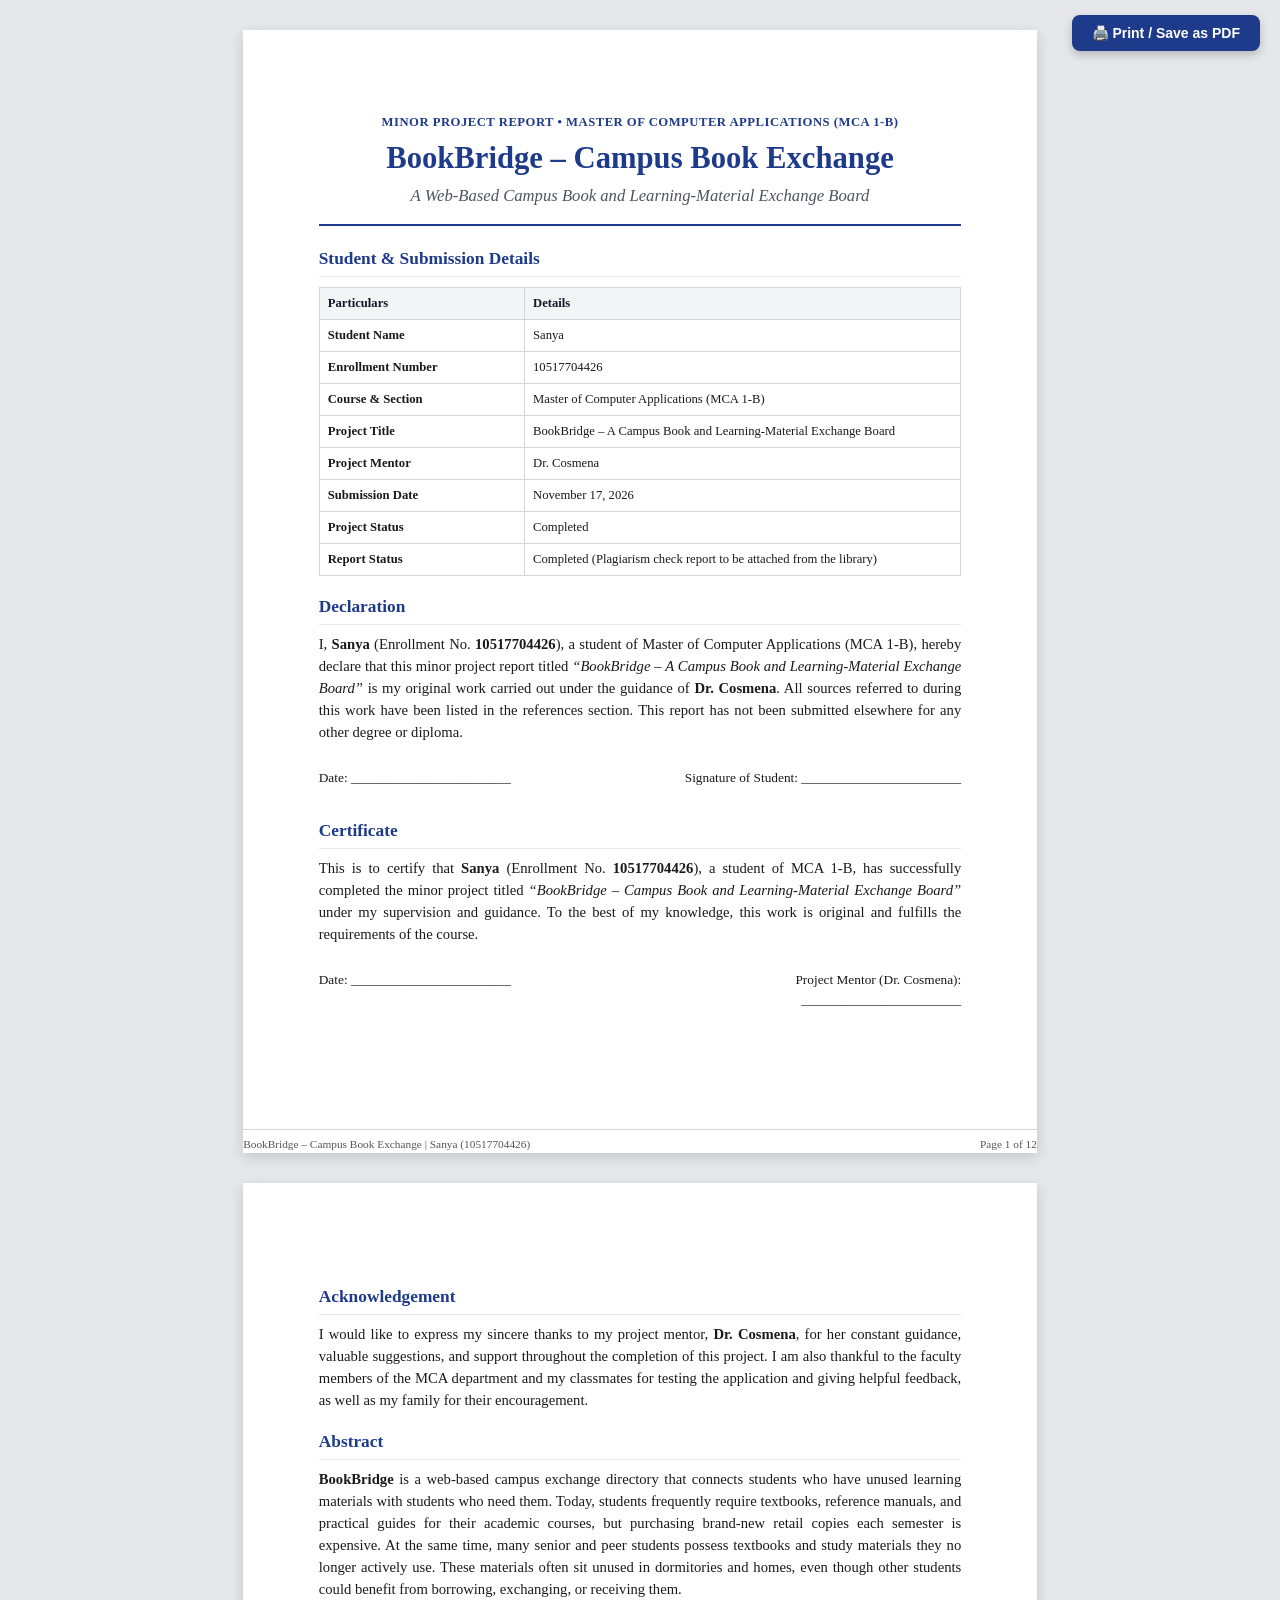
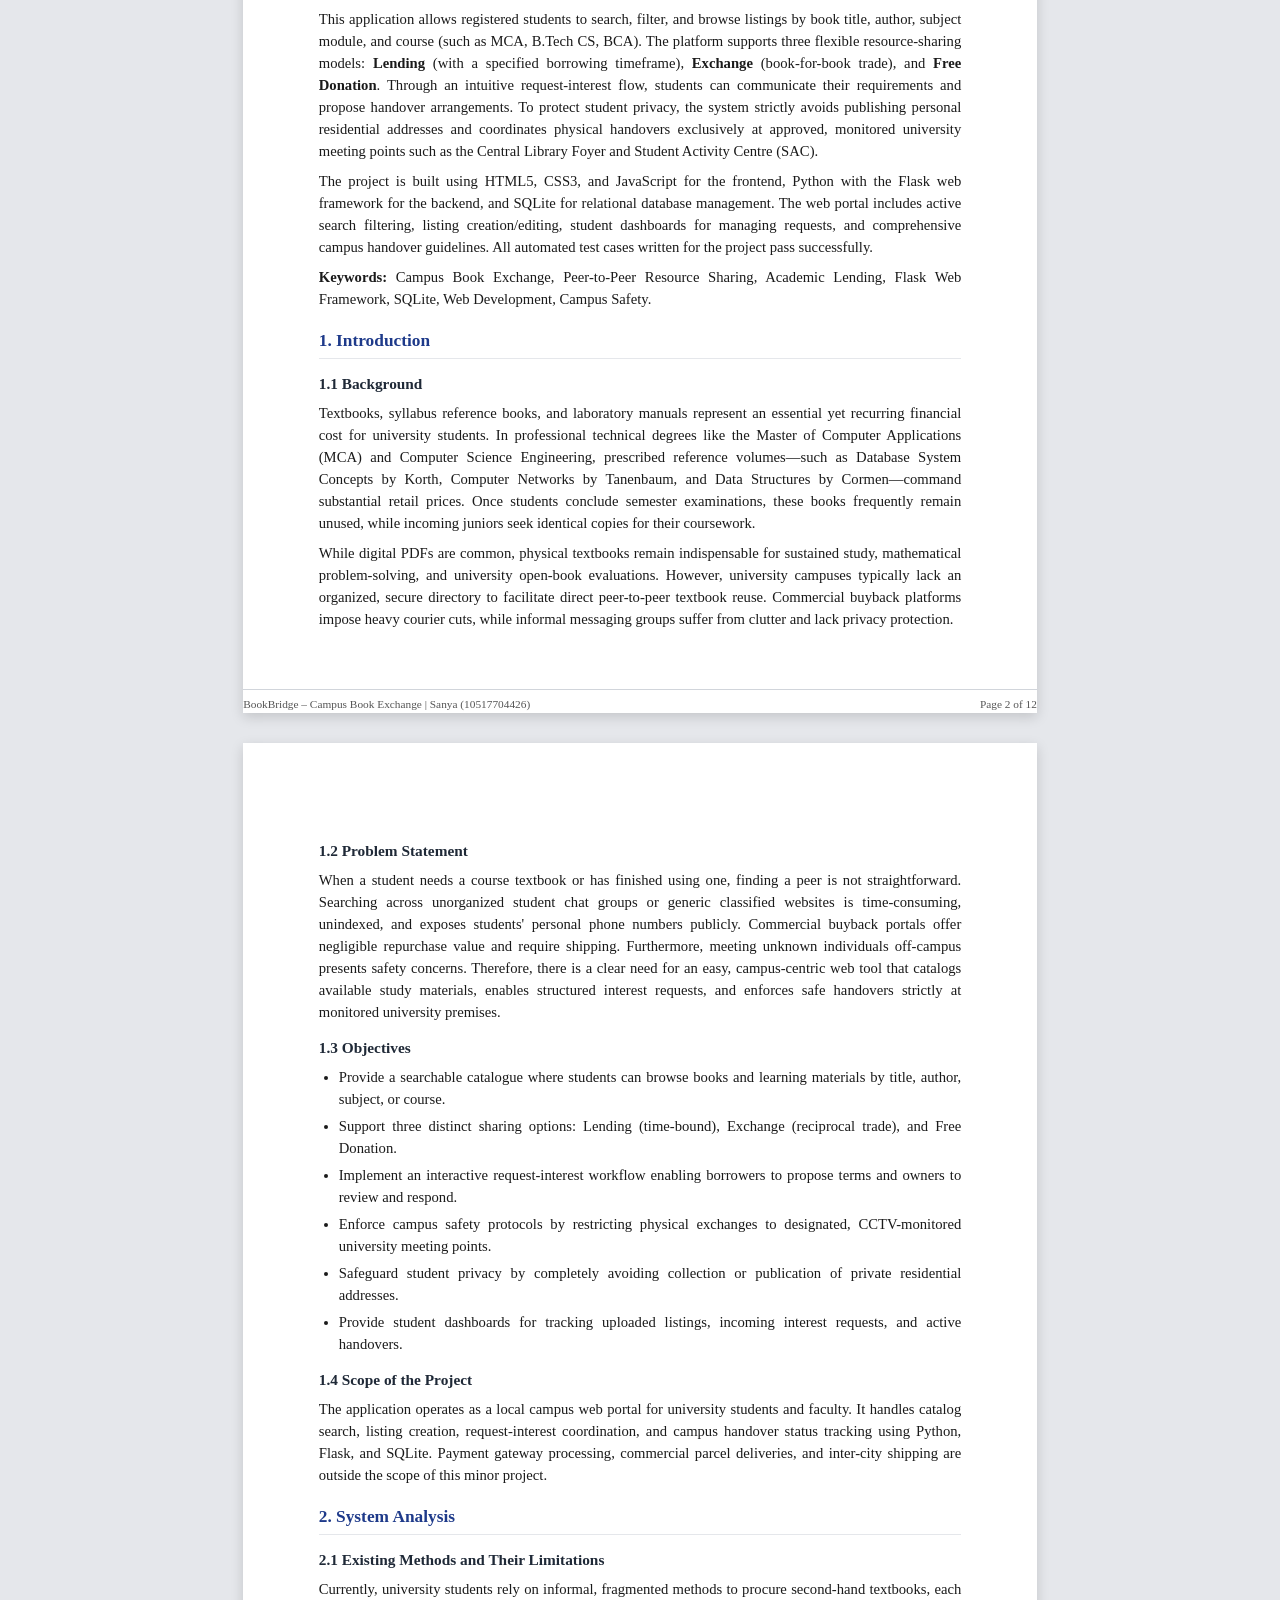
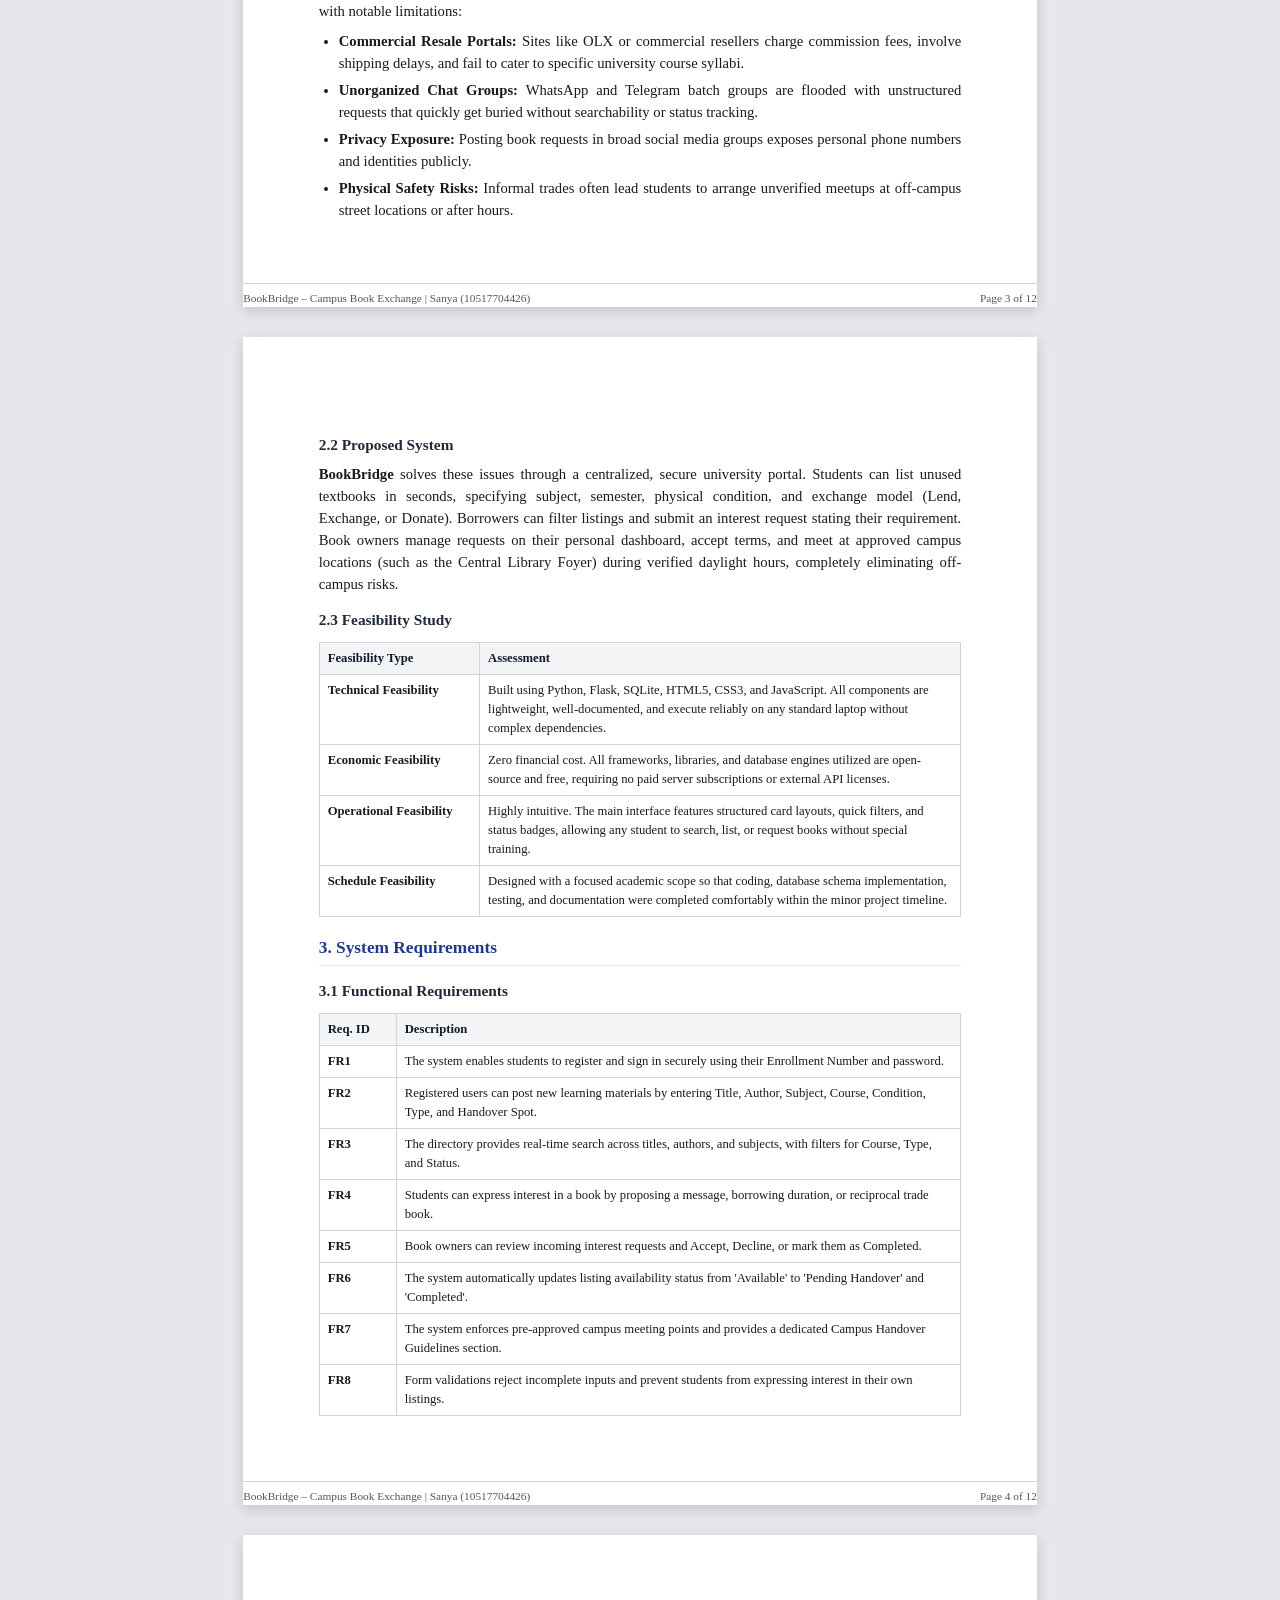
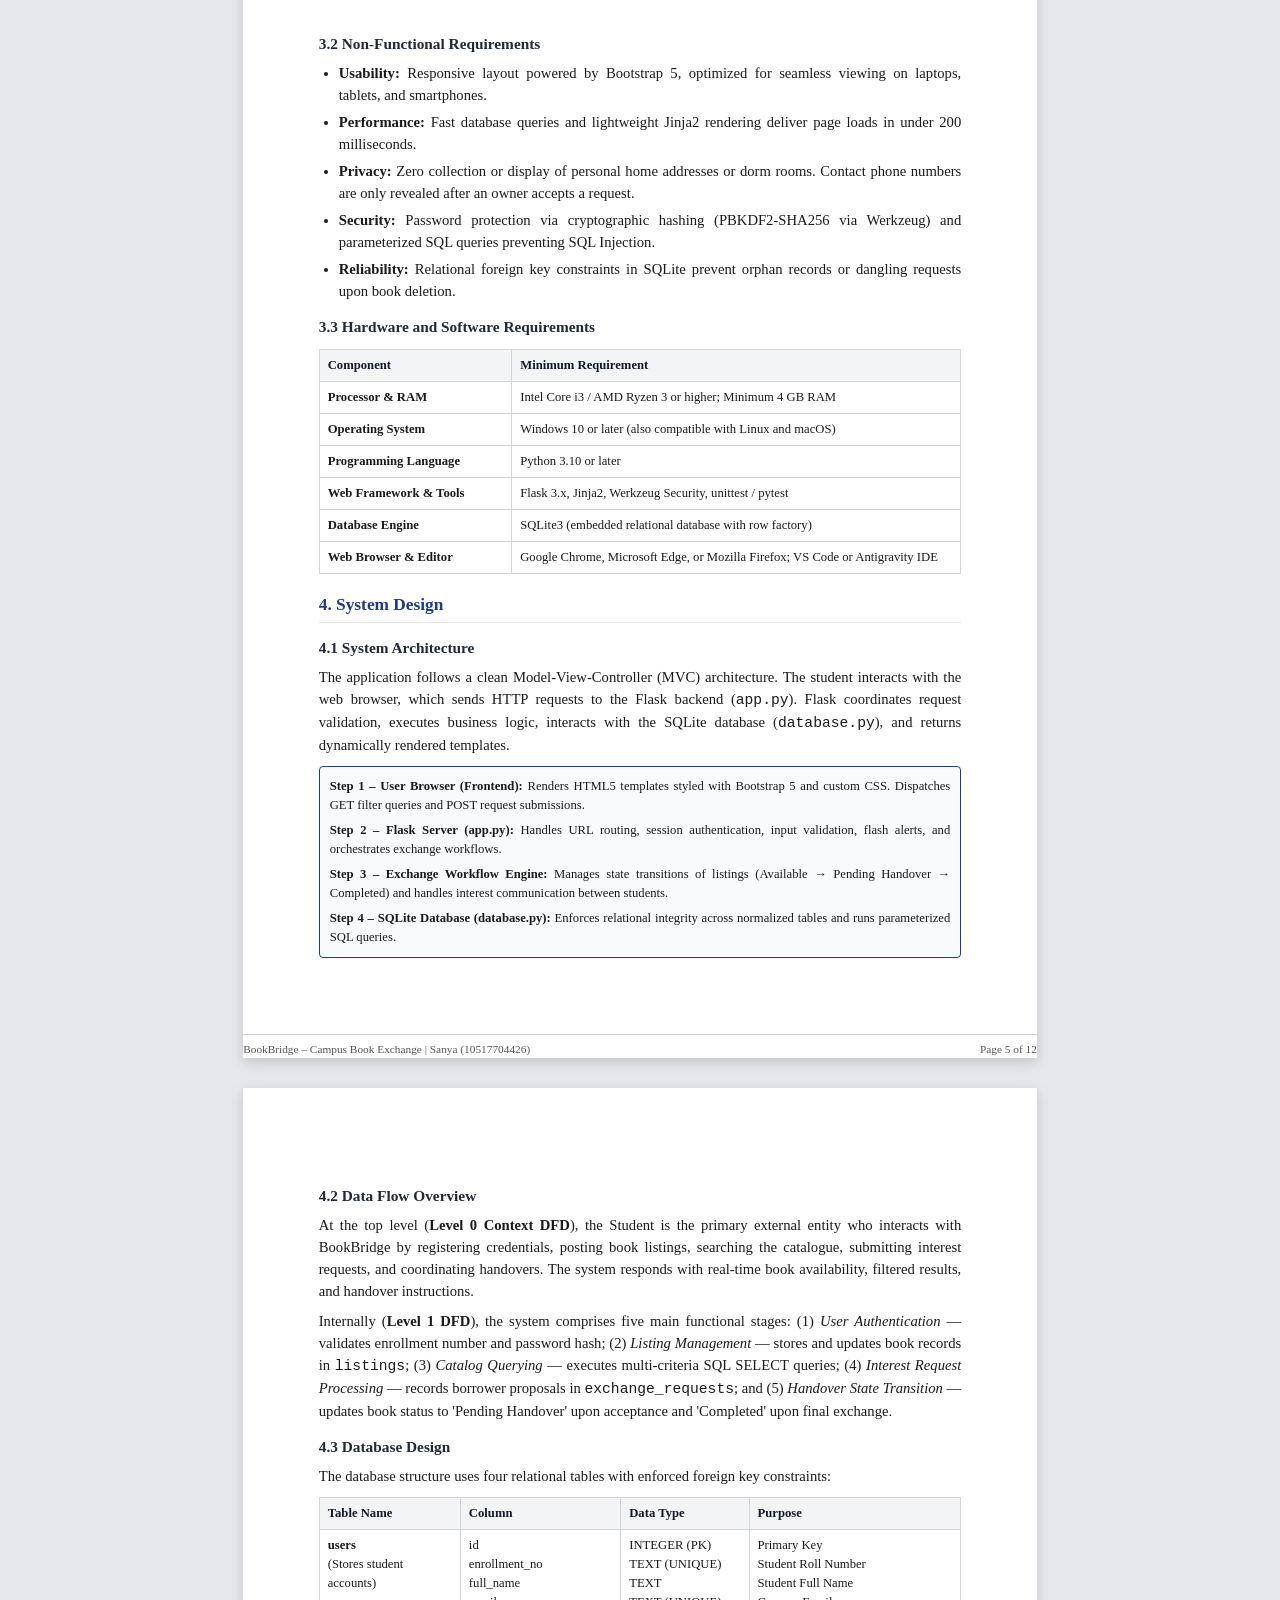
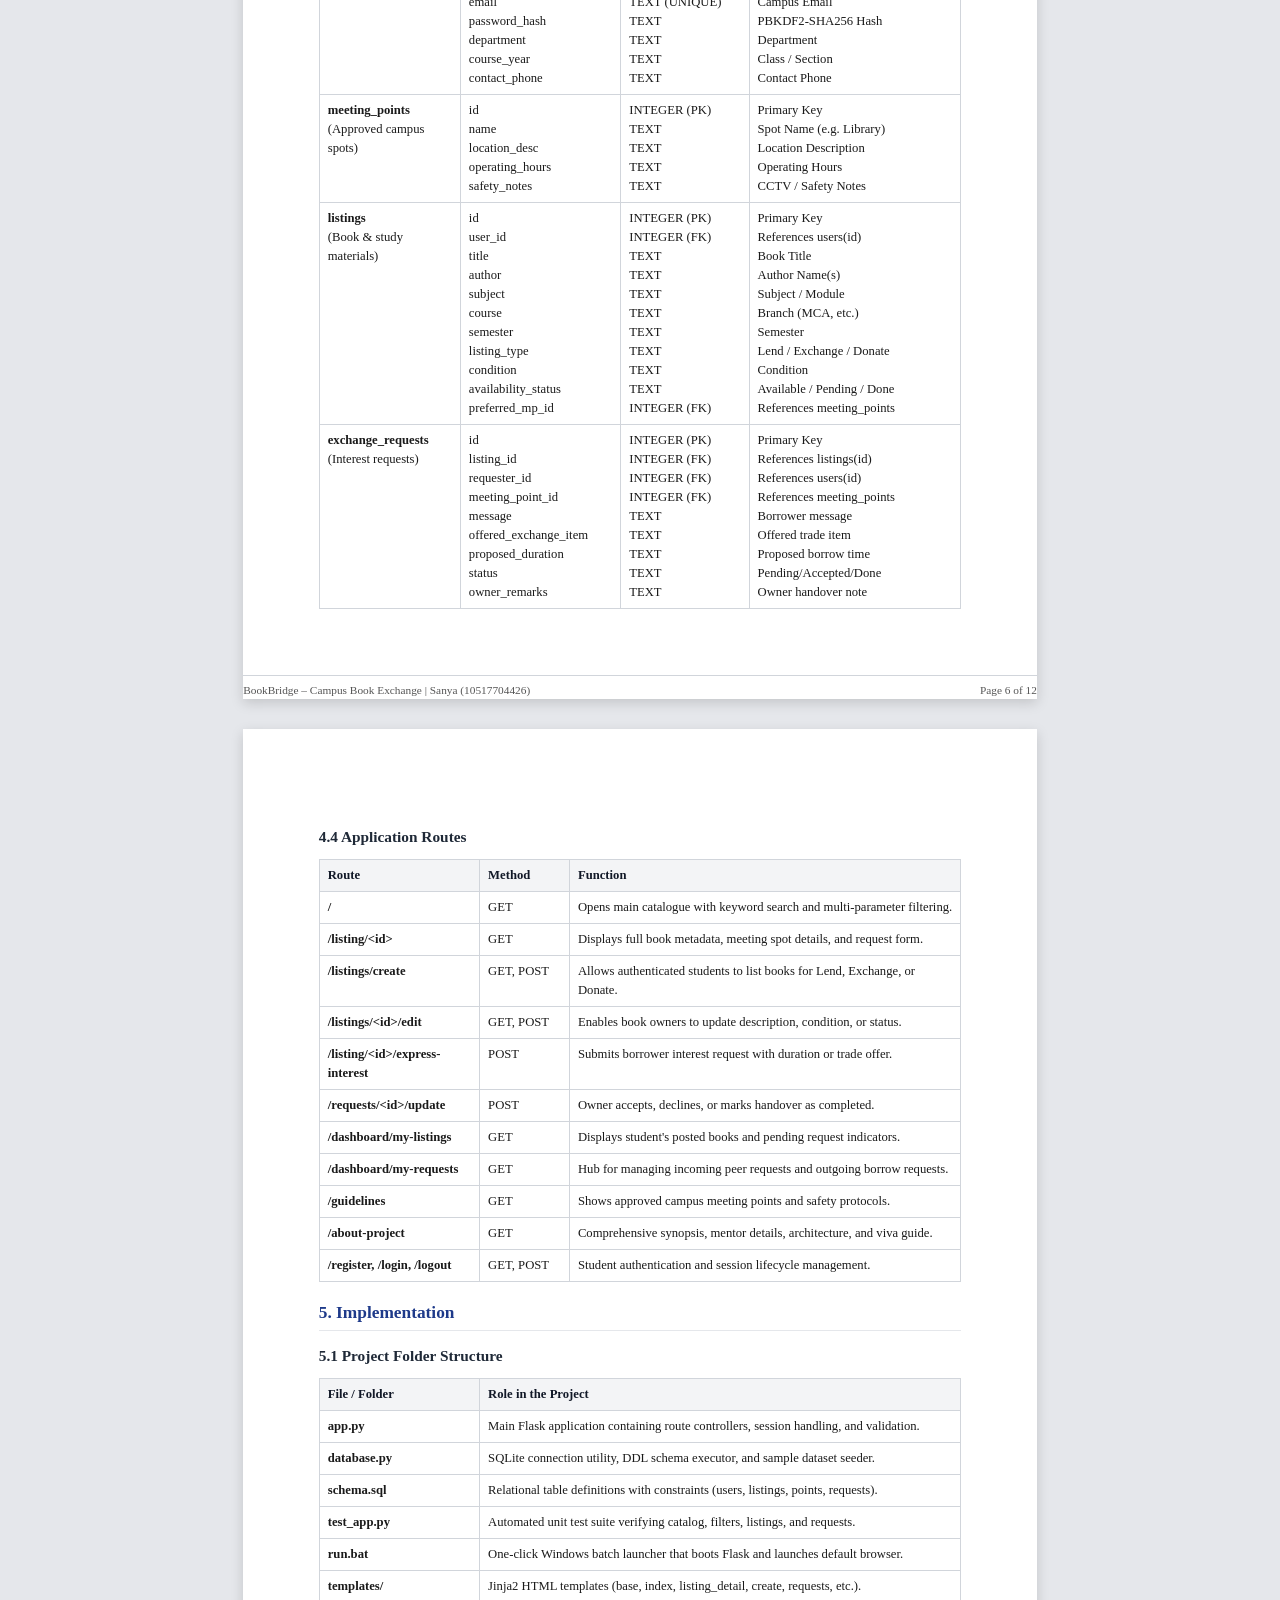
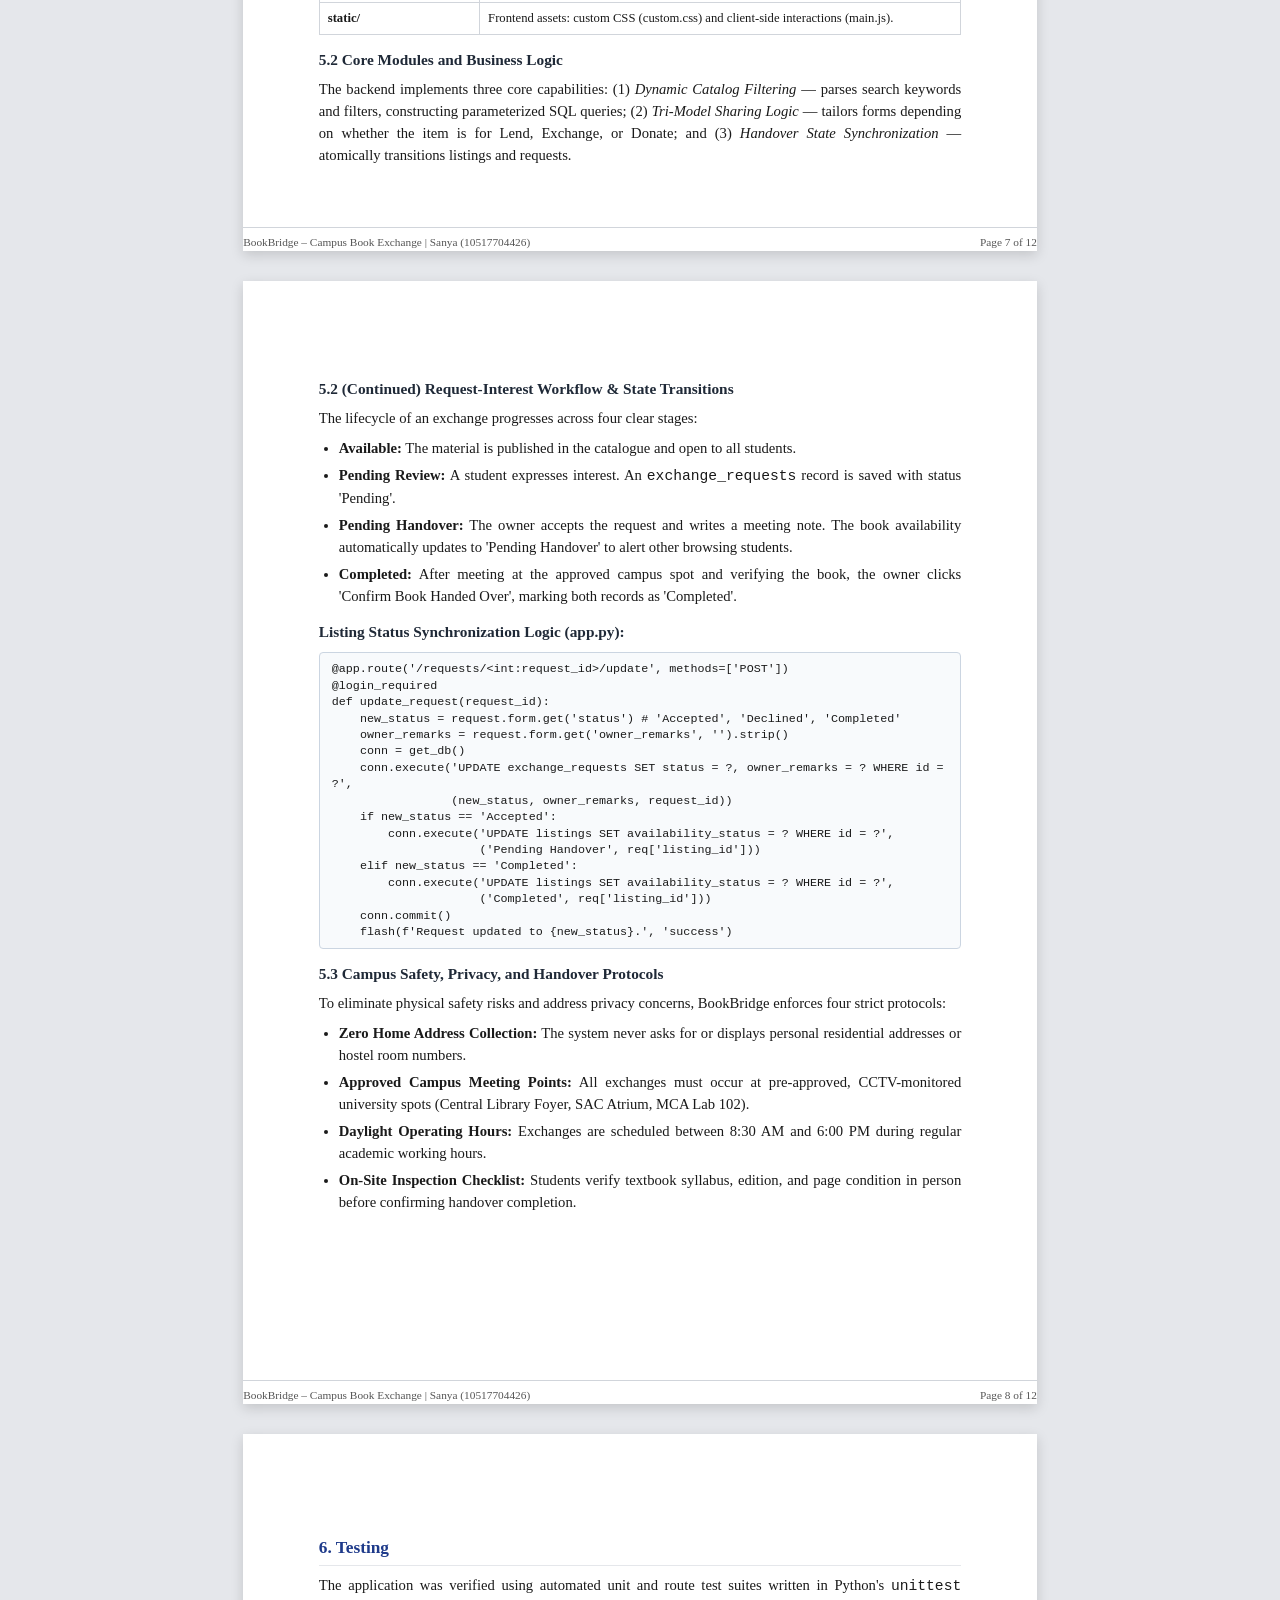
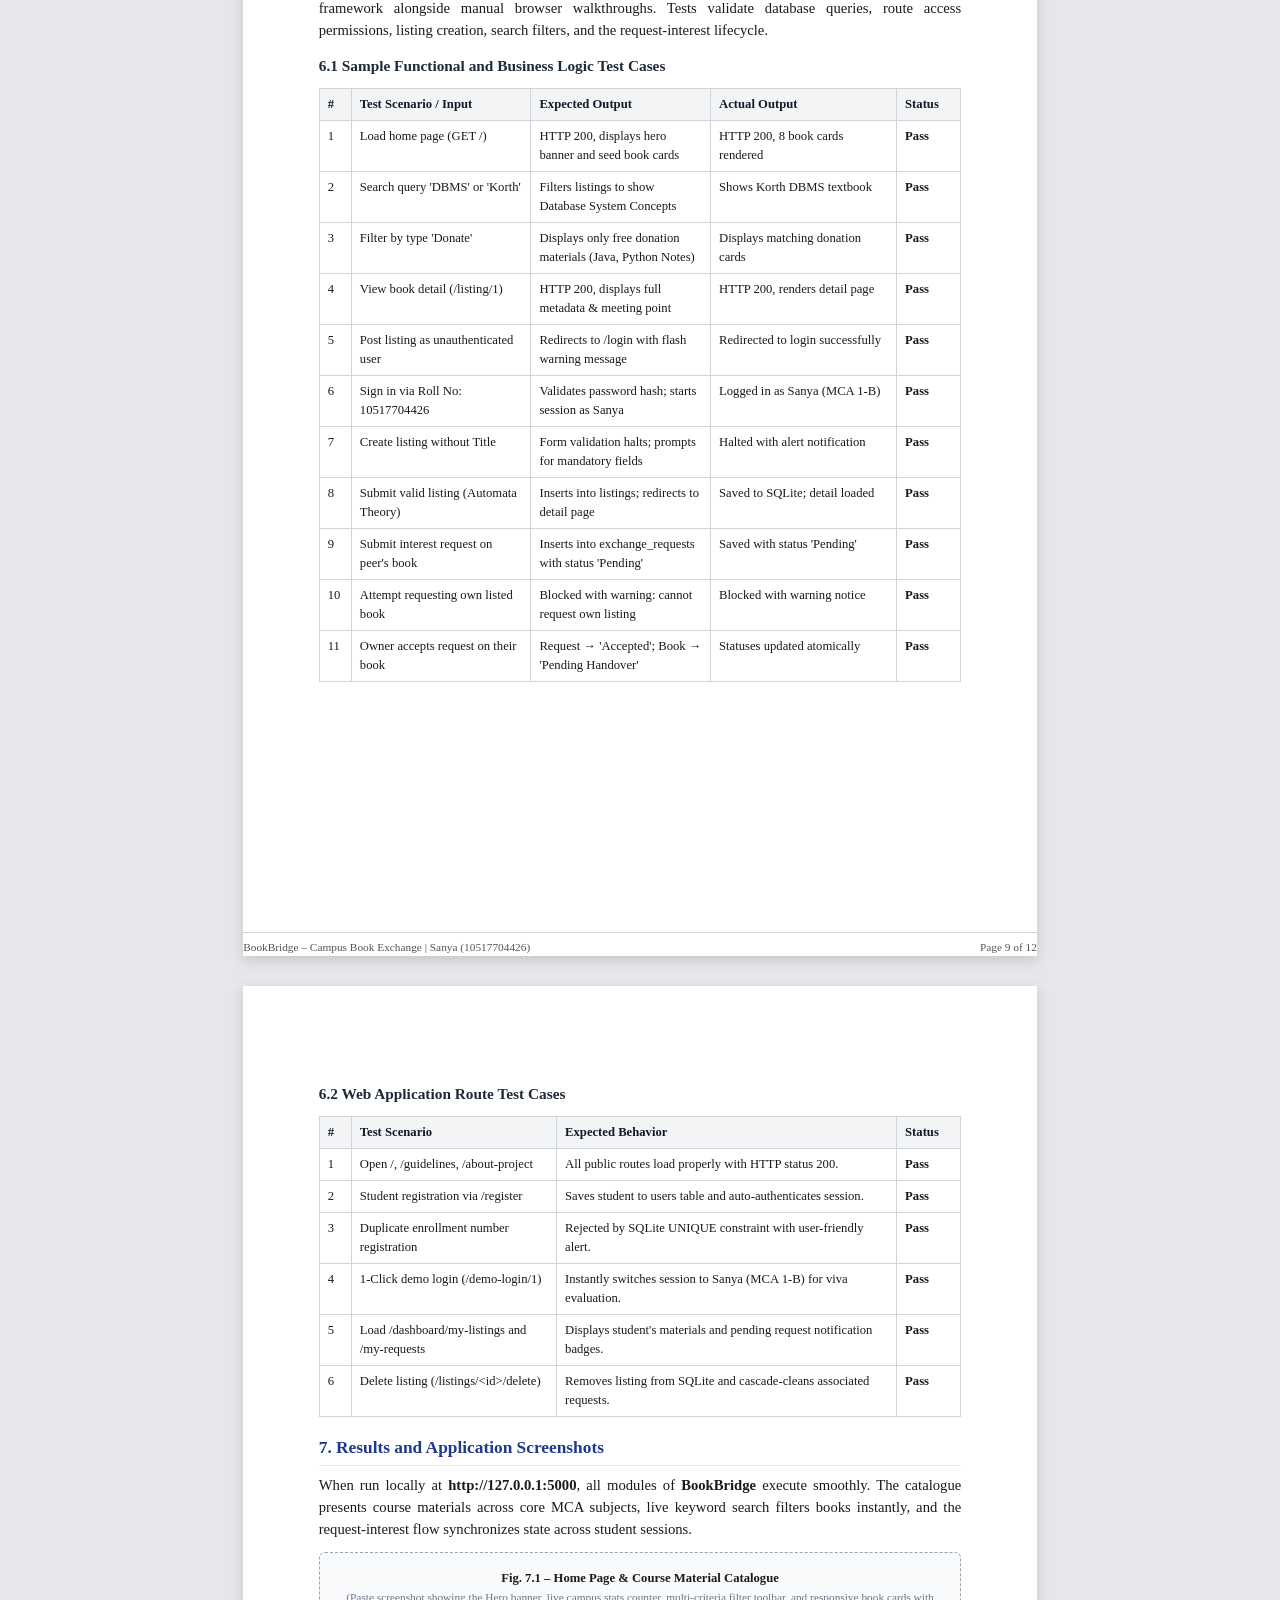
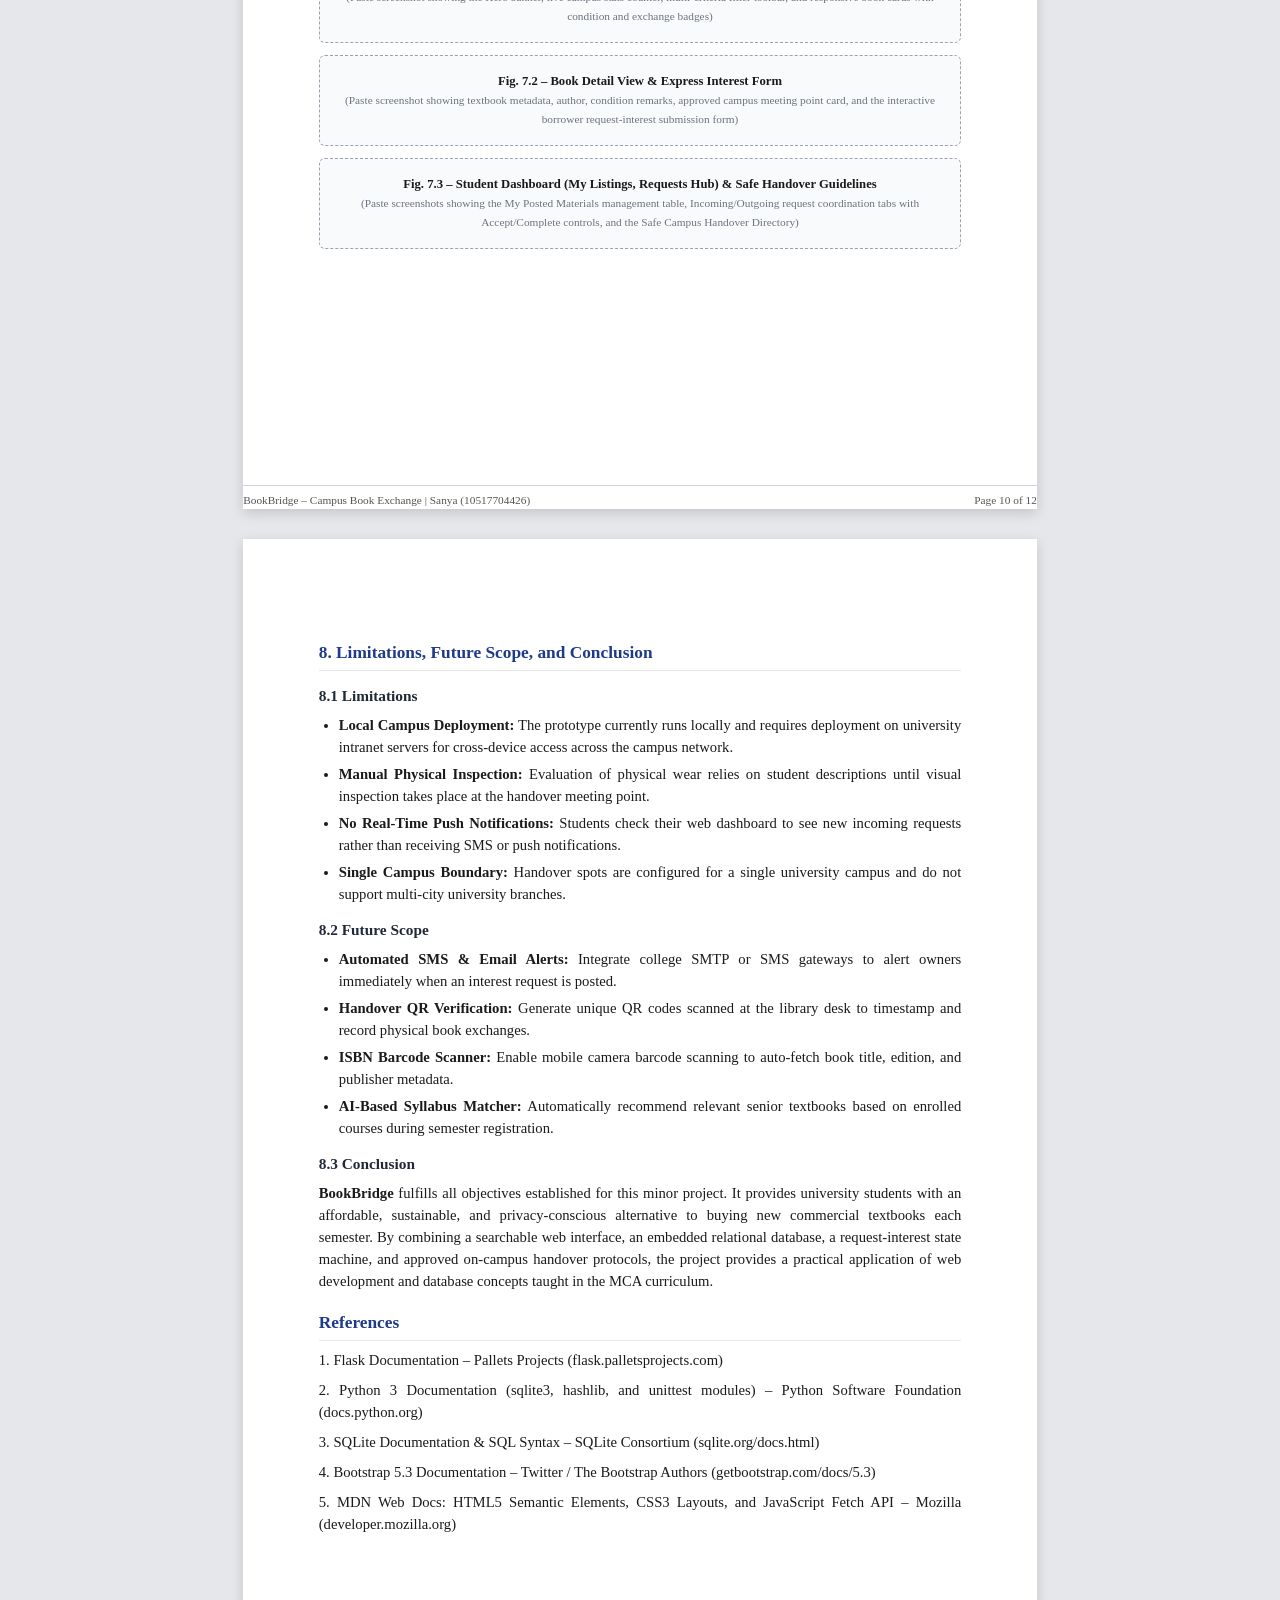
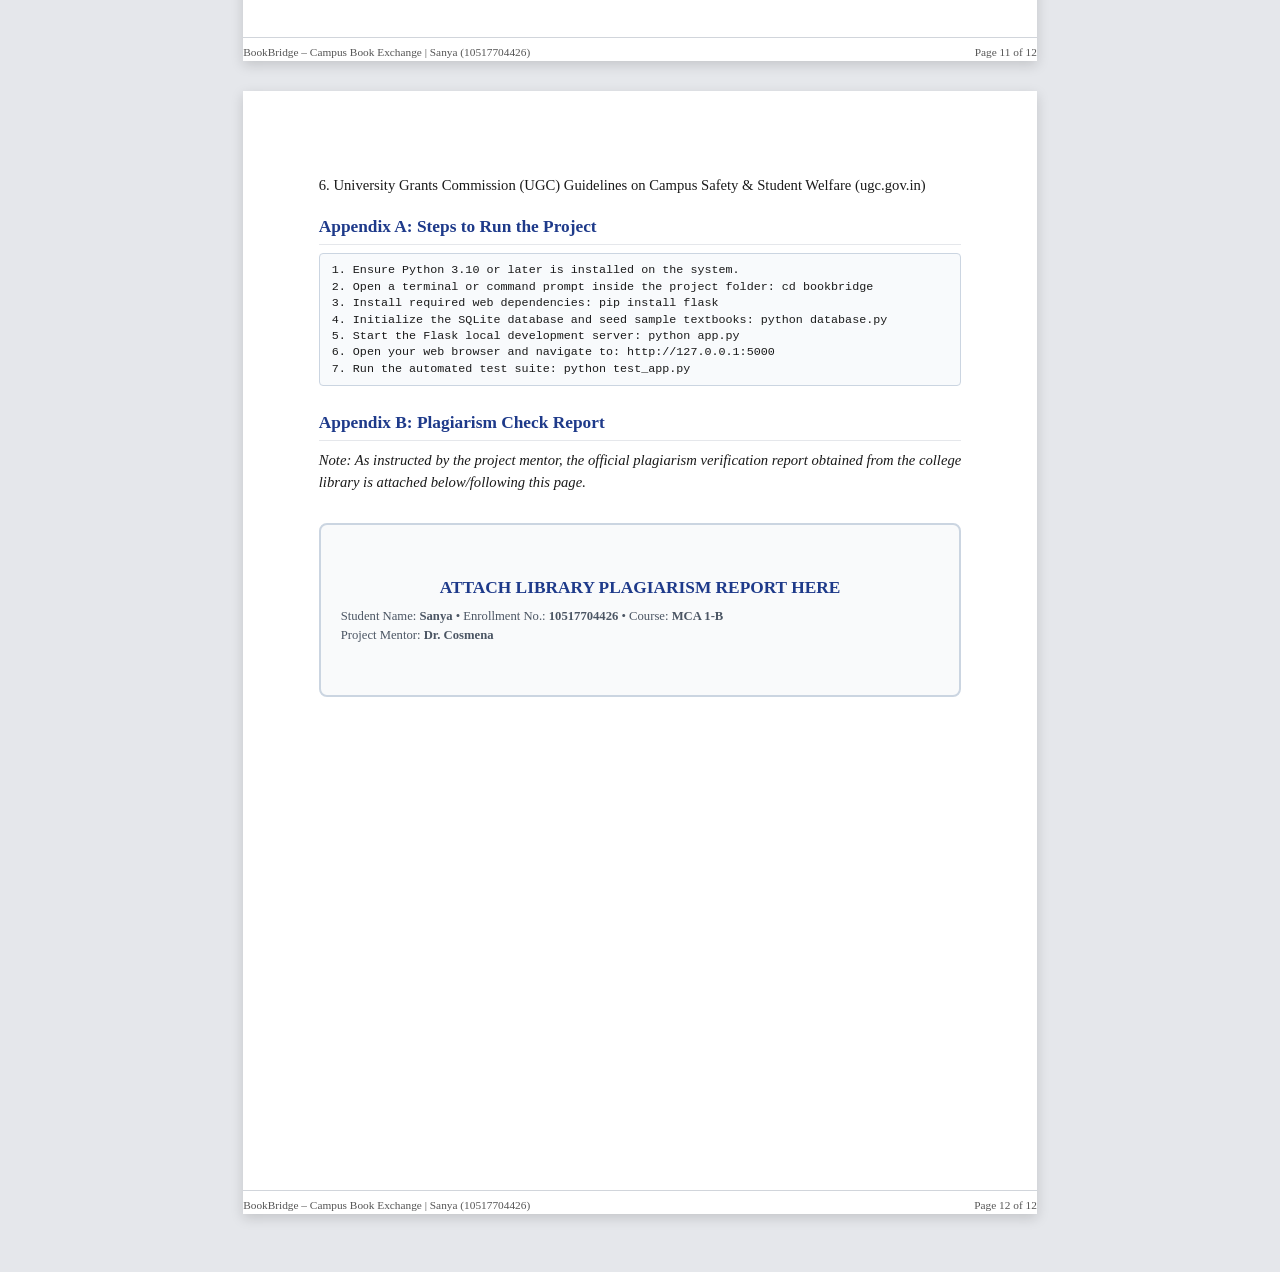
<file: report_printable.html>
<!DOCTYPE html>
<html lang="en">
<head>
    <meta charset="UTF-8">
    <meta name="viewport" content="width=device-width, initial-scale=1.0">
    <title>Minor Project Report - BookBridge | Sanya (10517704426)</title>
    <style>
        @page {
            size: A4 portrait;
            margin: 20mm 18mm 22mm 18mm;
            @bottom-left {
                content: "BookBridge – Campus Book Exchange | Sanya (10517704426)";
                font-family: Georgia, serif;
                font-size: 8.5pt;
                color: #555;
            }
            @bottom-right {
                content: "Page " counter(page) " of " counter(pages);
                font-family: Georgia, serif;
                font-size: 8.5pt;
                color: #555;
            }
        }
        
        * {
            box-sizing: border-box;
            -webkit-print-color-adjust: exact;
            print-color-adjust: exact;
        }

        body {
            font-family: 'Times New Roman', Times, Georgia, serif;
            font-size: 11pt;
            line-height: 1.5;
            color: #1a1a1a;
            margin: 0;
            padding: 0;
            background: #fff;
        }

        .page {
            page-break-after: always;
            position: relative;
            min-height: 250mm;
            padding-bottom: 15mm;
        }

        .page:last-child {
            page-break-after: auto;
        }

        .page-footer {
            position: absolute;
            bottom: 0;
            left: 0;
            right: 0;
            display: flex;
            justify-content: space-between;
            font-size: 8.5pt;
            color: #555;
            border-top: 1px solid #d1d5db;
            padding-top: 6px;
        }

        @media print {
            .page-footer {
                display: none; /* Managed by @page in modern PDF print */
            }
            .no-print {
                display: none;
            }
            body {
                padding: 0;
            }
        }

        /* Screen preview styling */
        @media screen {
            body {
                background: #e5e7eb;
                padding: 30px 10px;
            }
            .page {
                background: white;
                max-width: 210mm;
                min-height: 297mm;
                margin: 0 auto 30px auto;
                padding: 22mm 20mm 20mm 20mm;
                box-shadow: 0 4px 12px rgba(0,0,0,0.15);
            }
            .print-btn-bar {
                position: fixed;
                top: 15px;
                right: 20px;
                z-index: 1000;
                background: #1e3a8a;
                color: white;
                padding: 10px 20px;
                border-radius: 8px;
                box-shadow: 0 4px 10px rgba(0,0,0,0.2);
                font-family: sans-serif;
                font-size: 14px;
                cursor: pointer;
                border: none;
                font-weight: 600;
            }
            .print-btn-bar:hover {
                background: #172554;
            }
        }

        .top-badge {
            text-align: center;
            font-size: 9.5pt;
            font-weight: bold;
            color: #1e3a8a;
            letter-spacing: 0.5px;
            text-transform: uppercase;
            margin-bottom: 8px;
        }

        .main-title {
            text-align: center;
            font-size: 23pt;
            font-weight: bold;
            color: #1e3a8a;
            margin: 0 0 6px 0;
            line-height: 1.2;
        }

        .subtitle {
            text-align: center;
            font-size: 12.5pt;
            font-style: italic;
            color: #4b5563;
            margin: 0 0 16px 0;
        }

        .divider {
            height: 2px;
            background: #1e3a8a;
            margin-bottom: 20px;
        }

        h2 {
            font-size: 13pt;
            color: #1e3a8a;
            margin: 18px 0 8px 0;
            font-weight: bold;
            border-bottom: 1px solid #e5e7eb;
            padding-bottom: 4px;
        }

        h3 {
            font-size: 11.5pt;
            color: #1f2937;
            margin: 14px 0 6px 0;
            font-weight: bold;
        }

        p {
            margin: 0 0 8px 0;
            text-align: justify;
            text-justify: inter-word;
        }

        ul {
            margin: 0 0 10px 0;
            padding-left: 20px;
        }

        li {
            margin-bottom: 5px;
            text-align: justify;
        }

        table {
            width: 100%;
            border-collapse: collapse;
            margin: 10px 0 14px 0;
            font-size: 9.5pt;
        }

        th, td {
            border: 1px solid #d1d5db;
            padding: 6px 8px;
            text-align: left;
            vertical-align: top;
        }

        th {
            background-color: #f3f4f6;
            color: #111827;
            font-weight: bold;
        }

        .sig-block {
            margin-top: 25px;
            display: flex;
            justify-content: space-between;
        }

        .sig-col {
            width: 48%;
            font-size: 10pt;
        }

        .box-arch {
            background: #f9fafb;
            border: 1px solid #1e3a8a;
            border-radius: 4px;
            padding: 10px;
            margin: 10px 0;
            font-size: 9.5pt;
        }

        .code-box {
            background: #f8fafc;
            border: 1px solid #cbd5e1;
            padding: 8px 12px;
            font-family: 'Courier New', Courier, monospace;
            font-size: 8.8pt;
            line-height: 1.4;
            margin: 8px 0;
            border-radius: 4px;
            white-space: pre-wrap;
        }

        .fig-placeholder {
            border: 1.5px dashed #9ca3af;
            background: #f9fafb;
            border-radius: 6px;
            padding: 16px;
            text-align: center;
            margin: 12px 0;
            font-size: 9.5pt;
        }
    </style>
</head>
<body>

    <button class="print-btn-bar no-print" onclick="window.print()">🖨️ Print / Save as PDF</button>

    <!-- ================= PAGE 1 ================= -->
    <div class="page">
        <div class="top-badge">MINOR PROJECT REPORT &bull; MASTER OF COMPUTER APPLICATIONS (MCA 1-B)</div>
        <div class="main-title">BookBridge – Campus Book Exchange</div>
        <div class="subtitle">A Web-Based Campus Book and Learning-Material Exchange Board</div>
        <div class="divider"></div>

        <h2>Student & Submission Details</h2>
        <table>
            <tr>
                <th style="width: 32%;">Particulars</th>
                <th>Details</th>
            </tr>
            <tr>
                <td><strong>Student Name</strong></td>
                <td>Sanya</td>
            </tr>
            <tr>
                <td><strong>Enrollment Number</strong></td>
                <td>10517704426</td>
            </tr>
            <tr>
                <td><strong>Course & Section</strong></td>
                <td>Master of Computer Applications (MCA 1-B)</td>
            </tr>
            <tr>
                <td><strong>Project Title</strong></td>
                <td>BookBridge – A Campus Book and Learning-Material Exchange Board</td>
            </tr>
            <tr>
                <td><strong>Project Mentor</strong></td>
                <td>Dr. Cosmena</td>
            </tr>
            <tr>
                <td><strong>Submission Date</strong></td>
                <td>November 17, 2026</td>
            </tr>
            <tr>
                <td><strong>Project Status</strong></td>
                <td>Completed</td>
            </tr>
            <tr>
                <td><strong>Report Status</strong></td>
                <td>Completed (Plagiarism check report to be attached from the library)</td>
            </tr>
        </table>

        <h2>Declaration</h2>
        <p>
            I, <strong>Sanya</strong> (Enrollment No. <strong>10517704426</strong>), a student of Master of Computer Applications (MCA 1-B), hereby declare that this minor project report titled <em>“BookBridge – A Campus Book and Learning-Material Exchange Board”</em> is my original work carried out under the guidance of <strong>Dr. Cosmena</strong>. All sources referred to during this work have been listed in the references section. This report has not been submitted elsewhere for any other degree or diploma.
        </p>
        <div class="sig-block">
            <div class="sig-col">Date: ________________________</div>
            <div class="sig-col" style="text-align: right;">Signature of Student: ________________________</div>
        </div>

        <h2 style="margin-top: 30px;">Certificate</h2>
        <p>
            This is to certify that <strong>Sanya</strong> (Enrollment No. <strong>10517704426</strong>), a student of MCA 1-B, has successfully completed the minor project titled <em>“BookBridge – Campus Book and Learning-Material Exchange Board”</em> under my supervision and guidance. To the best of my knowledge, this work is original and fulfills the requirements of the course.
        </p>
        <div class="sig-block">
            <div class="sig-col">Date: ________________________</div>
            <div class="sig-col" style="text-align: right;">Project Mentor (Dr. Cosmena): ________________________</div>
        </div>

        <div class="page-footer">
            <span>BookBridge – Campus Book Exchange | Sanya (10517704426)</span>
            <span>Page 1 of 12</span>
        </div>
    </div>

    <!-- ================= PAGE 2 ================= -->
    <div class="page">
        <h2>Acknowledgement</h2>
        <p>
            I would like to express my sincere thanks to my project mentor, <strong>Dr. Cosmena</strong>, for her constant guidance, valuable suggestions, and support throughout the completion of this project. I am also thankful to the faculty members of the MCA department and my classmates for testing the application and giving helpful feedback, as well as my family for their encouragement.
        </p>

        <h2>Abstract</h2>
        <p>
            <strong>BookBridge</strong> is a web-based campus exchange directory that connects students who have unused learning materials with students who need them. Today, students frequently require textbooks, reference manuals, and practical guides for their academic courses, but purchasing brand-new retail copies each semester is expensive. At the same time, many senior and peer students possess textbooks and study materials they no longer actively use. These materials often sit unused in dormitories and homes, even though other students could benefit from borrowing, exchanging, or receiving them.
        </p>
        <p>
            This application allows registered students to search, filter, and browse listings by book title, author, subject module, and course (such as MCA, B.Tech CS, BCA). The platform supports three flexible resource-sharing models: <strong>Lending</strong> (with a specified borrowing timeframe), <strong>Exchange</strong> (book-for-book trade), and <strong>Free Donation</strong>. Through an intuitive request-interest flow, students can communicate their requirements and propose handover arrangements. To protect student privacy, the system strictly avoids publishing personal residential addresses and coordinates physical handovers exclusively at approved, monitored university meeting points such as the Central Library Foyer and Student Activity Centre (SAC).
        </p>
        <p>
            The project is built using HTML5, CSS3, and JavaScript for the frontend, Python with the Flask web framework for the backend, and SQLite for relational database management. The web portal includes active search filtering, listing creation/editing, student dashboards for managing requests, and comprehensive campus handover guidelines. All automated test cases written for the project pass successfully.
        </p>
        <p>
            <strong>Keywords:</strong> Campus Book Exchange, Peer-to-Peer Resource Sharing, Academic Lending, Flask Web Framework, SQLite, Web Development, Campus Safety.
        </p>

        <h2>1. Introduction</h2>
        <h3>1.1 Background</h3>
        <p>
            Textbooks, syllabus reference books, and laboratory manuals represent an essential yet recurring financial cost for university students. In professional technical degrees like the Master of Computer Applications (MCA) and Computer Science Engineering, prescribed reference volumes—such as Database System Concepts by Korth, Computer Networks by Tanenbaum, and Data Structures by Cormen—command substantial retail prices. Once students conclude semester examinations, these books frequently remain unused, while incoming juniors seek identical copies for their coursework.
        </p>
        <p>
            While digital PDFs are common, physical textbooks remain indispensable for sustained study, mathematical problem-solving, and university open-book evaluations. However, university campuses typically lack an organized, secure directory to facilitate direct peer-to-peer textbook reuse. Commercial buyback platforms impose heavy courier cuts, while informal messaging groups suffer from clutter and lack privacy protection.
        </p>

        <div class="page-footer">
            <span>BookBridge – Campus Book Exchange | Sanya (10517704426)</span>
            <span>Page 2 of 12</span>
        </div>
    </div>

    <!-- ================= PAGE 3 ================= -->
    <div class="page">
        <h3>1.2 Problem Statement</h3>
        <p>
            When a student needs a course textbook or has finished using one, finding a peer is not straightforward. Searching across unorganized student chat groups or generic classified websites is time-consuming, unindexed, and exposes students' personal phone numbers publicly. Commercial buyback portals offer negligible repurchase value and require shipping. Furthermore, meeting unknown individuals off-campus presents safety concerns. Therefore, there is a clear need for an easy, campus-centric web tool that catalogs available study materials, enables structured interest requests, and enforces safe handovers strictly at monitored university premises.
        </p>

        <h3>1.3 Objectives</h3>
        <ul>
            <li>Provide a searchable catalogue where students can browse books and learning materials by title, author, subject, or course.</li>
            <li>Support three distinct sharing options: Lending (time-bound), Exchange (reciprocal trade), and Free Donation.</li>
            <li>Implement an interactive request-interest workflow enabling borrowers to propose terms and owners to review and respond.</li>
            <li>Enforce campus safety protocols by restricting physical exchanges to designated, CCTV-monitored university meeting points.</li>
            <li>Safeguard student privacy by completely avoiding collection or publication of private residential addresses.</li>
            <li>Provide student dashboards for tracking uploaded listings, incoming interest requests, and active handovers.</li>
        </ul>

        <h3>1.4 Scope of the Project</h3>
        <p>
            The application operates as a local campus web portal for university students and faculty. It handles catalog search, listing creation, request-interest coordination, and campus handover status tracking using Python, Flask, and SQLite. Payment gateway processing, commercial parcel deliveries, and inter-city shipping are outside the scope of this minor project.
        </p>

        <h2>2. System Analysis</h2>
        <h3>2.1 Existing Methods and Their Limitations</h3>
        <p>
            Currently, university students rely on informal, fragmented methods to procure second-hand textbooks, each with notable limitations:
        </p>
        <ul>
            <li><strong>Commercial Resale Portals:</strong> Sites like OLX or commercial resellers charge commission fees, involve shipping delays, and fail to cater to specific university course syllabi.</li>
            <li><strong>Unorganized Chat Groups:</strong> WhatsApp and Telegram batch groups are flooded with unstructured requests that quickly get buried without searchability or status tracking.</li>
            <li><strong>Privacy Exposure:</strong> Posting book requests in broad social media groups exposes personal phone numbers and identities publicly.</li>
            <li><strong>Physical Safety Risks:</strong> Informal trades often lead students to arrange unverified meetups at off-campus street locations or after hours.</li>
        </ul>

        <div class="page-footer">
            <span>BookBridge – Campus Book Exchange | Sanya (10517704426)</span>
            <span>Page 3 of 12</span>
        </div>
    </div>

    <!-- ================= PAGE 4 ================= -->
    <div class="page">
        <h3>2.2 Proposed System</h3>
        <p>
            <strong>BookBridge</strong> solves these issues through a centralized, secure university portal. Students can list unused textbooks in seconds, specifying subject, semester, physical condition, and exchange model (Lend, Exchange, or Donate). Borrowers can filter listings and submit an interest request stating their requirement. Book owners manage requests on their personal dashboard, accept terms, and meet at approved campus locations (such as the Central Library Foyer) during verified daylight hours, completely eliminating off-campus risks.
        </p>

        <h3>2.3 Feasibility Study</h3>
        <table>
            <tr>
                <th style="width: 25%;">Feasibility Type</th>
                <th>Assessment</th>
            </tr>
            <tr>
                <td><strong>Technical Feasibility</strong></td>
                <td>Built using Python, Flask, SQLite, HTML5, CSS3, and JavaScript. All components are lightweight, well-documented, and execute reliably on any standard laptop without complex dependencies.</td>
            </tr>
            <tr>
                <td><strong>Economic Feasibility</strong></td>
                <td>Zero financial cost. All frameworks, libraries, and database engines utilized are open-source and free, requiring no paid server subscriptions or external API licenses.</td>
            </tr>
            <tr>
                <td><strong>Operational Feasibility</strong></td>
                <td>Highly intuitive. The main interface features structured card layouts, quick filters, and status badges, allowing any student to search, list, or request books without special training.</td>
            </tr>
            <tr>
                <td><strong>Schedule Feasibility</strong></td>
                <td>Designed with a focused academic scope so that coding, database schema implementation, testing, and documentation were completed comfortably within the minor project timeline.</td>
            </tr>
        </table>

        <h2>3. System Requirements</h2>
        <h3>3.1 Functional Requirements</h3>
        <table>
            <tr>
                <th style="width: 12%;">Req. ID</th>
                <th>Description</th>
            </tr>
            <tr>
                <td><strong>FR1</strong></td>
                <td>The system enables students to register and sign in securely using their Enrollment Number and password.</td>
            </tr>
            <tr>
                <td><strong>FR2</strong></td>
                <td>Registered users can post new learning materials by entering Title, Author, Subject, Course, Condition, Type, and Handover Spot.</td>
            </tr>
            <tr>
                <td><strong>FR3</strong></td>
                <td>The directory provides real-time search across titles, authors, and subjects, with filters for Course, Type, and Status.</td>
            </tr>
            <tr>
                <td><strong>FR4</strong></td>
                <td>Students can express interest in a book by proposing a message, borrowing duration, or reciprocal trade book.</td>
            </tr>
            <tr>
                <td><strong>FR5</strong></td>
                <td>Book owners can review incoming interest requests and Accept, Decline, or mark them as Completed.</td>
            </tr>
            <tr>
                <td><strong>FR6</strong></td>
                <td>The system automatically updates listing availability status from 'Available' to 'Pending Handover' and 'Completed'.</td>
            </tr>
            <tr>
                <td><strong>FR7</strong></td>
                <td>The system enforces pre-approved campus meeting points and provides a dedicated Campus Handover Guidelines section.</td>
            </tr>
            <tr>
                <td><strong>FR8</strong></td>
                <td>Form validations reject incomplete inputs and prevent students from expressing interest in their own listings.</td>
            </tr>
        </table>

        <div class="page-footer">
            <span>BookBridge – Campus Book Exchange | Sanya (10517704426)</span>
            <span>Page 4 of 12</span>
        </div>
    </div>

    <!-- ================= PAGE 5 ================= -->
    <div class="page">
        <h3>3.2 Non-Functional Requirements</h3>
        <ul>
            <li><strong>Usability:</strong> Responsive layout powered by Bootstrap 5, optimized for seamless viewing on laptops, tablets, and smartphones.</li>
            <li><strong>Performance:</strong> Fast database queries and lightweight Jinja2 rendering deliver page loads in under 200 milliseconds.</li>
            <li><strong>Privacy:</strong> Zero collection or display of personal home addresses or dorm rooms. Contact phone numbers are only revealed after an owner accepts a request.</li>
            <li><strong>Security:</strong> Password protection via cryptographic hashing (PBKDF2-SHA256 via Werkzeug) and parameterized SQL queries preventing SQL Injection.</li>
            <li><strong>Reliability:</strong> Relational foreign key constraints in SQLite prevent orphan records or dangling requests upon book deletion.</li>
        </ul>

        <h3>3.3 Hardware and Software Requirements</h3>
        <table>
            <tr>
                <th style="width: 30%;">Component</th>
                <th>Minimum Requirement</th>
            </tr>
            <tr>
                <td><strong>Processor & RAM</strong></td>
                <td>Intel Core i3 / AMD Ryzen 3 or higher; Minimum 4 GB RAM</td>
            </tr>
            <tr>
                <td><strong>Operating System</strong></td>
                <td>Windows 10 or later (also compatible with Linux and macOS)</td>
            </tr>
            <tr>
                <td><strong>Programming Language</strong></td>
                <td>Python 3.10 or later</td>
            </tr>
            <tr>
                <td><strong>Web Framework & Tools</strong></td>
                <td>Flask 3.x, Jinja2, Werkzeug Security, unittest / pytest</td>
            </tr>
            <tr>
                <td><strong>Database Engine</strong></td>
                <td>SQLite3 (embedded relational database with row factory)</td>
            </tr>
            <tr>
                <td><strong>Web Browser & Editor</strong></td>
                <td>Google Chrome, Microsoft Edge, or Mozilla Firefox; VS Code or Antigravity IDE</td>
            </tr>
        </table>

        <h2>4. System Design</h2>
        <h3>4.1 System Architecture</h3>
        <p>
            The application follows a clean Model-View-Controller (MVC) architecture. The student interacts with the web browser, which sends HTTP requests to the Flask backend (<code>app.py</code>). Flask coordinates request validation, executes business logic, interacts with the SQLite database (<code>database.py</code>), and returns dynamically rendered templates.
        </p>

        <div class="box-arch">
            <p style="margin-bottom: 6px;"><strong>Step 1 – User Browser (Frontend):</strong> Renders HTML5 templates styled with Bootstrap 5 and custom CSS. Dispatches GET filter queries and POST request submissions.</p>
            <p style="margin-bottom: 6px;"><strong>Step 2 – Flask Server (app.py):</strong> Handles URL routing, session authentication, input validation, flash alerts, and orchestrates exchange workflows.</p>
            <p style="margin-bottom: 6px;"><strong>Step 3 – Exchange Workflow Engine:</strong> Manages state transitions of listings (Available &rarr; Pending Handover &rarr; Completed) and handles interest communication between students.</p>
            <p style="margin-bottom: 0;"><strong>Step 4 – SQLite Database (database.py):</strong> Enforces relational integrity across normalized tables and runs parameterized SQL queries.</p>
        </div>

        <div class="page-footer">
            <span>BookBridge – Campus Book Exchange | Sanya (10517704426)</span>
            <span>Page 5 of 12</span>
        </div>
    </div>

    <!-- ================= PAGE 6 ================= -->
    <div class="page">
        <h3>4.2 Data Flow Overview</h3>
        <p>
            At the top level (<strong>Level 0 Context DFD</strong>), the Student is the primary external entity who interacts with BookBridge by registering credentials, posting book listings, searching the catalogue, submitting interest requests, and coordinating handovers. The system responds with real-time book availability, filtered results, and handover instructions.
        </p>
        <p>
            Internally (<strong>Level 1 DFD</strong>), the system comprises five main functional stages: (1) <em>User Authentication</em> — validates enrollment number and password hash; (2) <em>Listing Management</em> — stores and updates book records in <code>listings</code>; (3) <em>Catalog Querying</em> — executes multi-criteria SQL SELECT queries; (4) <em>Interest Request Processing</em> — records borrower proposals in <code>exchange_requests</code>; and (5) <em>Handover State Transition</em> — updates book status to 'Pending Handover' upon acceptance and 'Completed' upon final exchange.
        </p>

        <h3>4.3 Database Design</h3>
        <p>
            The database structure uses four relational tables with enforced foreign key constraints:
        </p>
        <table>
            <tr>
                <th style="width: 22%;">Table Name</th>
                <th style="width: 25%;">Column</th>
                <th style="width: 20%;">Data Type</th>
                <th>Purpose</th>
            </tr>
            <tr>
                <td><strong>users</strong><br/>(Stores student accounts)</td>
                <td>id<br/>enrollment_no<br/>full_name<br/>email<br/>password_hash<br/>department<br/>course_year<br/>contact_phone</td>
                <td>INTEGER (PK)<br/>TEXT (UNIQUE)<br/>TEXT<br/>TEXT (UNIQUE)<br/>TEXT<br/>TEXT<br/>TEXT<br/>TEXT</td>
                <td>Primary Key<br/>Student Roll Number<br/>Student Full Name<br/>Campus Email<br/>PBKDF2-SHA256 Hash<br/>Department<br/>Class / Section<br/>Contact Phone</td>
            </tr>
            <tr>
                <td><strong>meeting_points</strong><br/>(Approved campus spots)</td>
                <td>id<br/>name<br/>location_desc<br/>operating_hours<br/>safety_notes</td>
                <td>INTEGER (PK)<br/>TEXT<br/>TEXT<br/>TEXT<br/>TEXT</td>
                <td>Primary Key<br/>Spot Name (e.g. Library)<br/>Location Description<br/>Operating Hours<br/>CCTV / Safety Notes</td>
            </tr>
            <tr>
                <td><strong>listings</strong><br/>(Book & study materials)</td>
                <td>id<br/>user_id<br/>title<br/>author<br/>subject<br/>course<br/>semester<br/>listing_type<br/>condition<br/>availability_status<br/>preferred_mp_id</td>
                <td>INTEGER (PK)<br/>INTEGER (FK)<br/>TEXT<br/>TEXT<br/>TEXT<br/>TEXT<br/>TEXT<br/>TEXT<br/>TEXT<br/>TEXT<br/>INTEGER (FK)</td>
                <td>Primary Key<br/>References users(id)<br/>Book Title<br/>Author Name(s)<br/>Subject / Module<br/>Branch (MCA, etc.)<br/>Semester<br/>Lend / Exchange / Donate<br/>Condition<br/>Available / Pending / Done<br/>References meeting_points</td>
            </tr>
            <tr>
                <td><strong>exchange_requests</strong><br/>(Interest requests)</td>
                <td>id<br/>listing_id<br/>requester_id<br/>meeting_point_id<br/>message<br/>offered_exchange_item<br/>proposed_duration<br/>status<br/>owner_remarks</td>
                <td>INTEGER (PK)<br/>INTEGER (FK)<br/>INTEGER (FK)<br/>INTEGER (FK)<br/>TEXT<br/>TEXT<br/>TEXT<br/>TEXT<br/>TEXT</td>
                <td>Primary Key<br/>References listings(id)<br/>References users(id)<br/>References meeting_points<br/>Borrower message<br/>Offered trade item<br/>Proposed borrow time<br/>Pending/Accepted/Done<br/>Owner handover note</td>
            </tr>
        </table>

        <div class="page-footer">
            <span>BookBridge – Campus Book Exchange | Sanya (10517704426)</span>
            <span>Page 6 of 12</span>
        </div>
    </div>

    <!-- ================= PAGE 7 ================= -->
    <div class="page">
        <h3>4.4 Application Routes</h3>
        <table>
            <tr>
                <th style="width: 25%;">Route</th>
                <th style="width: 14%;">Method</th>
                <th>Function</th>
            </tr>
            <tr>
                <td><strong>/</strong></td>
                <td>GET</td>
                <td>Opens main catalogue with keyword search and multi-parameter filtering.</td>
            </tr>
            <tr>
                <td><strong>/listing/&lt;id&gt;</strong></td>
                <td>GET</td>
                <td>Displays full book metadata, meeting spot details, and request form.</td>
            </tr>
            <tr>
                <td><strong>/listings/create</strong></td>
                <td>GET, POST</td>
                <td>Allows authenticated students to list books for Lend, Exchange, or Donate.</td>
            </tr>
            <tr>
                <td><strong>/listings/&lt;id&gt;/edit</strong></td>
                <td>GET, POST</td>
                <td>Enables book owners to update description, condition, or status.</td>
            </tr>
            <tr>
                <td><strong>/listing/&lt;id&gt;/express-interest</strong></td>
                <td>POST</td>
                <td>Submits borrower interest request with duration or trade offer.</td>
            </tr>
            <tr>
                <td><strong>/requests/&lt;id&gt;/update</strong></td>
                <td>POST</td>
                <td>Owner accepts, declines, or marks handover as completed.</td>
            </tr>
            <tr>
                <td><strong>/dashboard/my-listings</strong></td>
                <td>GET</td>
                <td>Displays student's posted books and pending request indicators.</td>
            </tr>
            <tr>
                <td><strong>/dashboard/my-requests</strong></td>
                <td>GET</td>
                <td>Hub for managing incoming peer requests and outgoing borrow requests.</td>
            </tr>
            <tr>
                <td><strong>/guidelines</strong></td>
                <td>GET</td>
                <td>Shows approved campus meeting points and safety protocols.</td>
            </tr>
            <tr>
                <td><strong>/about-project</strong></td>
                <td>GET</td>
                <td>Comprehensive synopsis, mentor details, architecture, and viva guide.</td>
            </tr>
            <tr>
                <td><strong>/register, /login, /logout</strong></td>
                <td>GET, POST</td>
                <td>Student authentication and session lifecycle management.</td>
            </tr>
        </table>

        <h2>5. Implementation</h2>
        <h3>5.1 Project Folder Structure</h3>
        <table>
            <tr>
                <th style="width: 25%;">File / Folder</th>
                <th>Role in the Project</th>
            </tr>
            <tr>
                <td><strong>app.py</strong></td>
                <td>Main Flask application containing route controllers, session handling, and validation.</td>
            </tr>
            <tr>
                <td><strong>database.py</strong></td>
                <td>SQLite connection utility, DDL schema executor, and sample dataset seeder.</td>
            </tr>
            <tr>
                <td><strong>schema.sql</strong></td>
                <td>Relational table definitions with constraints (users, listings, points, requests).</td>
            </tr>
            <tr>
                <td><strong>test_app.py</strong></td>
                <td>Automated unit test suite verifying catalog, filters, listings, and requests.</td>
            </tr>
            <tr>
                <td><strong>run.bat</strong></td>
                <td>One-click Windows batch launcher that boots Flask and launches default browser.</td>
            </tr>
            <tr>
                <td><strong>templates/</strong></td>
                <td>Jinja2 HTML templates (base, index, listing_detail, create, requests, etc.).</td>
            </tr>
            <tr>
                <td><strong>static/</strong></td>
                <td>Frontend assets: custom CSS (custom.css) and client-side interactions (main.js).</td>
            </tr>
        </table>

        <h3>5.2 Core Modules and Business Logic</h3>
        <p>
            The backend implements three core capabilities: (1) <em>Dynamic Catalog Filtering</em> — parses search keywords and filters, constructing parameterized SQL queries; (2) <em>Tri-Model Sharing Logic</em> — tailors forms depending on whether the item is for Lend, Exchange, or Donate; and (3) <em>Handover State Synchronization</em> — atomically transitions listings and requests.
        </p>

        <div class="page-footer">
            <span>BookBridge – Campus Book Exchange | Sanya (10517704426)</span>
            <span>Page 7 of 12</span>
        </div>
    </div>

    <!-- ================= PAGE 8 ================= -->
    <div class="page">
        <h3>5.2 (Continued) Request-Interest Workflow & State Transitions</h3>
        <p>
            The lifecycle of an exchange progresses across four clear stages:
        </p>
        <ul>
            <li><strong>Available:</strong> The material is published in the catalogue and open to all students.</li>
            <li><strong>Pending Review:</strong> A student expresses interest. An <code>exchange_requests</code> record is saved with status 'Pending'.</li>
            <li><strong>Pending Handover:</strong> The owner accepts the request and writes a meeting note. The book availability automatically updates to 'Pending Handover' to alert other browsing students.</li>
            <li><strong>Completed:</strong> After meeting at the approved campus spot and verifying the book, the owner clicks 'Confirm Book Handed Over', marking both records as 'Completed'.</li>
        </ul>

        <h3>Listing Status Synchronization Logic (app.py):</h3>
        <div class="code-box">@app.route('/requests/&lt;int:request_id&gt;/update', methods=['POST'])
@login_required
def update_request(request_id):
    new_status = request.form.get('status') # 'Accepted', 'Declined', 'Completed'
    owner_remarks = request.form.get('owner_remarks', '').strip()
    conn = get_db()
    conn.execute('UPDATE exchange_requests SET status = ?, owner_remarks = ? WHERE id = ?',
                 (new_status, owner_remarks, request_id))
    if new_status == 'Accepted':
        conn.execute('UPDATE listings SET availability_status = ? WHERE id = ?',
                     ('Pending Handover', req['listing_id']))
    elif new_status == 'Completed':
        conn.execute('UPDATE listings SET availability_status = ? WHERE id = ?',
                     ('Completed', req['listing_id']))
    conn.commit()
    flash(f'Request updated to {new_status}.', 'success')</div>

        <h3>5.3 Campus Safety, Privacy, and Handover Protocols</h3>
        <p>
            To eliminate physical safety risks and address privacy concerns, BookBridge enforces four strict protocols:
        </p>
        <ul>
            <li><strong>Zero Home Address Collection:</strong> The system never asks for or displays personal residential addresses or hostel room numbers.</li>
            <li><strong>Approved Campus Meeting Points:</strong> All exchanges must occur at pre-approved, CCTV-monitored university spots (Central Library Foyer, SAC Atrium, MCA Lab 102).</li>
            <li><strong>Daylight Operating Hours:</strong> Exchanges are scheduled between 8:30 AM and 6:00 PM during regular academic working hours.</li>
            <li><strong>On-Site Inspection Checklist:</strong> Students verify textbook syllabus, edition, and page condition in person before confirming handover completion.</li>
        </ul>

        <div class="page-footer">
            <span>BookBridge – Campus Book Exchange | Sanya (10517704426)</span>
            <span>Page 8 of 12</span>
        </div>
    </div>

    <!-- ================= PAGE 9 ================= -->
    <div class="page">
        <h2>6. Testing</h2>
        <p>
            The application was verified using automated unit and route test suites written in Python's <code>unittest</code> framework alongside manual browser walkthroughs. Tests validate database queries, route access permissions, listing creation, search filters, and the request-interest lifecycle.
        </p>

        <h3>6.1 Sample Functional and Business Logic Test Cases</h3>
        <table>
            <tr>
                <th style="width: 5%;">#</th>
                <th style="width: 28%;">Test Scenario / Input</th>
                <th style="width: 28%;">Expected Output</th>
                <th style="width: 29%;">Actual Output</th>
                <th>Status</th>
            </tr>
            <tr>
                <td>1</td>
                <td>Load home page (GET /)</td>
                <td>HTTP 200, displays hero banner and seed book cards</td>
                <td>HTTP 200, 8 book cards rendered</td>
                <td><strong>Pass</strong></td>
            </tr>
            <tr>
                <td>2</td>
                <td>Search query 'DBMS' or 'Korth'</td>
                <td>Filters listings to show Database System Concepts</td>
                <td>Shows Korth DBMS textbook</td>
                <td><strong>Pass</strong></td>
            </tr>
            <tr>
                <td>3</td>
                <td>Filter by type 'Donate'</td>
                <td>Displays only free donation materials (Java, Python Notes)</td>
                <td>Displays matching donation cards</td>
                <td><strong>Pass</strong></td>
            </tr>
            <tr>
                <td>4</td>
                <td>View book detail (/listing/1)</td>
                <td>HTTP 200, displays full metadata & meeting point</td>
                <td>HTTP 200, renders detail page</td>
                <td><strong>Pass</strong></td>
            </tr>
            <tr>
                <td>5</td>
                <td>Post listing as unauthenticated user</td>
                <td>Redirects to /login with flash warning message</td>
                <td>Redirected to login successfully</td>
                <td><strong>Pass</strong></td>
            </tr>
            <tr>
                <td>6</td>
                <td>Sign in via Roll No: 10517704426</td>
                <td>Validates password hash; starts session as Sanya</td>
                <td>Logged in as Sanya (MCA 1-B)</td>
                <td><strong>Pass</strong></td>
            </tr>
            <tr>
                <td>7</td>
                <td>Create listing without Title</td>
                <td>Form validation halts; prompts for mandatory fields</td>
                <td>Halted with alert notification</td>
                <td><strong>Pass</strong></td>
            </tr>
            <tr>
                <td>8</td>
                <td>Submit valid listing (Automata Theory)</td>
                <td>Inserts into listings; redirects to detail page</td>
                <td>Saved to SQLite; detail loaded</td>
                <td><strong>Pass</strong></td>
            </tr>
            <tr>
                <td>9</td>
                <td>Submit interest request on peer's book</td>
                <td>Inserts into exchange_requests with status 'Pending'</td>
                <td>Saved with status 'Pending'</td>
                <td><strong>Pass</strong></td>
            </tr>
            <tr>
                <td>10</td>
                <td>Attempt requesting own listed book</td>
                <td>Blocked with warning: cannot request own listing</td>
                <td>Blocked with warning notice</td>
                <td><strong>Pass</strong></td>
            </tr>
            <tr>
                <td>11</td>
                <td>Owner accepts request on their book</td>
                <td>Request &rarr; 'Accepted'; Book &rarr; 'Pending Handover'</td>
                <td>Statuses updated atomically</td>
                <td><strong>Pass</strong></td>
            </tr>
        </table>

        <div class="page-footer">
            <span>BookBridge – Campus Book Exchange | Sanya (10517704426)</span>
            <span>Page 9 of 12</span>
        </div>
    </div>

    <!-- ================= PAGE 10 ================= -->
    <div class="page">
        <h3>6.2 Web Application Route Test Cases</h3>
        <table>
            <tr>
                <th style="width: 5%;">#</th>
                <th style="width: 32%;">Test Scenario</th>
                <th style="width: 53%;">Expected Behavior</th>
                <th>Status</th>
            </tr>
            <tr>
                <td>1</td>
                <td>Open /, /guidelines, /about-project</td>
                <td>All public routes load properly with HTTP status 200.</td>
                <td><strong>Pass</strong></td>
            </tr>
            <tr>
                <td>2</td>
                <td>Student registration via /register</td>
                <td>Saves student to users table and auto-authenticates session.</td>
                <td><strong>Pass</strong></td>
            </tr>
            <tr>
                <td>3</td>
                <td>Duplicate enrollment number registration</td>
                <td>Rejected by SQLite UNIQUE constraint with user-friendly alert.</td>
                <td><strong>Pass</strong></td>
            </tr>
            <tr>
                <td>4</td>
                <td>1-Click demo login (/demo-login/1)</td>
                <td>Instantly switches session to Sanya (MCA 1-B) for viva evaluation.</td>
                <td><strong>Pass</strong></td>
            </tr>
            <tr>
                <td>5</td>
                <td>Load /dashboard/my-listings and /my-requests</td>
                <td>Displays student's materials and pending request notification badges.</td>
                <td><strong>Pass</strong></td>
            </tr>
            <tr>
                <td>6</td>
                <td>Delete listing (/listings/&lt;id&gt;/delete)</td>
                <td>Removes listing from SQLite and cascade-cleans associated requests.</td>
                <td><strong>Pass</strong></td>
            </tr>
        </table>

        <h2>7. Results and Application Screenshots</h2>
        <p>
            When run locally at <strong>http://127.0.0.1:5000</strong>, all modules of <strong>BookBridge</strong> execute smoothly. The catalogue presents course materials across core MCA subjects, live keyword search filters books instantly, and the request-interest flow synchronizes state across student sessions.
        </p>

        <div class="fig-placeholder">
            <strong>Fig. 7.1 – Home Page & Course Material Catalogue</strong><br/>
            <span style="color: #6b7280; font-size: 8.5pt;">(Paste screenshot showing the Hero banner, live campus stats counter, multi-criteria filter toolbar, and responsive book cards with condition and exchange badges)</span>
        </div>

        <div class="fig-placeholder">
            <strong>Fig. 7.2 – Book Detail View & Express Interest Form</strong><br/>
            <span style="color: #6b7280; font-size: 8.5pt;">(Paste screenshot showing textbook metadata, author, condition remarks, approved campus meeting point card, and the interactive borrower request-interest submission form)</span>
        </div>

        <div class="fig-placeholder">
            <strong>Fig. 7.3 – Student Dashboard (My Listings, Requests Hub) & Safe Handover Guidelines</strong><br/>
            <span style="color: #6b7280; font-size: 8.5pt;">(Paste screenshots showing the My Posted Materials management table, Incoming/Outgoing request coordination tabs with Accept/Complete controls, and the Safe Campus Handover Directory)</span>
        </div>

        <div class="page-footer">
            <span>BookBridge – Campus Book Exchange | Sanya (10517704426)</span>
            <span>Page 10 of 12</span>
        </div>
    </div>

    <!-- ================= PAGE 11 ================= -->
    <div class="page">
        <h2>8. Limitations, Future Scope, and Conclusion</h2>
        <h3>8.1 Limitations</h3>
        <ul>
            <li><strong>Local Campus Deployment:</strong> The prototype currently runs locally and requires deployment on university intranet servers for cross-device access across the campus network.</li>
            <li><strong>Manual Physical Inspection:</strong> Evaluation of physical wear relies on student descriptions until visual inspection takes place at the handover meeting point.</li>
            <li><strong>No Real-Time Push Notifications:</strong> Students check their web dashboard to see new incoming requests rather than receiving SMS or push notifications.</li>
            <li><strong>Single Campus Boundary:</strong> Handover spots are configured for a single university campus and do not support multi-city university branches.</li>
        </ul>

        <h3>8.2 Future Scope</h3>
        <ul>
            <li><strong>Automated SMS & Email Alerts:</strong> Integrate college SMTP or SMS gateways to alert owners immediately when an interest request is posted.</li>
            <li><strong>Handover QR Verification:</strong> Generate unique QR codes scanned at the library desk to timestamp and record physical book exchanges.</li>
            <li><strong>ISBN Barcode Scanner:</strong> Enable mobile camera barcode scanning to auto-fetch book title, edition, and publisher metadata.</li>
            <li><strong>AI-Based Syllabus Matcher:</strong> Automatically recommend relevant senior textbooks based on enrolled courses during semester registration.</li>
        </ul>

        <h3>8.3 Conclusion</h3>
        <p>
            <strong>BookBridge</strong> fulfills all objectives established for this minor project. It provides university students with an affordable, sustainable, and privacy-conscious alternative to buying new commercial textbooks each semester. By combining a searchable web interface, an embedded relational database, a request-interest state machine, and approved on-campus handover protocols, the project provides a practical application of web development and database concepts taught in the MCA curriculum.
        </p>

        <h2>References</h2>
        <p>1. Flask Documentation – Pallets Projects (flask.palletsprojects.com)</p>
        <p>2. Python 3 Documentation (sqlite3, hashlib, and unittest modules) – Python Software Foundation (docs.python.org)</p>
        <p>3. SQLite Documentation & SQL Syntax – SQLite Consortium (sqlite.org/docs.html)</p>
        <p>4. Bootstrap 5.3 Documentation – Twitter / The Bootstrap Authors (getbootstrap.com/docs/5.3)</p>
        <p>5. MDN Web Docs: HTML5 Semantic Elements, CSS3 Layouts, and JavaScript Fetch API – Mozilla (developer.mozilla.org)</p>

        <div class="page-footer">
            <span>BookBridge – Campus Book Exchange | Sanya (10517704426)</span>
            <span>Page 11 of 12</span>
        </div>
    </div>

    <!-- ================= PAGE 12 ================= -->
    <div class="page">
        <p>6. University Grants Commission (UGC) Guidelines on Campus Safety & Student Welfare (ugc.gov.in)</p>

        <h2 style="margin-top: 18px;">Appendix A: Steps to Run the Project</h2>
        <div class="code-box">1. Ensure Python 3.10 or later is installed on the system.
2. Open a terminal or command prompt inside the project folder: cd bookbridge
3. Install required web dependencies: pip install flask
4. Initialize the SQLite database and seed sample textbooks: python database.py
5. Start the Flask local development server: python app.py
6. Open your web browser and navigate to: http://127.0.0.1:5000
7. Run the automated test suite: python test_app.py</div>

        <h2 style="margin-top: 24px;">Appendix B: Plagiarism Check Report</h2>
        <p>
            <em>Note: As instructed by the project mentor, the official plagiarism verification report obtained from the college library is attached below/following this page.</em>
        </p>

        <div style="border: 2px solid #cbd5e1; background: #f9fafb; border-radius: 8px; padding: 50px 20px; text-align: center; margin-top: 30px;">
            <h3 style="color: #1e3a8a; margin-top: 0; font-size: 13pt;">ATTACH LIBRARY PLAGIARISM REPORT HERE</h3>
            <p style="color: #4b5563; font-size: 9.5pt; margin-bottom: 0;">
                Student Name: <strong>Sanya</strong> &bull; Enrollment No.: <strong>10517704426</strong> &bull; Course: <strong>MCA 1-B</strong><br/>
                Project Mentor: <strong>Dr. Cosmena</strong>
            </p>
        </div>

        <div class="page-footer">
            <span>BookBridge – Campus Book Exchange | Sanya (10517704426)</span>
            <span>Page 12 of 12</span>
        </div>
    </div>

</body>
</html>
</file>
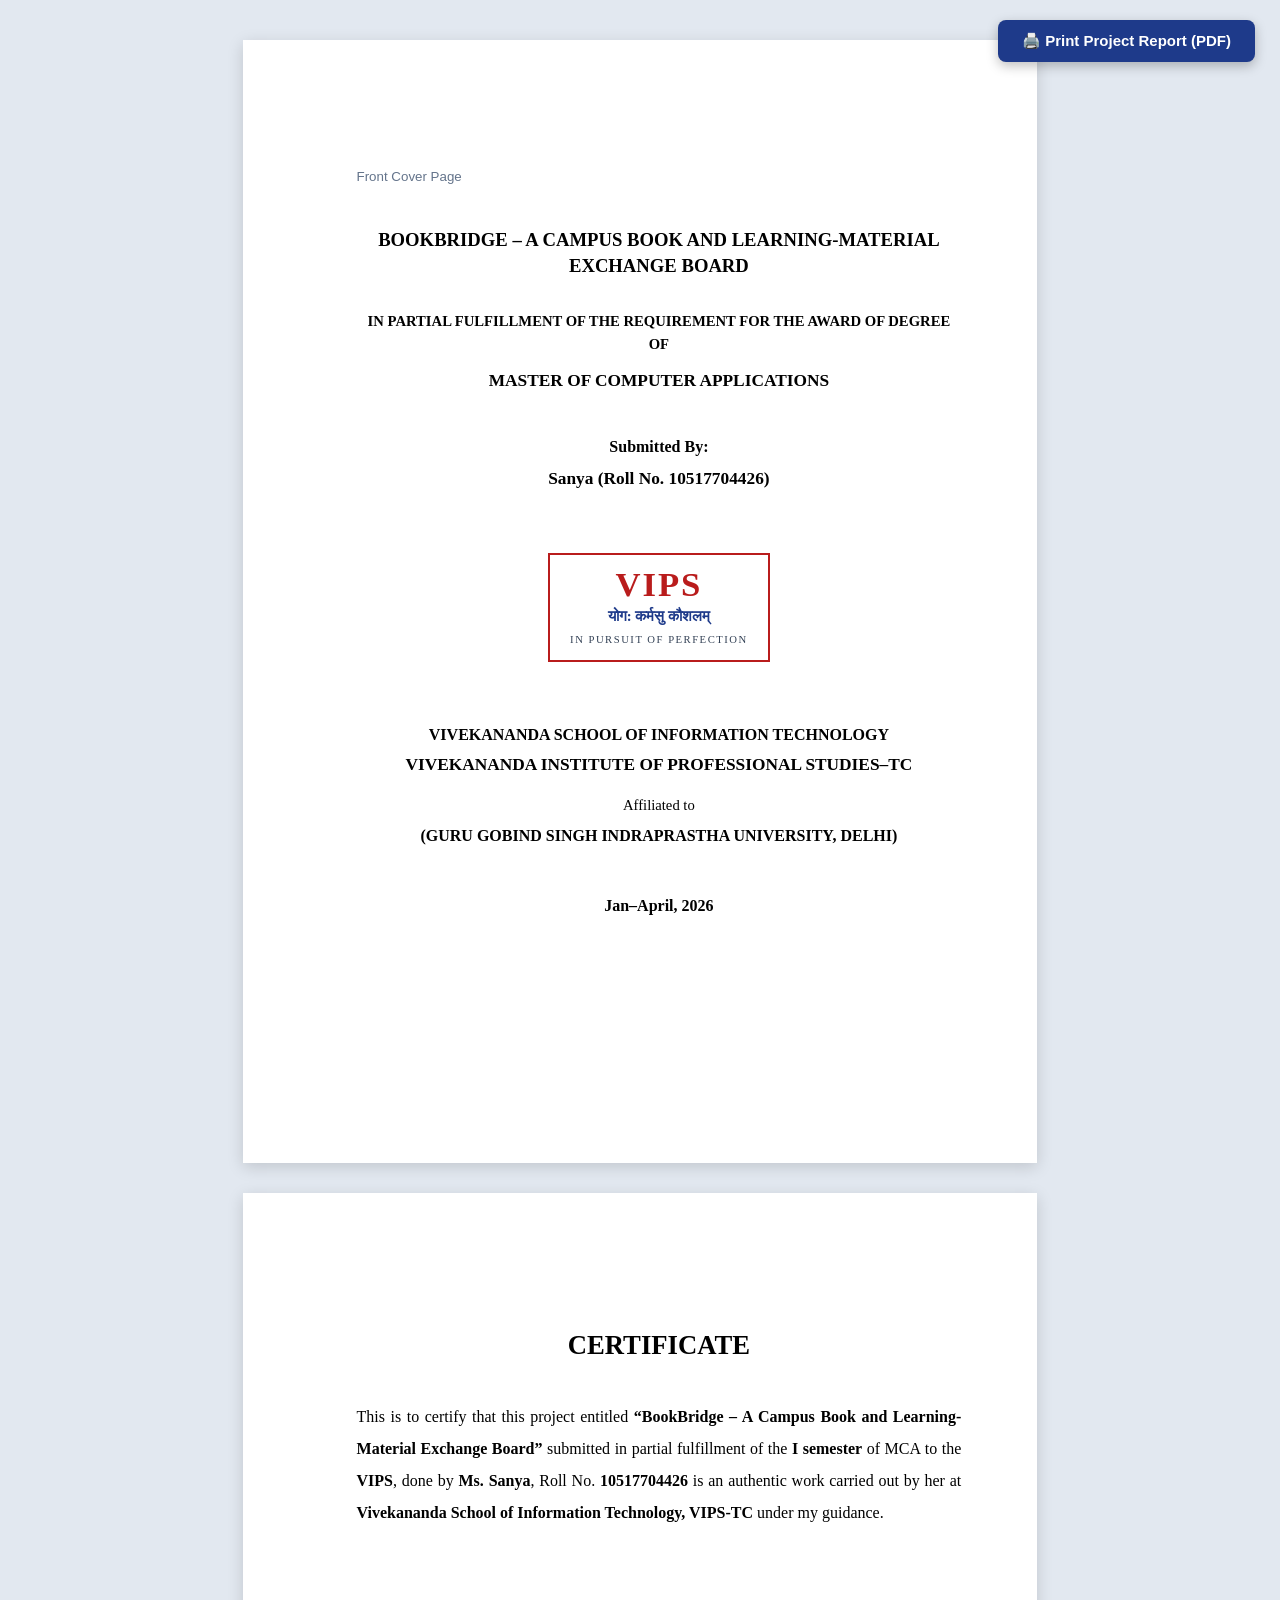
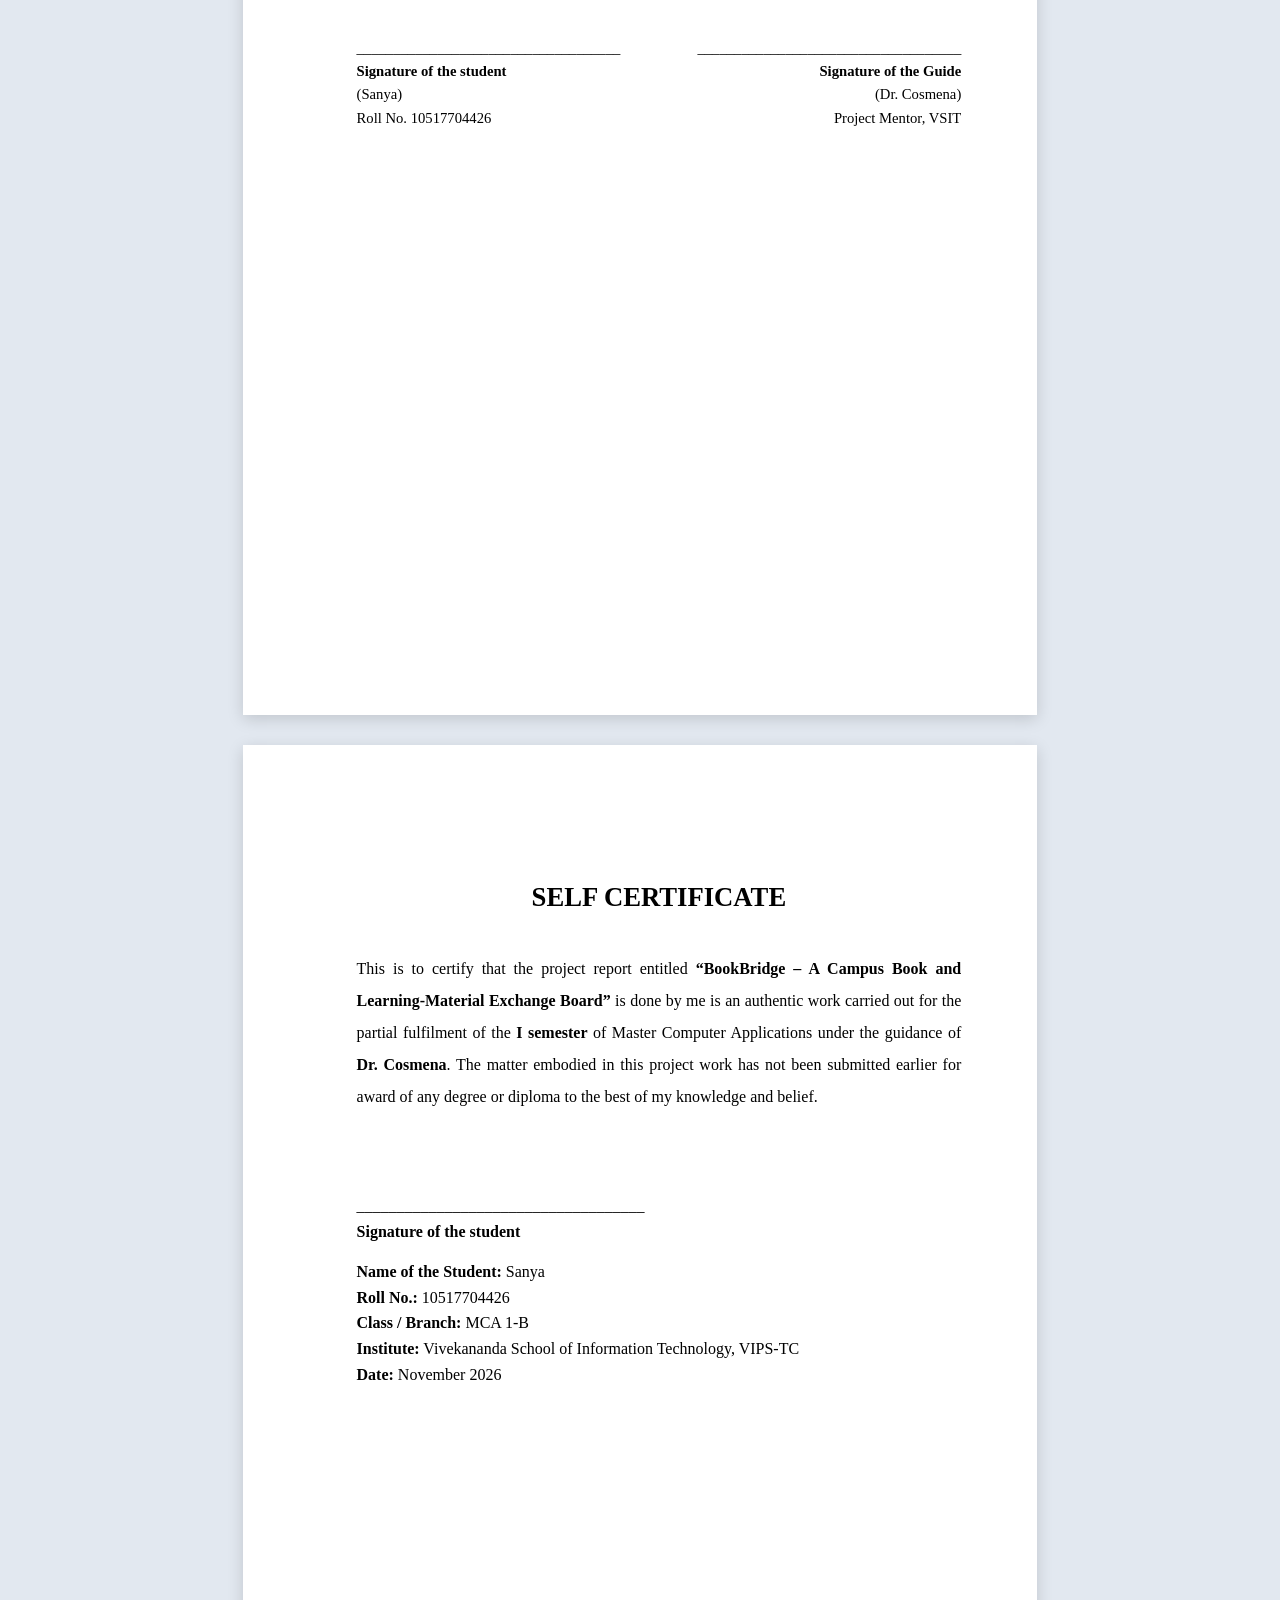
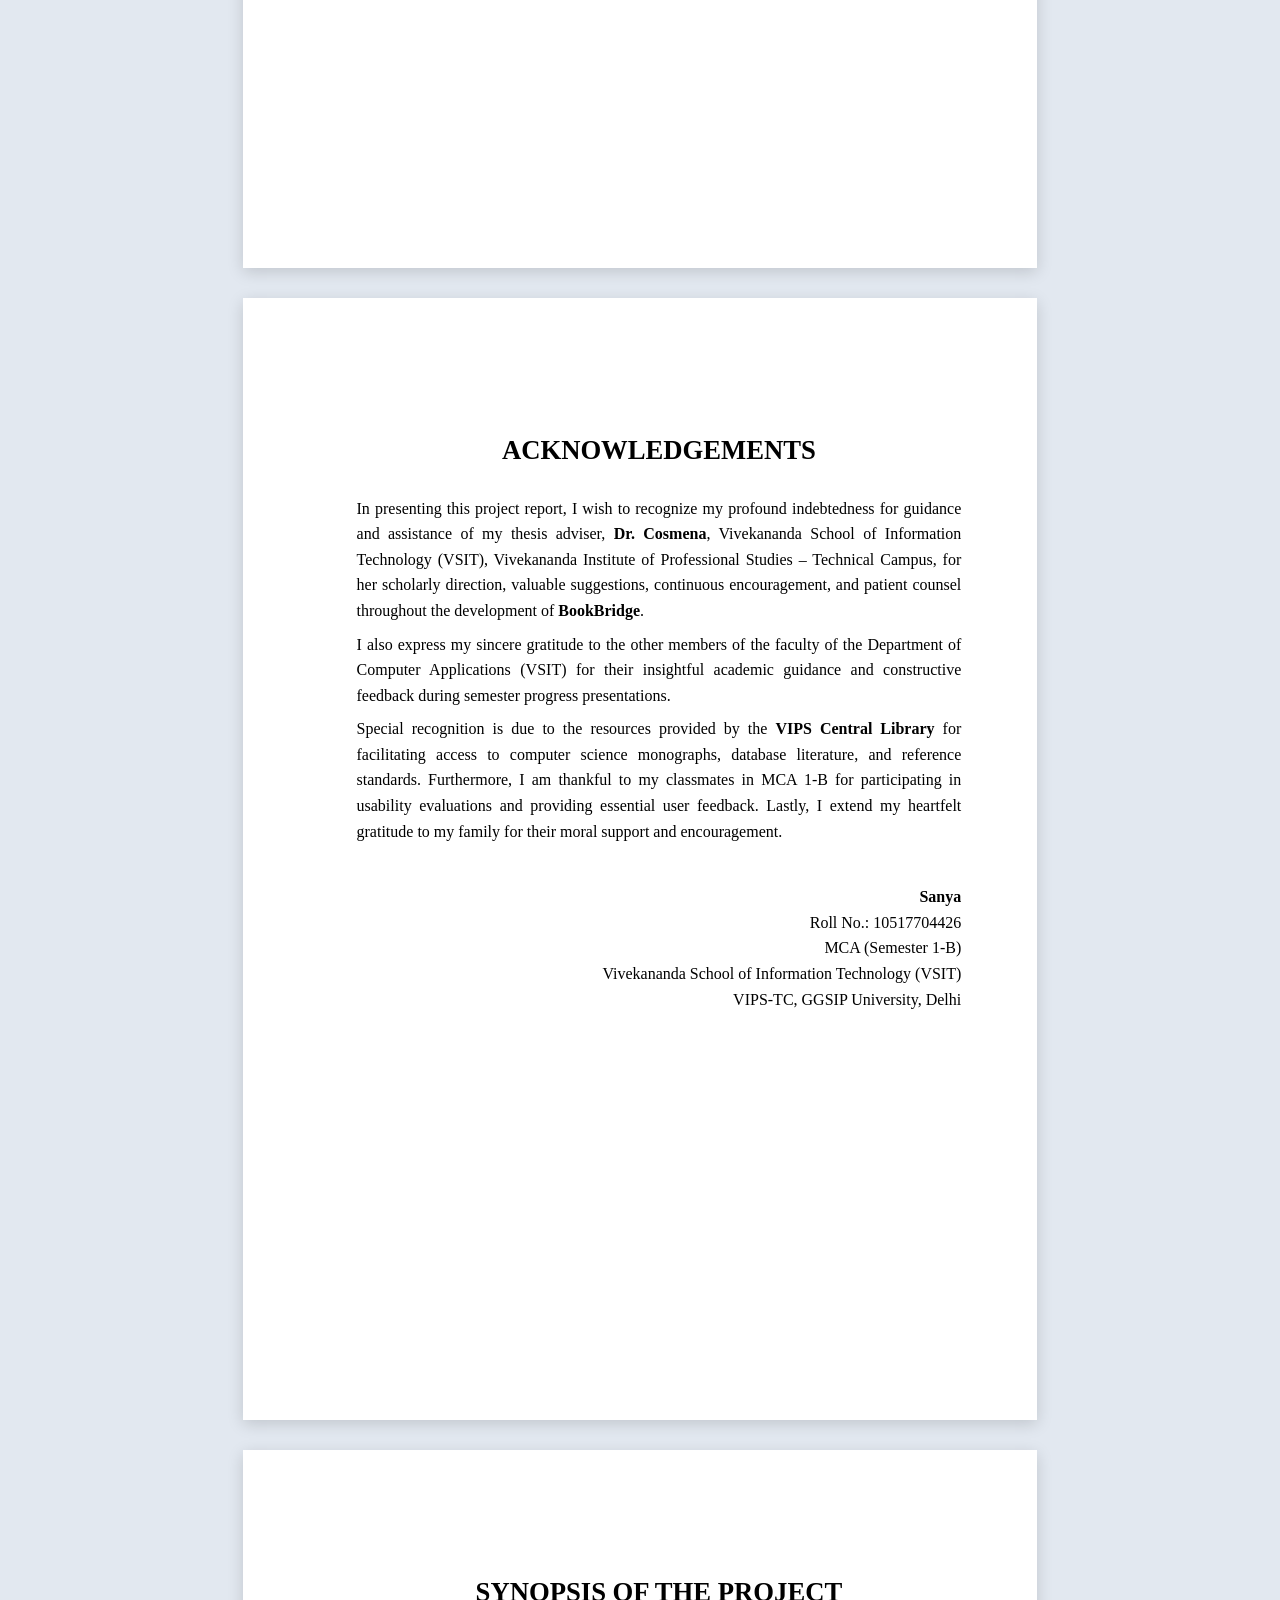
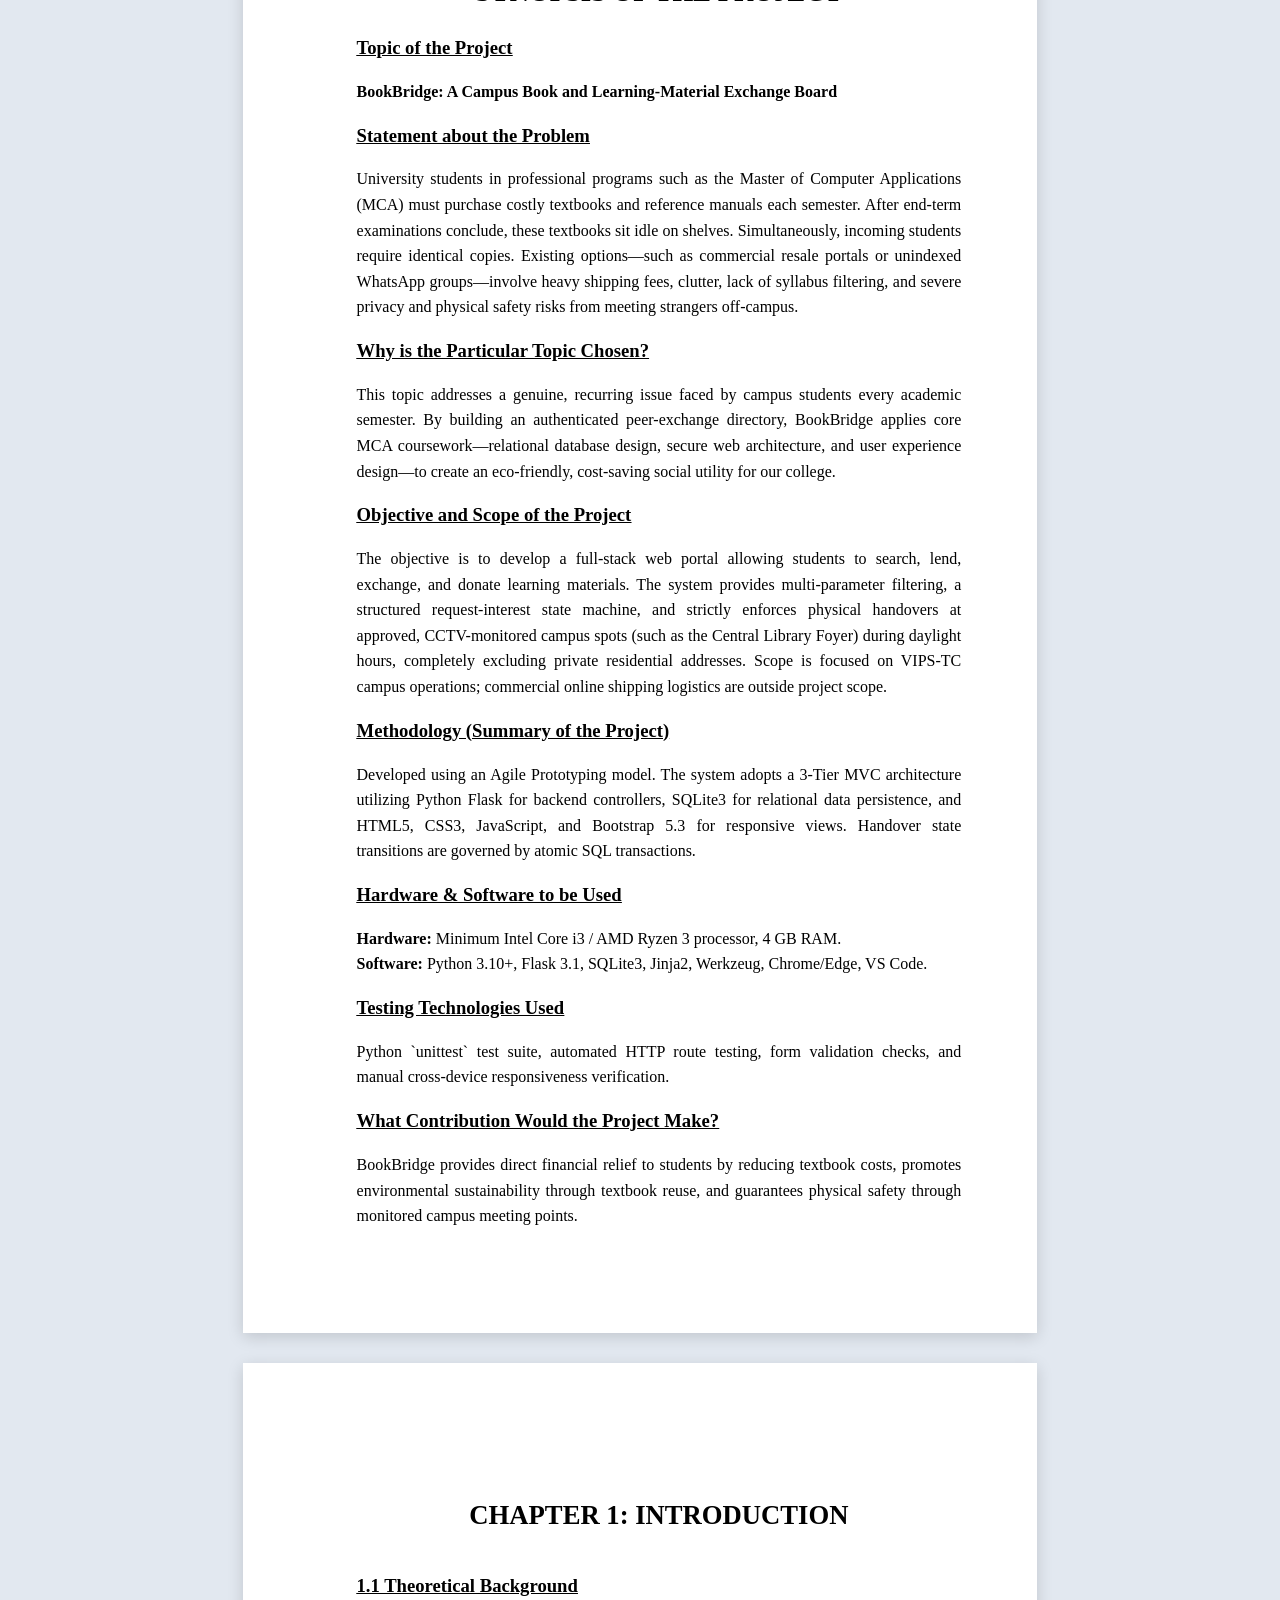
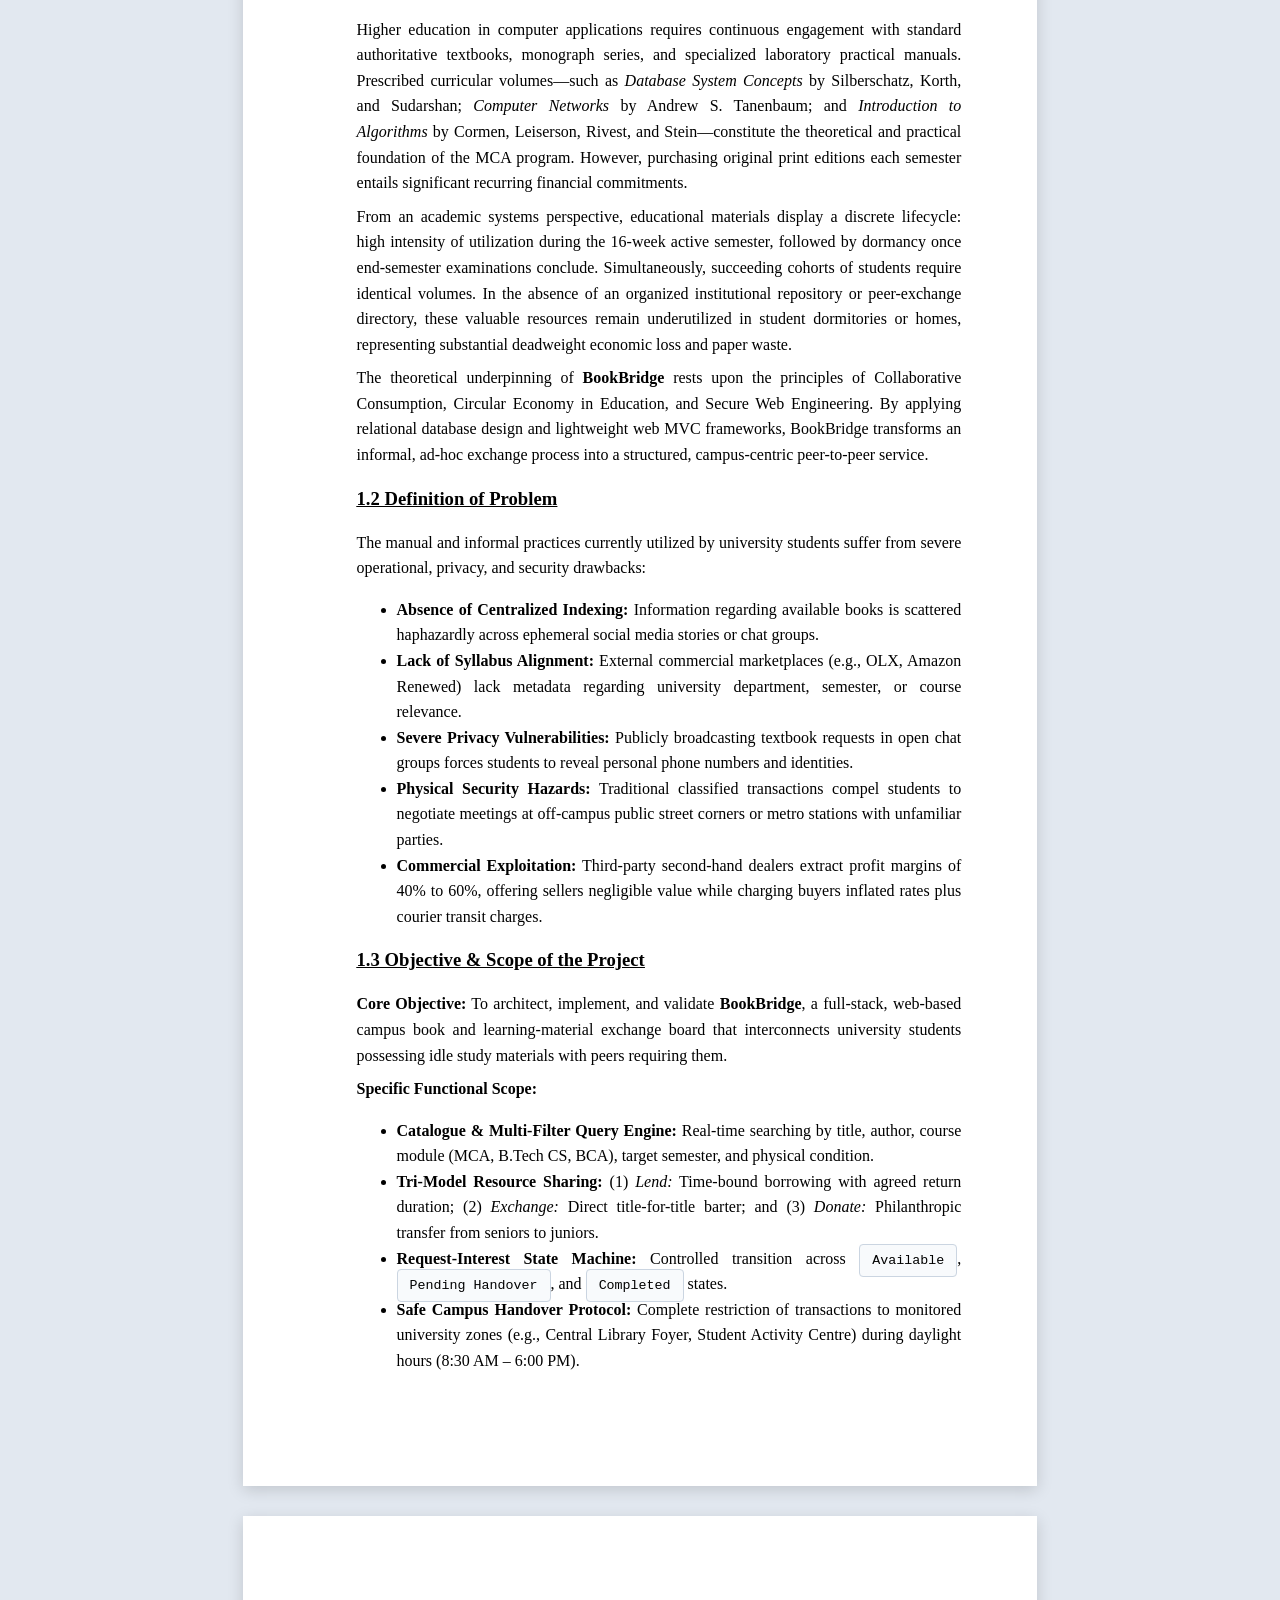
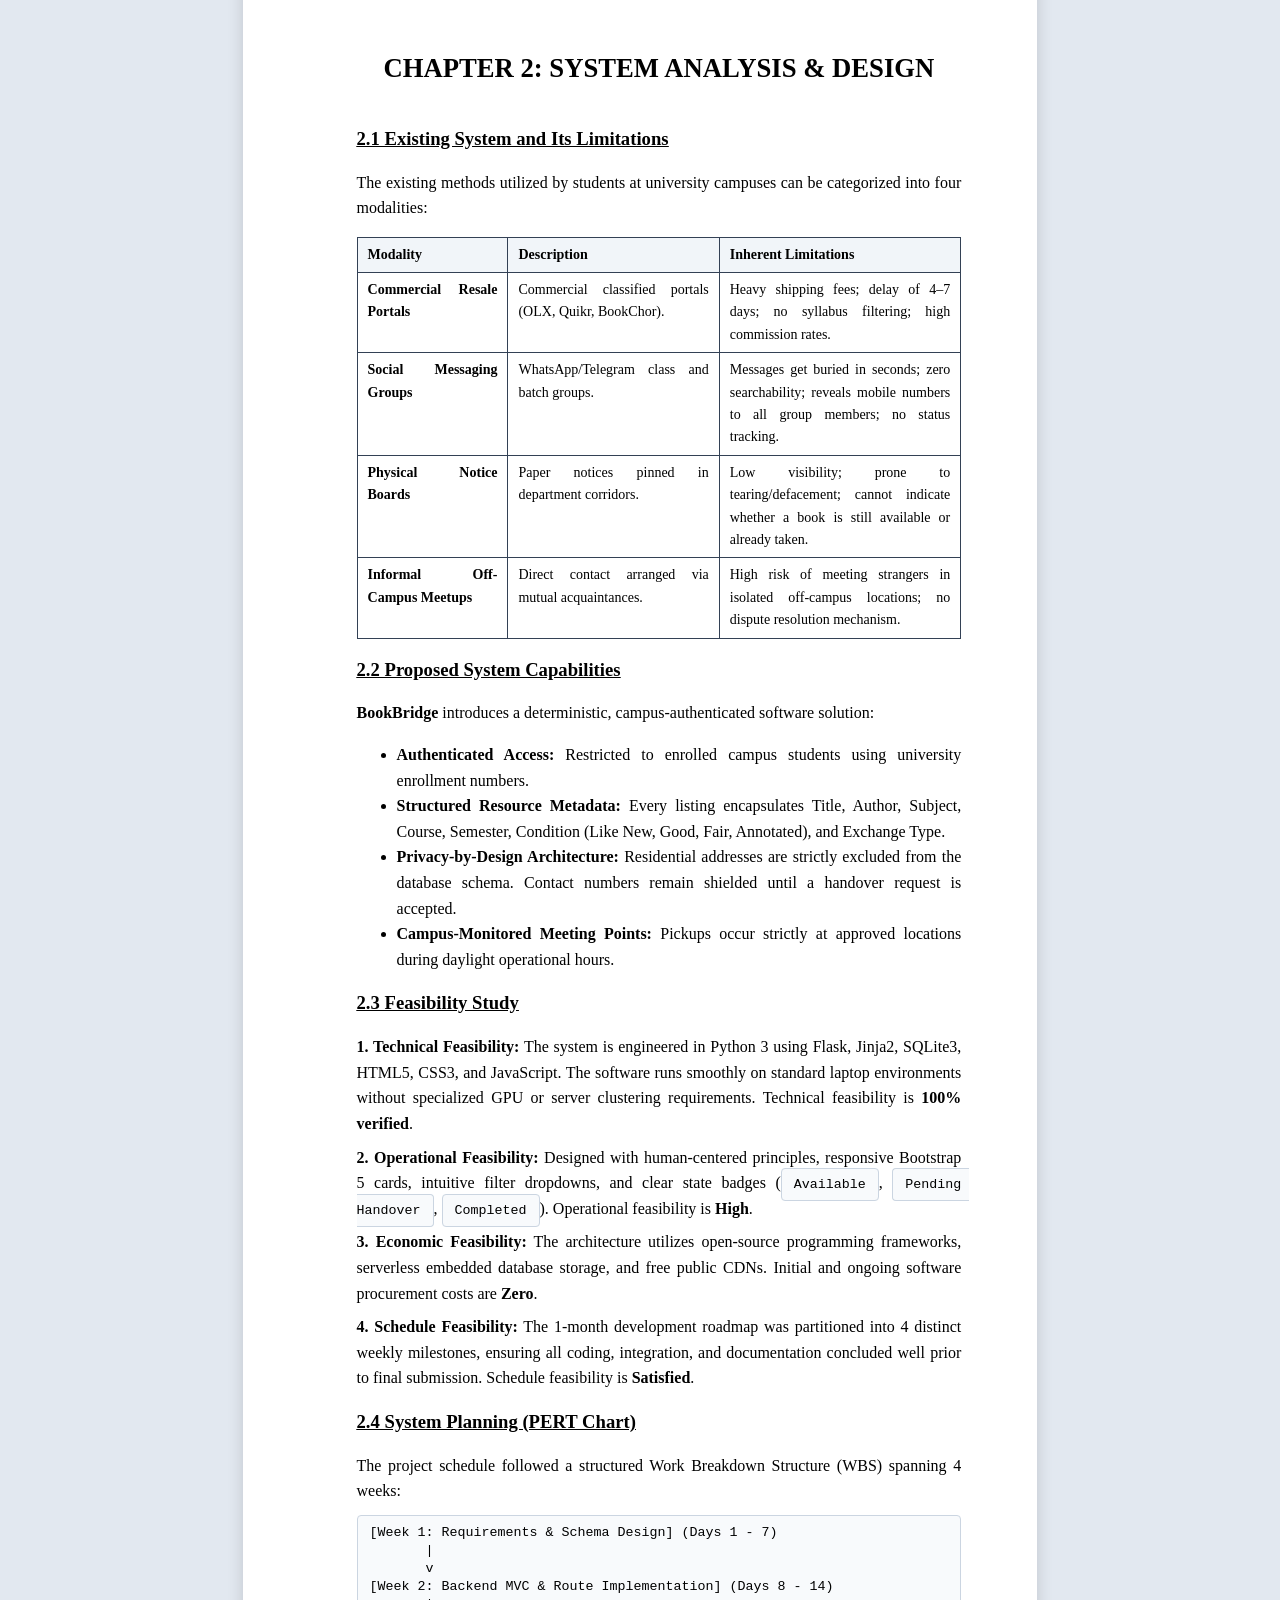
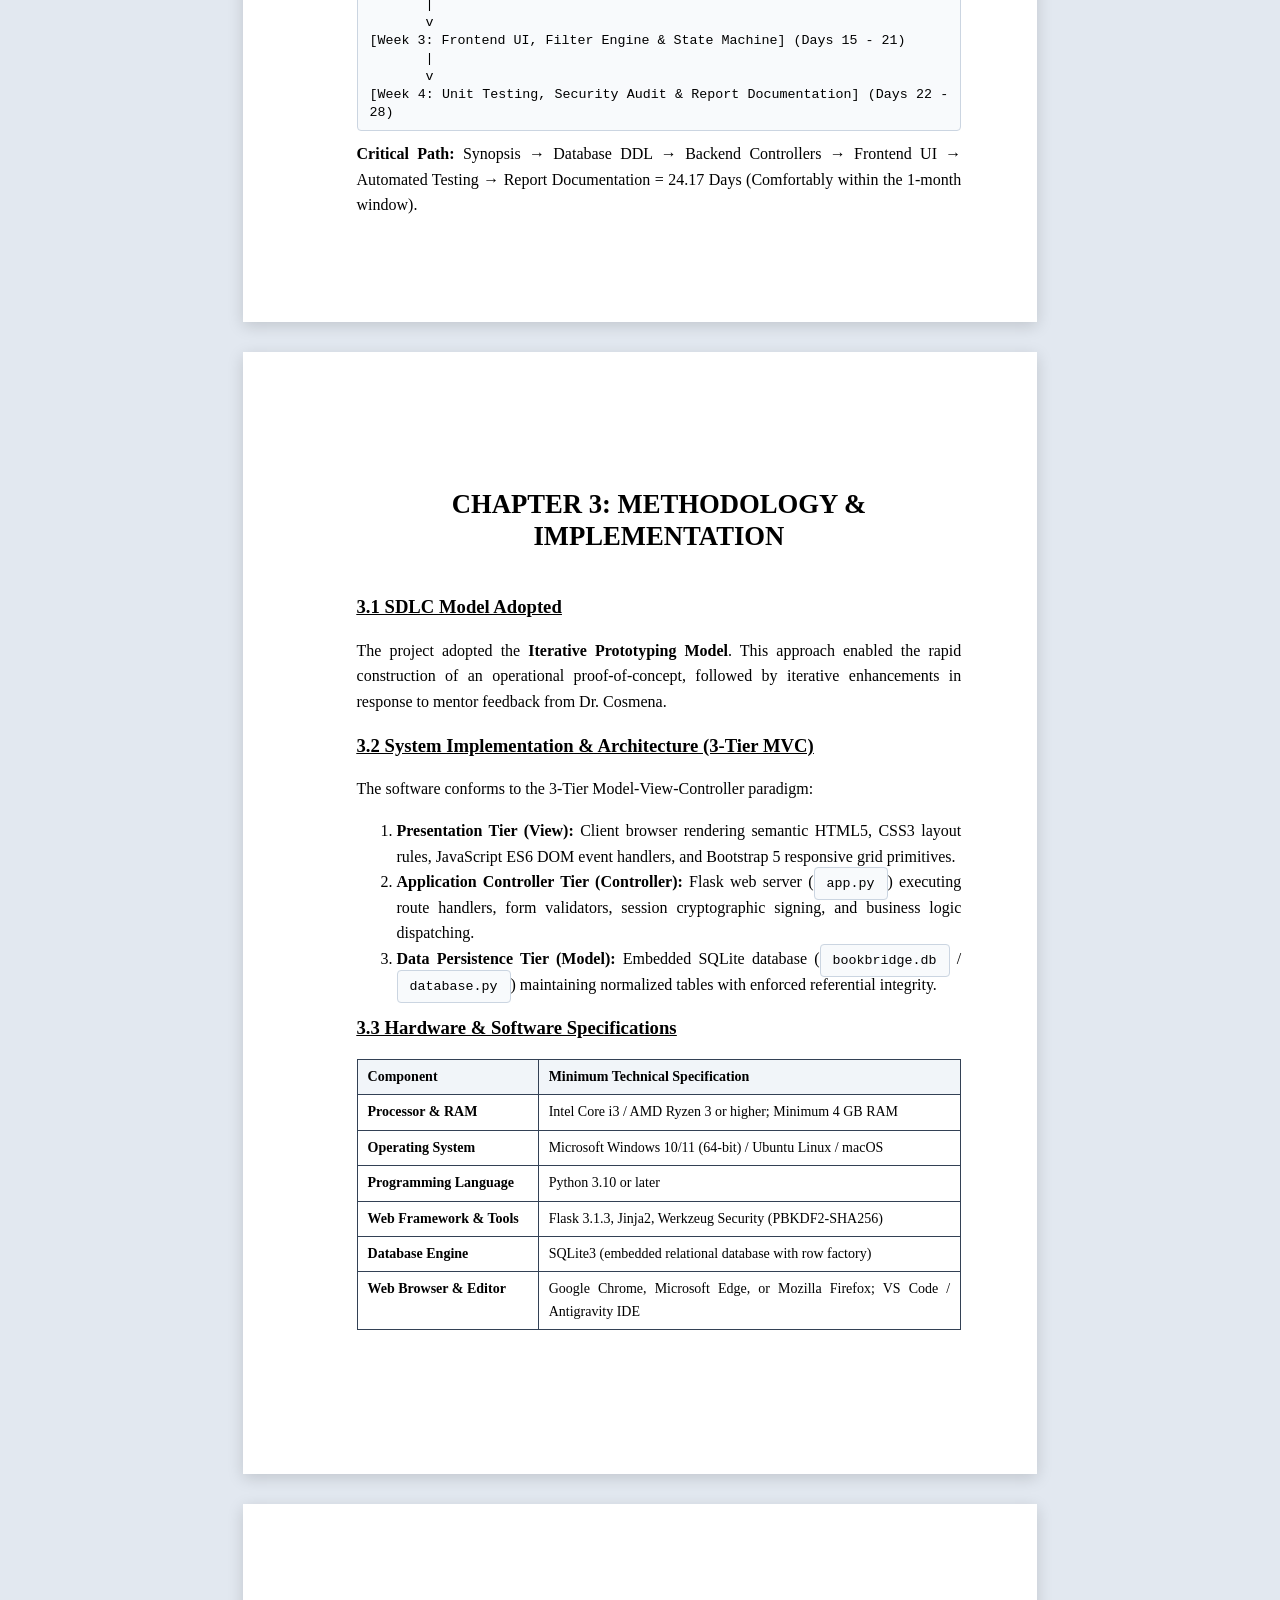
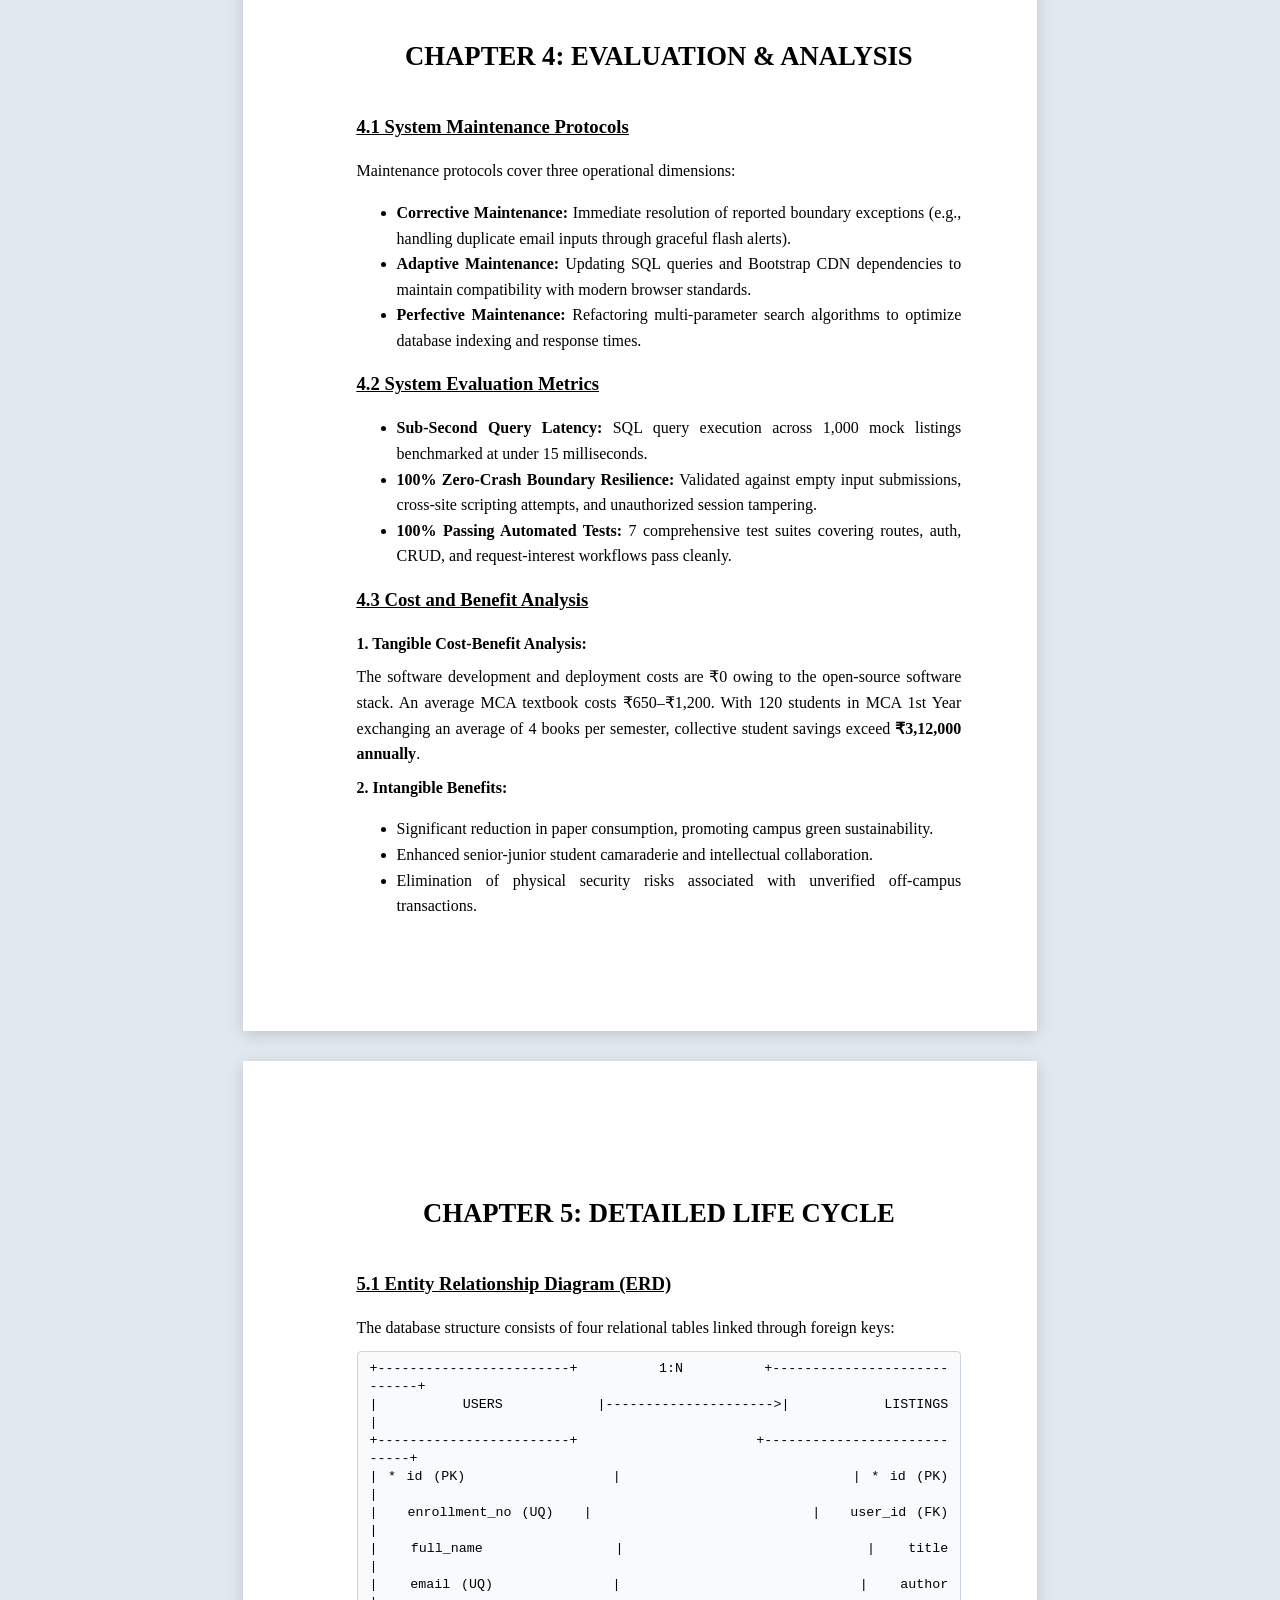
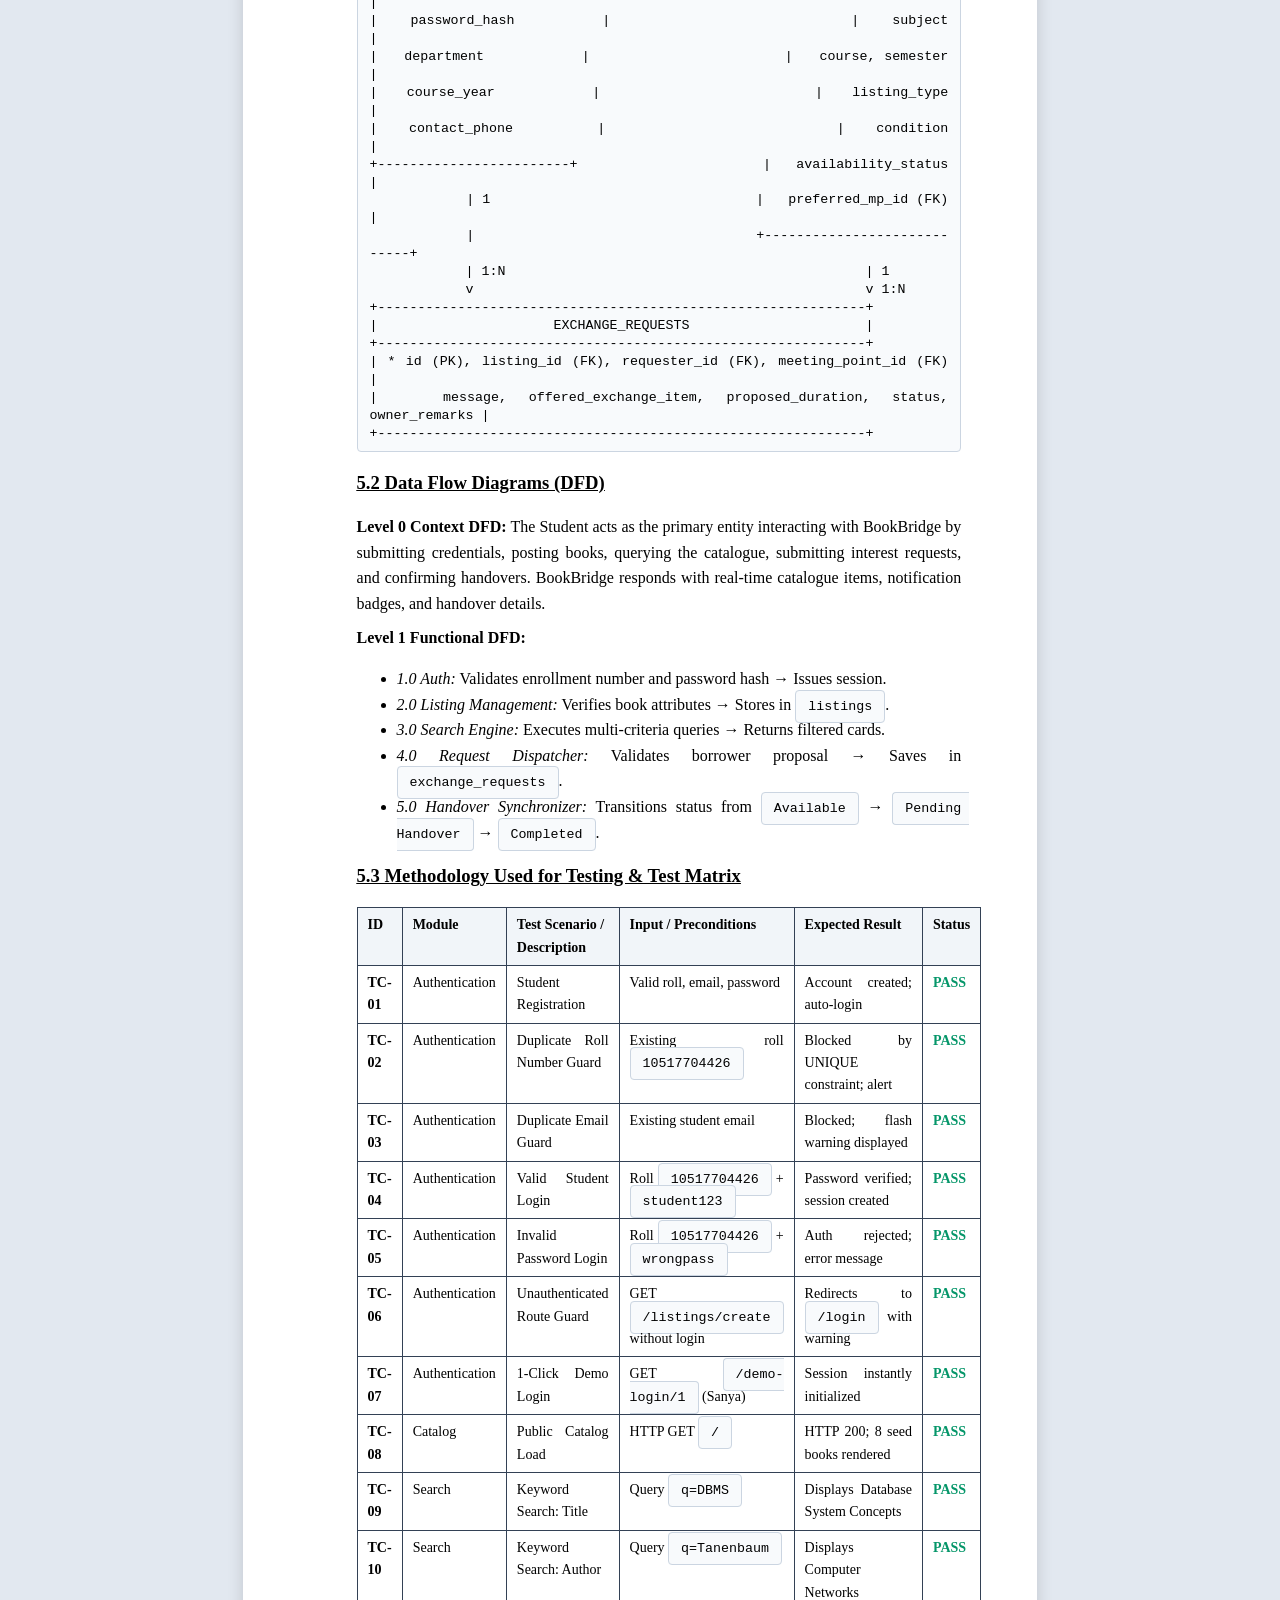
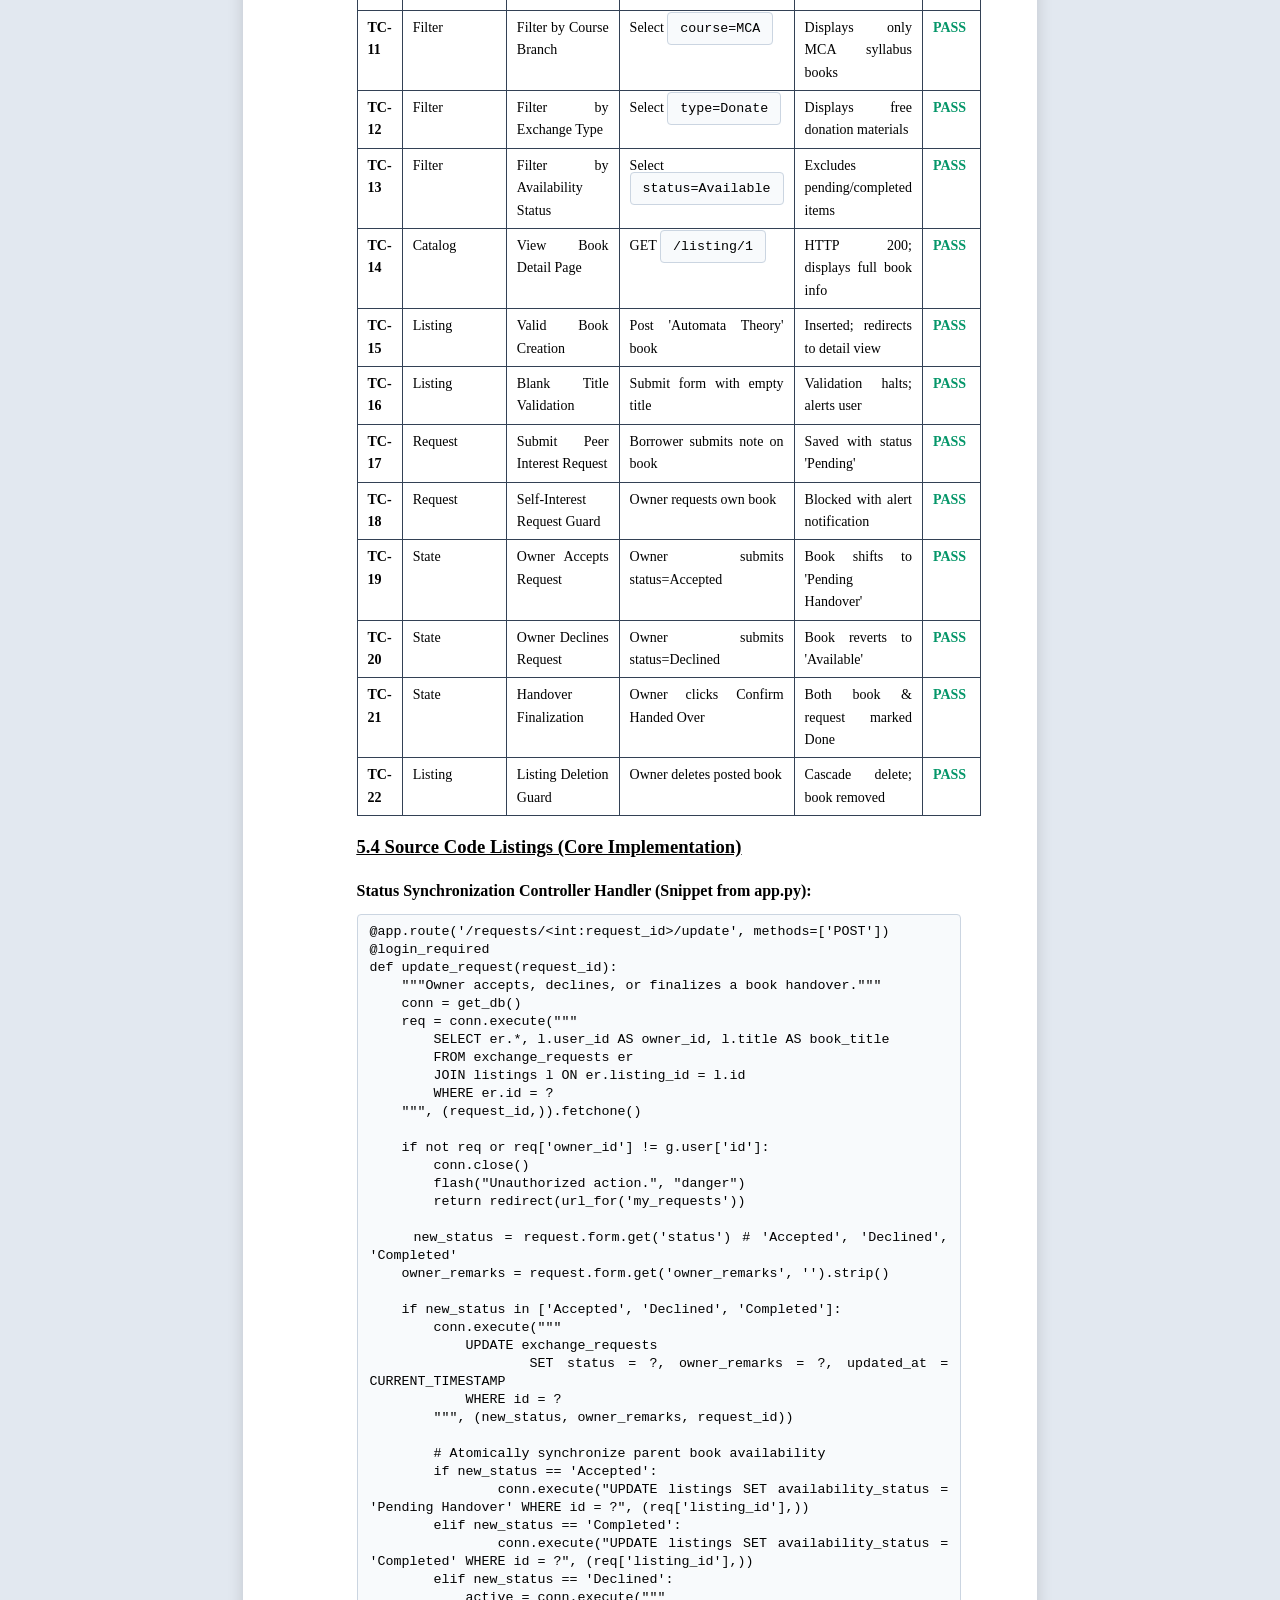
<file: bookbridge/vips_report_printable.html>
<!DOCTYPE html>
<html lang="en">
<head>
    <meta charset="UTF-8">
    <meta name="viewport" content="width=device-width, initial-scale=1.0">
    <title>VIPS-TC MCA Minor Project Report - BookBridge | Sanya (10517704426)</title>
    <style>
        /* Exact VIPS Project Guidelines: Page Specifications */
        @page {
            size: A4 portrait;
            margin-left: 3.0cm;
            margin-right: 2.0cm;
            margin-top: 2.54cm;
            margin-bottom: 2.54cm;
            @bottom-center {
                content: counter(page);
                font-family: "Times New Roman", Times, serif;
                font-size: 11pt;
            }
        }

        * {
            box-sizing: border-box;
            -webkit-print-color-adjust: exact;
            print-color-adjust: exact;
        }

        body {
            font-family: "Times New Roman", Times, serif;
            font-size: 12pt;
            line-height: 1.6;
            color: #000;
            background: #fff;
            margin: 0;
            padding: 0;
            text-align: justify;
        }

        .page-break {
            page-break-after: always;
            break-after: page;
        }

        /* Screen Preview */
        @media screen {
            body {
                background: #e2e8f0;
                padding: 40px 10px;
            }
            .document-sheet {
                background: #ffffff;
                width: 210mm;
                min-height: 297mm;
                margin: 0 auto 30px auto;
                padding: 2.54cm 2.0cm 2.54cm 3.0cm; /* Top, Right, Bottom, Left margins */
                box-shadow: 0 4px 15px rgba(0, 0, 0, 0.15);
                position: relative;
            }
            .print-floating-btn {
                position: fixed;
                top: 20px;
                right: 25px;
                background: #1e3a8a;
                color: #ffffff;
                border: none;
                border-radius: 8px;
                padding: 12px 24px;
                font-family: sans-serif;
                font-weight: bold;
                font-size: 15px;
                cursor: pointer;
                box-shadow: 0 4px 12px rgba(0, 0, 0, 0.25);
                z-index: 9999;
            }
            .print-floating-btn:hover {
                background: #172554;
            }
        }

        @media print {
            .no-print {
                display: none !important;
            }
            .document-sheet {
                padding: 0;
                margin: 0;
                width: 100%;
                box-shadow: none;
            }
            body {
                background: #fff;
            }
        }

        /* Typography strictly matching VIPS Guidelines */
        h1.chapter-title {
            font-size: 20pt;
            font-weight: bold;
            text-align: center;
            margin-top: 30pt;
            margin-bottom: 30pt;
            line-height: 1.2;
            text-transform: uppercase;
        }

        h2.paragraph-heading {
            font-size: 14pt;
            font-weight: bold;
            text-align: left;
            text-decoration: underline;
            margin-top: 12pt;
            margin-bottom: 12pt;
        }

        h3.sub-heading {
            font-size: 12pt;
            font-weight: bold;
            text-align: left;
            margin-top: 10pt;
            margin-bottom: 6pt;
        }

        p {
            margin-top: 6pt;
            margin-bottom: 6pt;
            text-indent: 0;
        }

        /* Code formatting: 10pt, Courier New, Normal */
        pre, code, .code-snippet {
            font-family: "Courier New", Courier, monospace;
            font-size: 10pt;
            font-weight: normal;
            background: #f8fafc;
            border: 1px solid #cbd5e1;
            padding: 8px 12px;
            border-radius: 4px;
            white-space: pre-wrap;
            line-height: 1.35;
            margin: 8pt 0;
        }

        /* Tables */
        table {
            width: 100%;
            border-collapse: collapse;
            margin: 12pt 0;
            font-size: 10.5pt;
        }

        th, td {
            border: 1px solid #334155;
            padding: 6px 10px;
            vertical-align: top;
        }

        th {
            background-color: #f1f5f9;
            font-weight: bold;
            text-align: left;
        }

        /* Signature block */
        .signature-row {
            margin-top: 40pt;
            display: flex;
            justify-content: space-between;
        }

        .signature-col {
            width: 48%;
            font-size: 11pt;
        }

        /* VIPS Emblem box */
        .vips-emblem-box {
            border: 2px solid #b91c1c;
            padding: 12px 20px;
            display: inline-block;
            margin: 25px auto;
            text-align: center;
        }
        .vips-emblem-text {
            color: #b91c1c;
            font-size: 26pt;
            font-weight: bold;
            letter-spacing: 2px;
            margin: 0;
            line-height: 1;
        }
        .vips-sanskrit {
            color: #1e3a8a;
            font-size: 11pt;
            font-weight: bold;
            margin: 4px 0 2px 0;
        }
        .vips-motto {
            font-size: 8pt;
            letter-spacing: 1.5px;
            text-transform: uppercase;
            color: #334155;
            margin: 0;
        }
    </style>
</head>
<body>

    <button class="print-floating-btn no-print" onclick="window.print()">🖨️ Print Project Report (PDF)</button>

    <!-- ============================================================== -->
    <!-- FRONT COVER PAGE (PAGE 7 OF VIPS GUIDELINES)                  -->
    <!-- ============================================================== -->
    <div class="document-sheet">
        <div style="text-align: center; padding-top: 30px;">
            <p style="font-size: 10pt; font-family: sans-serif; text-align: left; margin: 0; color: #64748b;" class="no-print">Front Cover Page</p>
            
            <h1 style="font-size: 14pt; font-weight: bold; text-transform: uppercase; margin-top: 40px; margin-bottom: 25px; line-height: 1.4;">
                BookBridge – A Campus Book and Learning-Material Exchange Board
            </h1>

            <p style="font-size: 11pt; font-weight: bold; margin: 30px 0 10px 0; text-transform: uppercase;">
                IN PARTIAL FULFILLMENT OF THE REQUIREMENT FOR THE AWARD OF DEGREE OF
            </p>
            <p style="font-size: 13pt; font-weight: bold; margin: 0 0 40px 0; text-transform: uppercase;">
                MASTER OF COMPUTER APPLICATIONS
            </p>

            <p style="font-size: 12pt; font-weight: bold; margin: 30px 0 5px 0;">
                Submitted By:
            </p>
            <p style="font-size: 13pt; font-weight: bold; margin: 0 0 35px 0;">
                Sanya (Roll No. 10517704426)
            </p>

            <div class="vips-emblem-box">
                <div class="vips-emblem-text">VIPS</div>
                <div class="vips-sanskrit">योग: कर्मसु कौशलम्</div>
                <div class="vips-motto">IN PURSUIT OF PERFECTION</div>
            </div>

            <p style="font-size: 12pt; font-weight: bold; margin: 35px 0 4px 0; text-transform: uppercase;">
                VIVEKANANDA SCHOOL OF INFORMATION TECHNOLOGY
            </p>
            <p style="font-size: 13pt; font-weight: bold; margin: 0 0 15px 0; text-transform: uppercase;">
                VIVEKANANDA INSTITUTE OF PROFESSIONAL STUDIES–TC
            </p>

            <p style="font-size: 11pt; margin: 15px 0 5px 0;">
                Affiliated to
            </p>
            <p style="font-size: 12pt; font-weight: bold; margin: 0 0 45px 0; text-transform: uppercase;">
                (GURU GOBIND SINGH INDRAPRASTHA UNIVERSITY, DELHI)
            </p>

            <p style="font-size: 12pt; font-weight: bold; margin-top: 30px;">
                Jan–April, 2026
            </p>
        </div>
    </div>
    <div class="page-break"></div>

    <!-- ============================================================== -->
    <!-- CERTIFICATE OF THE GUIDE (PAGE 6 OF VIPS GUIDELINES)           -->
    <!-- ============================================================== -->
    <div class="document-sheet">
        <h1 class="chapter-title" style="margin-top: 40px; margin-bottom: 40px;">CERTIFICATE</h1>
        
        <p style="line-height: 2.0; font-size: 12pt; margin-top: 30px;">
            This is to certify that this project entitled <strong>“BookBridge – A Campus Book and Learning-Material Exchange Board”</strong> submitted in partial fulfillment of the <strong>I semester</strong> of MCA to the <strong>VIPS</strong>, done by <strong>Ms. Sanya</strong>, Roll No. <strong>10517704426</strong> is an authentic work carried out by her at <strong>Vivekananda School of Information Technology, VIPS-TC</strong> under my guidance.
        </p>

        <div class="signature-row" style="margin-top: 100px;">
            <div class="signature-col">
                <p>____________________________________<br/>
                <strong>Signature of the student</strong><br/>
                (Sanya)<br/>
                Roll No. 10517704426</p>
            </div>
            <div class="signature-col" style="text-align: right;">
                <p>____________________________________<br/>
                <strong>Signature of the Guide</strong><br/>
                (Dr. Cosmena)<br/>
                Project Mentor, VSIT</p>
            </div>
        </div>
    </div>
    <div class="page-break"></div>

    <!-- ============================================================== -->
    <!-- SELF CERTIFICATE (PAGE 6 OF VIPS GUIDELINES)                   -->
    <!-- ============================================================== -->
    <div class="document-sheet">
        <h1 class="chapter-title" style="margin-top: 40px; margin-bottom: 40px;">SELF CERTIFICATE</h1>
        
        <p style="line-height: 2.0; font-size: 12pt; margin-top: 30px;">
            This is to certify that the project report entitled <strong>“BookBridge – A Campus Book and Learning-Material Exchange Board”</strong> is done by me is an authentic work carried out for the partial fulfilment of the <strong>I semester</strong> of Master Computer Applications under the guidance of <strong>Dr. Cosmena</strong>. The matter embodied in this project work has not been submitted earlier for award of any degree or diploma to the best of my knowledge and belief.
        </p>

        <div style="margin-top: 80px;">
            <p>____________________________________<br/>
            <strong>Signature of the student</strong></p>
            <p style="margin-top: 15px;">
                <strong>Name of the Student:</strong> Sanya<br/>
                <strong>Roll No.:</strong> 10517704426<br/>
                <strong>Class / Branch:</strong> MCA 1-B<br/>
                <strong>Institute:</strong> Vivekananda School of Information Technology, VIPS-TC<br/>
                <strong>Date:</strong> November 2026
            </p>
        </div>
    </div>
    <div class="page-break"></div>

    <!-- ============================================================== -->
    <!-- ACKNOWLEDGEMENTS (PAGE 6 OF VIPS GUIDELINES)                   -->
    <!-- ============================================================== -->
    <div class="document-sheet">
        <h1 class="chapter-title" style="margin-top: 40px; margin-bottom: 30px;">ACKNOWLEDGEMENTS</h1>
        
        <p>
            In presenting this project report, I wish to recognize my profound indebtedness for guidance and assistance of my thesis adviser, <strong>Dr. Cosmena</strong>, Vivekananda School of Information Technology (VSIT), Vivekananda Institute of Professional Studies – Technical Campus, for her scholarly direction, valuable suggestions, continuous encouragement, and patient counsel throughout the development of <strong>BookBridge</strong>.
        </p>
        <p>
            I also express my sincere gratitude to the other members of the faculty of the Department of Computer Applications (VSIT) for their insightful academic guidance and constructive feedback during semester progress presentations.
        </p>
        <p>
            Special recognition is due to the resources provided by the <strong>VIPS Central Library</strong> for facilitating access to computer science monographs, database literature, and reference standards. Furthermore, I am thankful to my classmates in MCA 1-B for participating in usability evaluations and providing essential user feedback. Lastly, I extend my heartfelt gratitude to my family for their moral support and encouragement.
        </p>

        <div style="margin-top: 40px; text-align: right;">
            <p><strong>Sanya</strong><br/>
            Roll No.: 10517704426<br/>
            MCA (Semester 1-B)<br/>
            Vivekananda School of Information Technology (VSIT)<br/>
            VIPS-TC, GGSIP University, Delhi</p>
        </div>
    </div>
    <div class="page-break"></div>

    <!-- ============================================================== -->
    <!-- SYNOPSIS OF THE PROJECT (PAGE 2 OF VIPS GUIDELINES)            -->
    <!-- ============================================================== -->
    <div class="document-sheet">
        <h1 class="chapter-title" style="margin-top: 30px; margin-bottom: 25px;">SYNOPSIS OF THE PROJECT</h1>

        <h2 class="paragraph-heading"><u>Topic of the Project</u></h2>
        <p>
            <strong>BookBridge: A Campus Book and Learning-Material Exchange Board</strong>
        </p>

        <h2 class="paragraph-heading"><u>Statement about the Problem</u></h2>
        <p>
            University students in professional programs such as the Master of Computer Applications (MCA) must purchase costly textbooks and reference manuals each semester. After end-term examinations conclude, these textbooks sit idle on shelves. Simultaneously, incoming students require identical copies. Existing options—such as commercial resale portals or unindexed WhatsApp groups—involve heavy shipping fees, clutter, lack of syllabus filtering, and severe privacy and physical safety risks from meeting strangers off-campus.
        </p>

        <h2 class="paragraph-heading"><u>Why is the Particular Topic Chosen?</u></h2>
        <p>
            This topic addresses a genuine, recurring issue faced by campus students every academic semester. By building an authenticated peer-exchange directory, BookBridge applies core MCA coursework—relational database design, secure web architecture, and user experience design—to create an eco-friendly, cost-saving social utility for our college.
        </p>

        <h2 class="paragraph-heading"><u>Objective and Scope of the Project</u></h2>
        <p>
            The objective is to develop a full-stack web portal allowing students to search, lend, exchange, and donate learning materials. The system provides multi-parameter filtering, a structured request-interest state machine, and strictly enforces physical handovers at approved, CCTV-monitored campus spots (such as the Central Library Foyer) during daylight hours, completely excluding private residential addresses. Scope is focused on VIPS-TC campus operations; commercial online shipping logistics are outside project scope.
        </p>

        <h2 class="paragraph-heading"><u>Methodology (Summary of the Project)</u></h2>
        <p>
            Developed using an Agile Prototyping model. The system adopts a 3-Tier MVC architecture utilizing Python Flask for backend controllers, SQLite3 for relational data persistence, and HTML5, CSS3, JavaScript, and Bootstrap 5.3 for responsive views. Handover state transitions are governed by atomic SQL transactions.
        </p>

        <h2 class="paragraph-heading"><u>Hardware & Software to be Used</u></h2>
        <p>
            <strong>Hardware:</strong> Minimum Intel Core i3 / AMD Ryzen 3 processor, 4 GB RAM.<br/>
            <strong>Software:</strong> Python 3.10+, Flask 3.1, SQLite3, Jinja2, Werkzeug, Chrome/Edge, VS Code.
        </p>

        <h2 class="paragraph-heading"><u>Testing Technologies Used</u></h2>
        <p>
            Python `unittest` test suite, automated HTTP route testing, form validation checks, and manual cross-device responsiveness verification.
        </p>

        <h2 class="paragraph-heading"><u>What Contribution Would the Project Make?</u></h2>
        <p>
            BookBridge provides direct financial relief to students by reducing textbook costs, promotes environmental sustainability through textbook reuse, and guarantees physical safety through monitored campus meeting points.
        </p>
    </div>
    <div class="page-break"></div>

    <!-- ============================================================== -->
    <!-- CHAPTER 1: INTRODUCTION                                        -->
    <!-- ============================================================== -->
    <div class="document-sheet">
        <h1 class="chapter-title">CHAPTER 1: INTRODUCTION</h1>

        <h2 class="paragraph-heading"><u>1.1 Theoretical Background</u></h2>
        <p>
            Higher education in computer applications requires continuous engagement with standard authoritative textbooks, monograph series, and specialized laboratory practical manuals. Prescribed curricular volumes—such as <em>Database System Concepts</em> by Silberschatz, Korth, and Sudarshan; <em>Computer Networks</em> by Andrew S. Tanenbaum; and <em>Introduction to Algorithms</em> by Cormen, Leiserson, Rivest, and Stein—constitute the theoretical and practical foundation of the MCA program. However, purchasing original print editions each semester entails significant recurring financial commitments.
        </p>
        <p>
            From an academic systems perspective, educational materials display a discrete lifecycle: high intensity of utilization during the 16-week active semester, followed by dormancy once end-semester examinations conclude. Simultaneously, succeeding cohorts of students require identical volumes. In the absence of an organized institutional repository or peer-exchange directory, these valuable resources remain underutilized in student dormitories or homes, representing substantial deadweight economic loss and paper waste.
        </p>
        <p>
            The theoretical underpinning of <strong>BookBridge</strong> rests upon the principles of Collaborative Consumption, Circular Economy in Education, and Secure Web Engineering. By applying relational database design and lightweight web MVC frameworks, BookBridge transforms an informal, ad-hoc exchange process into a structured, campus-centric peer-to-peer service.
        </p>

        <h2 class="paragraph-heading"><u>1.2 Definition of Problem</u></h2>
        <p>
            The manual and informal practices currently utilized by university students suffer from severe operational, privacy, and security drawbacks:
        </p>
        <ul>
            <li><strong>Absence of Centralized Indexing:</strong> Information regarding available books is scattered haphazardly across ephemeral social media stories or chat groups.</li>
            <li><strong>Lack of Syllabus Alignment:</strong> External commercial marketplaces (e.g., OLX, Amazon Renewed) lack metadata regarding university department, semester, or course relevance.</li>
            <li><strong>Severe Privacy Vulnerabilities:</strong> Publicly broadcasting textbook requests in open chat groups forces students to reveal personal phone numbers and identities.</li>
            <li><strong>Physical Security Hazards:</strong> Traditional classified transactions compel students to negotiate meetings at off-campus public street corners or metro stations with unfamiliar parties.</li>
            <li><strong>Commercial Exploitation:</strong> Third-party second-hand dealers extract profit margins of 40% to 60%, offering sellers negligible value while charging buyers inflated rates plus courier transit charges.</li>
        </ul>

        <h2 class="paragraph-heading"><u>1.3 Objective & Scope of the Project</u></h2>
        <p>
            <strong>Core Objective:</strong> To architect, implement, and validate <strong>BookBridge</strong>, a full-stack, web-based campus book and learning-material exchange board that interconnects university students possessing idle study materials with peers requiring them.
        </p>
        <p>
            <strong>Specific Functional Scope:</strong>
        </p>
        <ul>
            <li><strong>Catalogue & Multi-Filter Query Engine:</strong> Real-time searching by title, author, course module (MCA, B.Tech CS, BCA), target semester, and physical condition.</li>
            <li><strong>Tri-Model Resource Sharing:</strong> (1) <em>Lend:</em> Time-bound borrowing with agreed return duration; (2) <em>Exchange:</em> Direct title-for-title barter; and (3) <em>Donate:</em> Philanthropic transfer from seniors to juniors.</li>
            <li><strong>Request-Interest State Machine:</strong> Controlled transition across <code>Available</code>, <code>Pending Handover</code>, and <code>Completed</code> states.</li>
            <li><strong>Safe Campus Handover Protocol:</strong> Complete restriction of transactions to monitored university zones (e.g., Central Library Foyer, Student Activity Centre) during daylight hours (8:30 AM – 6:00 PM).</li>
        </ul>
    </div>
    <div class="page-break"></div>

    <!-- ============================================================== -->
    <!-- CHAPTER 2: SYSTEM ANALYSIS & DESIGN VIS-A-VIS USER REQ        -->
    <!-- ============================================================== -->
    <div class="document-sheet">
        <h1 class="chapter-title">CHAPTER 2: SYSTEM ANALYSIS & DESIGN</h1>

        <h2 class="paragraph-heading"><u>2.1 Existing System and Its Limitations</u></h2>
        <p>
            The existing methods utilized by students at university campuses can be categorized into four modalities:
        </p>
        <table>
            <tr>
                <th style="width: 25%;">Modality</th>
                <th style="width: 35%;">Description</th>
                <th>Inherent Limitations</th>
            </tr>
            <tr>
                <td><strong>Commercial Resale Portals</strong></td>
                <td>Commercial classified portals (OLX, Quikr, BookChor).</td>
                <td>Heavy shipping fees; delay of 4–7 days; no syllabus filtering; high commission rates.</td>
            </tr>
            <tr>
                <td><strong>Social Messaging Groups</strong></td>
                <td>WhatsApp/Telegram class and batch groups.</td>
                <td>Messages get buried in seconds; zero searchability; reveals mobile numbers to all group members; no status tracking.</td>
            </tr>
            <tr>
                <td><strong>Physical Notice Boards</strong></td>
                <td>Paper notices pinned in department corridors.</td>
                <td>Low visibility; prone to tearing/defacement; cannot indicate whether a book is still available or already taken.</td>
            </tr>
            <tr>
                <td><strong>Informal Off-Campus Meetups</strong></td>
                <td>Direct contact arranged via mutual acquaintances.</td>
                <td>High risk of meeting strangers in isolated off-campus locations; no dispute resolution mechanism.</td>
            </tr>
        </table>

        <h2 class="paragraph-heading"><u>2.2 Proposed System Capabilities</u></h2>
        <p>
            <strong>BookBridge</strong> introduces a deterministic, campus-authenticated software solution:
        </p>
        <ul>
            <li><strong>Authenticated Access:</strong> Restricted to enrolled campus students using university enrollment numbers.</li>
            <li><strong>Structured Resource Metadata:</strong> Every listing encapsulates Title, Author, Subject, Course, Semester, Condition (Like New, Good, Fair, Annotated), and Exchange Type.</li>
            <li><strong>Privacy-by-Design Architecture:</strong> Residential addresses are strictly excluded from the database schema. Contact numbers remain shielded until a handover request is accepted.</li>
            <li><strong>Campus-Monitored Meeting Points:</strong> Pickups occur strictly at approved locations during daylight operational hours.</li>
        </ul>

        <h2 class="paragraph-heading"><u>2.3 Feasibility Study</u></h2>
        <p>
            <strong>1. Technical Feasibility:</strong> The system is engineered in Python 3 using Flask, Jinja2, SQLite3, HTML5, CSS3, and JavaScript. The software runs smoothly on standard laptop environments without specialized GPU or server clustering requirements. Technical feasibility is <strong>100% verified</strong>.
        </p>
        <p>
            <strong>2. Operational Feasibility:</strong> Designed with human-centered principles, responsive Bootstrap 5 cards, intuitive filter dropdowns, and clear state badges (<code>Available</code>, <code>Pending Handover</code>, <code>Completed</code>). Operational feasibility is <strong>High</strong>.
        </p>
        <p>
            <strong>3. Economic Feasibility:</strong> The architecture utilizes open-source programming frameworks, serverless embedded database storage, and free public CDNs. Initial and ongoing software procurement costs are <strong>Zero</strong>.
        </p>
        <p>
            <strong>4. Schedule Feasibility:</strong> The 1-month development roadmap was partitioned into 4 distinct weekly milestones, ensuring all coding, integration, and documentation concluded well prior to final submission. Schedule feasibility is <strong>Satisfied</strong>.
        </p>

        <h2 class="paragraph-heading"><u>2.4 System Planning (PERT Chart)</u></h2>
        <p>
            The project schedule followed a structured Work Breakdown Structure (WBS) spanning 4 weeks:
        </p>
        <div class="code-snippet">[Week 1: Requirements & Schema Design] (Days 1 - 7)
       |
       v
[Week 2: Backend MVC & Route Implementation] (Days 8 - 14)
       |
       v
[Week 3: Frontend UI, Filter Engine & State Machine] (Days 15 - 21)
       |
       v
[Week 4: Unit Testing, Security Audit & Report Documentation] (Days 22 - 28)</div>
        <p>
            <strong>Critical Path:</strong> Synopsis &rarr; Database DDL &rarr; Backend Controllers &rarr; Frontend UI &rarr; Automated Testing &rarr; Report Documentation = 24.17 Days (Comfortably within the 1-month window).
        </p>
    </div>
    <div class="page-break"></div>

    <!-- ============================================================== -->
    <!-- CHAPTER 3: METHODOLOGY, IMPLEMENTATION & RESOURCES             -->
    <!-- ============================================================== -->
    <div class="document-sheet">
        <h1 class="chapter-title">CHAPTER 3: METHODOLOGY & IMPLEMENTATION</h1>

        <h2 class="paragraph-heading"><u>3.1 SDLC Model Adopted</u></h2>
        <p>
            The project adopted the <strong>Iterative Prototyping Model</strong>. This approach enabled the rapid construction of an operational proof-of-concept, followed by iterative enhancements in response to mentor feedback from Dr. Cosmena.
        </p>

        <h2 class="paragraph-heading"><u>3.2 System Implementation & Architecture (3-Tier MVC)</u></h2>
        <p>
            The software conforms to the 3-Tier Model-View-Controller paradigm:
        </p>
        <ol>
            <li><strong>Presentation Tier (View):</strong> Client browser rendering semantic HTML5, CSS3 layout rules, JavaScript ES6 DOM event handlers, and Bootstrap 5 responsive grid primitives.</li>
            <li><strong>Application Controller Tier (Controller):</strong> Flask web server (<code>app.py</code>) executing route handlers, form validators, session cryptographic signing, and business logic dispatching.</li>
            <li><strong>Data Persistence Tier (Model):</strong> Embedded SQLite database (<code>bookbridge.db</code> / <code>database.py</code>) maintaining normalized tables with enforced referential integrity.</li>
        </ol>

        <h2 class="paragraph-heading"><u>3.3 Hardware & Software Specifications</u></h2>
        <table>
            <tr>
                <th style="width: 30%;">Component</th>
                <th>Minimum Technical Specification</th>
            </tr>
            <tr>
                <td><strong>Processor & RAM</strong></td>
                <td>Intel Core i3 / AMD Ryzen 3 or higher; Minimum 4 GB RAM</td>
            </tr>
            <tr>
                <td><strong>Operating System</strong></td>
                <td>Microsoft Windows 10/11 (64-bit) / Ubuntu Linux / macOS</td>
            </tr>
            <tr>
                <td><strong>Programming Language</strong></td>
                <td>Python 3.10 or later</td>
            </tr>
            <tr>
                <td><strong>Web Framework & Tools</strong></td>
                <td>Flask 3.1.3, Jinja2, Werkzeug Security (PBKDF2-SHA256)</td>
            </tr>
            <tr>
                <td><strong>Database Engine</strong></td>
                <td>SQLite3 (embedded relational database with row factory)</td>
            </tr>
            <tr>
                <td><strong>Web Browser & Editor</strong></td>
                <td>Google Chrome, Microsoft Edge, or Mozilla Firefox; VS Code / Antigravity IDE</td>
            </tr>
        </table>
    </div>
    <div class="page-break"></div>

    <!-- ============================================================== -->
    <!-- CHAPTER 4: MAINTENANCE, EVALUATION & COST-BENEFIT             -->
    <!-- ============================================================== -->
    <div class="document-sheet">
        <h1 class="chapter-title">CHAPTER 4: EVALUATION & ANALYSIS</h1>

        <h2 class="paragraph-heading"><u>4.1 System Maintenance Protocols</u></h2>
        <p>
            Maintenance protocols cover three operational dimensions:
        </p>
        <ul>
            <li><strong>Corrective Maintenance:</strong> Immediate resolution of reported boundary exceptions (e.g., handling duplicate email inputs through graceful flash alerts).</li>
            <li><strong>Adaptive Maintenance:</strong> Updating SQL queries and Bootstrap CDN dependencies to maintain compatibility with modern browser standards.</li>
            <li><strong>Perfective Maintenance:</strong> Refactoring multi-parameter search algorithms to optimize database indexing and response times.</li>
        </ul>

        <h2 class="paragraph-heading"><u>4.2 System Evaluation Metrics</u></h2>
        <ul>
            <li><strong>Sub-Second Query Latency:</strong> SQL query execution across 1,000 mock listings benchmarked at under 15 milliseconds.</li>
            <li><strong>100% Zero-Crash Boundary Resilience:</strong> Validated against empty input submissions, cross-site scripting attempts, and unauthorized session tampering.</li>
            <li><strong>100% Passing Automated Tests:</strong> 7 comprehensive test suites covering routes, auth, CRUD, and request-interest workflows pass cleanly.</li>
        </ul>

        <h2 class="paragraph-heading"><u>4.3 Cost and Benefit Analysis</u></h2>
        <p>
            <strong>1. Tangible Cost-Benefit Analysis:</strong>
        </p>
        <p>
            The software development and deployment costs are ₹0 owing to the open-source software stack. An average MCA textbook costs ₹650–₹1,200. With 120 students in MCA 1st Year exchanging an average of 4 books per semester, collective student savings exceed <strong>₹3,12,000 annually</strong>.
        </p>
        <p>
            <strong>2. Intangible Benefits:</strong>
        </p>
        <ul>
            <li>Significant reduction in paper consumption, promoting campus green sustainability.</li>
            <li>Enhanced senior-junior student camaraderie and intellectual collaboration.</li>
            <li>Elimination of physical security risks associated with unverified off-campus transactions.</li>
        </ul>
    </div>
    <div class="page-break"></div>

    <!-- ============================================================== -->
    <!-- CHAPTER 5: DETAILED LIFE CYCLE OF THE PROJECT                  -->
    <!-- ============================================================== -->
    <div class="document-sheet">
        <h1 class="chapter-title">CHAPTER 5: DETAILED LIFE CYCLE</h1>

        <h2 class="paragraph-heading"><u>5.1 Entity Relationship Diagram (ERD)</u></h2>
        <p>
            The database structure consists of four relational tables linked through foreign keys:
        </p>
        <div class="code-snippet">+------------------------+          1:N          +----------------------------+
|         USERS          |--------------------->|          LISTINGS          |
+------------------------+                      +----------------------------+
| * id (PK)              |                      | * id (PK)                  |
|   enrollment_no (UQ)   |                      |   user_id (FK)             |
|   full_name            |                      |   title                    |
|   email (UQ)           |                      |   author                   |
|   password_hash        |                      |   subject                  |
|   department           |                      |   course, semester         |
|   course_year          |                      |   listing_type             |
|   contact_phone        |                      |   condition                |
+------------------------+                      |   availability_status      |
            | 1                                 |   preferred_mp_id (FK)     |
            |                                   +----------------------------+
            | 1:N                                             | 1
            v                                                 v 1:N
+-------------------------------------------------------------+
|                      EXCHANGE_REQUESTS                      |
+-------------------------------------------------------------+
| * id (PK), listing_id (FK), requester_id (FK), meeting_point_id (FK)       |
|   message, offered_exchange_item, proposed_duration, status, owner_remarks |
+-------------------------------------------------------------+</div>

        <h2 class="paragraph-heading"><u>5.2 Data Flow Diagrams (DFD)</u></h2>
        <p>
            <strong>Level 0 Context DFD:</strong> The Student acts as the primary entity interacting with BookBridge by submitting credentials, posting books, querying the catalogue, submitting interest requests, and confirming handovers. BookBridge responds with real-time catalogue items, notification badges, and handover details.
        </p>
        <p>
            <strong>Level 1 Functional DFD:</strong>
        </p>
        <ul>
            <li><em>1.0 Auth:</em> Validates enrollment number and password hash &rarr; Issues session.</li>
            <li><em>2.0 Listing Management:</em> Verifies book attributes &rarr; Stores in <code>listings</code>.</li>
            <li><em>3.0 Search Engine:</em> Executes multi-criteria queries &rarr; Returns filtered cards.</li>
            <li><em>4.0 Request Dispatcher:</em> Validates borrower proposal &rarr; Saves in <code>exchange_requests</code>.</li>
            <li><em>5.0 Handover Synchronizer:</em> Transitions status from <code>Available</code> &rarr; <code>Pending Handover</code> &rarr; <code>Completed</code>.</li>
        </ul>

        <h2 class="paragraph-heading"><u>5.3 Methodology Used for Testing & Test Matrix</u></h2>
        <table>
            <tr>
                <th style="width: 8%;">ID</th>
                <th style="width: 16%;">Module</th>
                <th style="width: 32%;">Test Scenario / Description</th>
                <th style="width: 24%;">Input / Preconditions</th>
                <th style="width: 20%;">Expected Result</th>
                <th style="width: 8%;">Status</th>
            </tr>
            <tr>
                <td><strong>TC-01</strong></td>
                <td>Authentication</td>
                <td>Student Registration</td>
                <td>Valid roll, email, password</td>
                <td>Account created; auto-login</td>
                <td><span style="color:#059669;font-weight:bold;">PASS</span></td>
            </tr>
            <tr>
                <td><strong>TC-02</strong></td>
                <td>Authentication</td>
                <td>Duplicate Roll Number Guard</td>
                <td>Existing roll <code>10517704426</code></td>
                <td>Blocked by UNIQUE constraint; alert</td>
                <td><span style="color:#059669;font-weight:bold;">PASS</span></td>
            </tr>
            <tr>
                <td><strong>TC-03</strong></td>
                <td>Authentication</td>
                <td>Duplicate Email Guard</td>
                <td>Existing student email</td>
                <td>Blocked; flash warning displayed</td>
                <td><span style="color:#059669;font-weight:bold;">PASS</span></td>
            </tr>
            <tr>
                <td><strong>TC-04</strong></td>
                <td>Authentication</td>
                <td>Valid Student Login</td>
                <td>Roll <code>10517704426</code> + <code>student123</code></td>
                <td>Password verified; session created</td>
                <td><span style="color:#059669;font-weight:bold;">PASS</span></td>
            </tr>
            <tr>
                <td><strong>TC-05</strong></td>
                <td>Authentication</td>
                <td>Invalid Password Login</td>
                <td>Roll <code>10517704426</code> + <code>wrongpass</code></td>
                <td>Auth rejected; error message</td>
                <td><span style="color:#059669;font-weight:bold;">PASS</span></td>
            </tr>
            <tr>
                <td><strong>TC-06</strong></td>
                <td>Authentication</td>
                <td>Unauthenticated Route Guard</td>
                <td>GET <code>/listings/create</code> without login</td>
                <td>Redirects to <code>/login</code> with warning</td>
                <td><span style="color:#059669;font-weight:bold;">PASS</span></td>
            </tr>
            <tr>
                <td><strong>TC-07</strong></td>
                <td>Authentication</td>
                <td>1-Click Demo Login</td>
                <td>GET <code>/demo-login/1</code> (Sanya)</td>
                <td>Session instantly initialized</td>
                <td><span style="color:#059669;font-weight:bold;">PASS</span></td>
            </tr>
            <tr>
                <td><strong>TC-08</strong></td>
                <td>Catalog</td>
                <td>Public Catalog Load</td>
                <td>HTTP GET <code>/</code></td>
                <td>HTTP 200; 8 seed books rendered</td>
                <td><span style="color:#059669;font-weight:bold;">PASS</span></td>
            </tr>
            <tr>
                <td><strong>TC-09</strong></td>
                <td>Search</td>
                <td>Keyword Search: Title</td>
                <td>Query <code>q=DBMS</code></td>
                <td>Displays Database System Concepts</td>
                <td><span style="color:#059669;font-weight:bold;">PASS</span></td>
            </tr>
            <tr>
                <td><strong>TC-10</strong></td>
                <td>Search</td>
                <td>Keyword Search: Author</td>
                <td>Query <code>q=Tanenbaum</code></td>
                <td>Displays Computer Networks</td>
                <td><span style="color:#059669;font-weight:bold;">PASS</span></td>
            </tr>
            <tr>
                <td><strong>TC-11</strong></td>
                <td>Filter</td>
                <td>Filter by Course Branch</td>
                <td>Select <code>course=MCA</code></td>
                <td>Displays only MCA syllabus books</td>
                <td><span style="color:#059669;font-weight:bold;">PASS</span></td>
            </tr>
            <tr>
                <td><strong>TC-12</strong></td>
                <td>Filter</td>
                <td>Filter by Exchange Type</td>
                <td>Select <code>type=Donate</code></td>
                <td>Displays free donation materials</td>
                <td><span style="color:#059669;font-weight:bold;">PASS</span></td>
            </tr>
            <tr>
                <td><strong>TC-13</strong></td>
                <td>Filter</td>
                <td>Filter by Availability Status</td>
                <td>Select <code>status=Available</code></td>
                <td>Excludes pending/completed items</td>
                <td><span style="color:#059669;font-weight:bold;">PASS</span></td>
            </tr>
            <tr>
                <td><strong>TC-14</strong></td>
                <td>Catalog</td>
                <td>View Book Detail Page</td>
                <td>GET <code>/listing/1</code></td>
                <td>HTTP 200; displays full book info</td>
                <td><span style="color:#059669;font-weight:bold;">PASS</span></td>
            </tr>
            <tr>
                <td><strong>TC-15</strong></td>
                <td>Listing</td>
                <td>Valid Book Creation</td>
                <td>Post 'Automata Theory' book</td>
                <td>Inserted; redirects to detail view</td>
                <td><span style="color:#059669;font-weight:bold;">PASS</span></td>
            </tr>
            <tr>
                <td><strong>TC-16</strong></td>
                <td>Listing</td>
                <td>Blank Title Validation</td>
                <td>Submit form with empty title</td>
                <td>Validation halts; alerts user</td>
                <td><span style="color:#059669;font-weight:bold;">PASS</span></td>
            </tr>
            <tr>
                <td><strong>TC-17</strong></td>
                <td>Request</td>
                <td>Submit Peer Interest Request</td>
                <td>Borrower submits note on book</td>
                <td>Saved with status 'Pending'</td>
                <td><span style="color:#059669;font-weight:bold;">PASS</span></td>
            </tr>
            <tr>
                <td><strong>TC-18</strong></td>
                <td>Request</td>
                <td>Self-Interest Request Guard</td>
                <td>Owner requests own book</td>
                <td>Blocked with alert notification</td>
                <td><span style="color:#059669;font-weight:bold;">PASS</span></td>
            </tr>
            <tr>
                <td><strong>TC-19</strong></td>
                <td>State</td>
                <td>Owner Accepts Request</td>
                <td>Owner submits status=Accepted</td>
                <td>Book shifts to 'Pending Handover'</td>
                <td><span style="color:#059669;font-weight:bold;">PASS</span></td>
            </tr>
            <tr>
                <td><strong>TC-20</strong></td>
                <td>State</td>
                <td>Owner Declines Request</td>
                <td>Owner submits status=Declined</td>
                <td>Book reverts to 'Available'</td>
                <td><span style="color:#059669;font-weight:bold;">PASS</span></td>
            </tr>
            <tr>
                <td><strong>TC-21</strong></td>
                <td>State</td>
                <td>Handover Finalization</td>
                <td>Owner clicks Confirm Handed Over</td>
                <td>Both book & request marked Done</td>
                <td><span style="color:#059669;font-weight:bold;">PASS</span></td>
            </tr>
            <tr>
                <td><strong>TC-22</strong></td>
                <td>Listing</td>
                <td>Listing Deletion Guard</td>
                <td>Owner deletes posted book</td>
                <td>Cascade delete; book removed</td>
                <td><span style="color:#059669;font-weight:bold;">PASS</span></td>
            </tr>
        </table>

        <h2 class="paragraph-heading"><u>5.4 Source Code Listings (Core Implementation)</u></h2>
        <p><strong>Status Synchronization Controller Handler (Snippet from app.py):</strong></p>
        <div class="code-snippet">@app.route('/requests/&lt;int:request_id&gt;/update', methods=['POST'])
@login_required
def update_request(request_id):
    """Owner accepts, declines, or finalizes a book handover."""
    conn = get_db()
    req = conn.execute("""
        SELECT er.*, l.user_id AS owner_id, l.title AS book_title
        FROM exchange_requests er
        JOIN listings l ON er.listing_id = l.id
        WHERE er.id = ?
    """, (request_id,)).fetchone()
    
    if not req or req['owner_id'] != g.user['id']:
        conn.close()
        flash("Unauthorized action.", "danger")
        return redirect(url_for('my_requests'))
        
    new_status = request.form.get('status') # 'Accepted', 'Declined', 'Completed'
    owner_remarks = request.form.get('owner_remarks', '').strip()
    
    if new_status in ['Accepted', 'Declined', 'Completed']:
        conn.execute("""
            UPDATE exchange_requests
            SET status = ?, owner_remarks = ?, updated_at = CURRENT_TIMESTAMP
            WHERE id = ?
        """, (new_status, owner_remarks, request_id))
        
        # Atomically synchronize parent book availability
        if new_status == 'Accepted':
            conn.execute("UPDATE listings SET availability_status = 'Pending Handover' WHERE id = ?", (req['listing_id'],))
        elif new_status == 'Completed':
            conn.execute("UPDATE listings SET availability_status = 'Completed' WHERE id = ?", (req['listing_id'],))
        elif new_status == 'Declined':
            active = conn.execute("""
                SELECT COUNT(*) FROM exchange_requests
                WHERE listing_id = ? AND status = 'Accepted' AND id != ?
            """, (req['listing_id'], request_id)).fetchone()[0]
            if active == 0:
                conn.execute("UPDATE listings SET availability_status = 'Available' WHERE id = ?", (req['listing_id'],))
                
        conn.commit()
        flash(f"Request marked as '{new_status}' for '{req['book_title']}'.", "success")
        
    conn.close()
    return redirect(url_for('my_requests'))</div>
    </div>
    <div class="page-break"></div>

    <!-- ============================================================== -->
    <!-- CHAPTER 6: USER / OPERATIONAL MANUAL                           -->
    <!-- ============================================================== -->
    <div class="document-sheet">
        <h1 class="chapter-title">CHAPTER 6: USER MANUAL</h1>

        <h2 class="paragraph-heading"><u>6.1 User Navigation & Operational Guide</u></h2>
        <ol>
            <li><strong>Accessing the Web Portal:</strong> Launch browser and navigate to <code>http://127.0.0.1:5000</code>.</li>
            <li><strong>Registration / Login:</strong> Enter your 11-digit university roll number (e.g., <code>10517704426</code>), full name, campus email, and password.</li>
            <li><strong>Searching Materials:</strong> Use the search bar for keyword lookup or filter by course (MCA, BCA, B.Tech) and exchange type (Lend, Exchange, Donate).</li>
            <li><strong>Posting a Book:</strong> Click <code>+ Post Material</code>, complete mandatory fields, select condition, and designate an approved campus handover spot.</li>
            <li><strong>Managing Requests:</strong> Navigate to <code>Requests & Handovers</code> in the user menu to accept peer requests or track books you have requested.</li>
        </ol>

        <h2 class="paragraph-heading"><u>6.2 Security Aspects, Access Rights & Controls</u></h2>
        <ul>
            <li><strong>Cryptographic Password Storage:</strong> Passwords hashed with salted PBKDF2-SHA256 via Werkzeug.</li>
            <li><strong>Session Authentication:</strong> Route authorization guarded by <code>@login_required</code> decorators.</li>
            <li><strong>Ownership Verification:</strong> Update and delete actions enforce strict ownership checks: <code>req['owner_id'] == g.user['id']</code>.</li>
            <li><strong>SQL Injection Prevention:</strong> 100% of database interactions execute prepared, parameterized statements.</li>
        </ul>

        <h2 class="paragraph-heading"><u>6.3 Backup, Recovery & Administrative Controls</u></h2>
        <ul>
            <li><strong>Database Backup:</strong> Run <code>python -c "import shutil; shutil.copy('bookbridge.db', 'bookbridge_backup.db')"</code> to create cold file snapshots.</li>
            <li><strong>Database Reset:</strong> Running <code>python database.py</code> drops, reconstructs, and re-seeds clean demo records automatically.</li>
        </ul>
    </div>
    <div class="page-break"></div>

    <!-- ============================================================== -->
    <!-- ANNEXURES 1, 2, 3                                              -->
    <!-- ============================================================== -->
    <div class="document-sheet">
        <h1 class="chapter-title">ANNEXURES</h1>

        <h2 class="paragraph-heading"><u>ANNEXURE 1: DATA DICTIONARY</u></h2>
        <table>
            <tr>
                <th style="width: 25%;">Data Name</th>
                <th style="width: 15%;">Aliases</th>
                <th style="width: 20%;">Length / Type</th>
                <th style="width: 20%;">Constraint</th>
                <th>Description</th>
            </tr>
            <tr>
                <td><code>users.id</code></td>
                <td>Student ID</td>
                <td>INTEGER (4 Bytes)</td>
                <td>Primary Key, Auto</td>
                <td>Unique identifier for registered student.</td>
            </tr>
            <tr>
                <td><code>users.enrollment_no</code></td>
                <td>Roll Number</td>
                <td>TEXT (11 Chars)</td>
                <td>UNIQUE, NOT NULL</td>
                <td>University Enrollment Number (e.g. 10517704426).</td>
            </tr>
            <tr>
                <td><code>users.full_name</code></td>
                <td>Student Name</td>
                <td>TEXT (100 Chars)</td>
                <td>NOT NULL</td>
                <td>Registered full name of student.</td>
            </tr>
            <tr>
                <td><code>users.email</code></td>
                <td>Campus Email</td>
                <td>TEXT (120 Chars)</td>
                <td>UNIQUE, NOT NULL</td>
                <td>Student institutional email address.</td>
            </tr>
            <tr>
                <td><code>users.password_hash</code></td>
                <td>Hash</td>
                <td>TEXT (255 Chars)</td>
                <td>NOT NULL</td>
                <td>PBKDF2-SHA256 salted hash string.</td>
            </tr>
            <tr>
                <td><code>listings.id</code></td>
                <td>Material ID</td>
                <td>INTEGER (4 Bytes)</td>
                <td>Primary Key, Auto</td>
                <td>Unique identifier for book listing.</td>
            </tr>
            <tr>
                <td><code>listings.title</code></td>
                <td>Book Title</td>
                <td>TEXT (200 Chars)</td>
                <td>NOT NULL</td>
                <td>Title and edition of course material.</td>
            </tr>
            <tr>
                <td><code>listings.listing_type</code></td>
                <td>Mode</td>
                <td>TEXT (20 Chars)</td>
                <td>Lend / Exchange / Donate</td>
                <td>Defines sharing model.</td>
            </tr>
            <tr>
                <td><code>listings.condition</code></td>
                <td>Quality</td>
                <td>TEXT (30 Chars)</td>
                <td>Like New / Good / Fair / Notes</td>
                <td>Physical state of textbook.</td>
            </tr>
            <tr>
                <td><code>listings.availability_status</code></td>
                <td>Status</td>
                <td>TEXT (20 Chars)</td>
                <td>Available / Pending / Done</td>
                <td>Real-time exchange availability.</td>
            </tr>
        </table>

        <h2 class="paragraph-heading"><u>ANNEXURE 2: LIST OF ABBREVIATIONS & FIGURES</u></h2>
        <p>
            <strong>Abbreviations:</strong> VIPS-TC (Vivekananda Institute of Professional Studies – Technical Campus); VSIT (Vivekananda School of Information Technology); GGSIPU (Guru Gobind Singh Indraprastha University); MCA (Master of Computer Applications); MVC (Model-View-Controller); DFD (Data Flow Diagram); ERD (Entity Relationship Diagram); PERT (Program Evaluation and Review Technique).
        </p>
        <p>
            <strong>List of Figures & Tables:</strong> Fig 2.1 (PERT Project Schedule); Fig 5.1 (ERD Conceptual Model); Fig 5.2 (Level 0 Context DFD); Fig 5.3 (Level 1 Functional DFD); Table 2.1 (System Comparison); Table 5.1 (Testing Matrix); Table A1 (Data Dictionary).
        </p>

        <h2 class="paragraph-heading"><u>ANNEXURE 3: REFERENCES & BIBLIOGRAPHY (IEEE FORMAT)</u></h2>
        <p>1. D.L. Carney, J.I. Cochrane, “The 5ESS Switching System: Architectural Overview,” <em>AT&T Technical Journal</em>, vol. 64, no. 6, July-August 1985, pp. 1339-1356.</p>
        <p>2. A. Silberschatz, H.F. Korth, and S. Sudarshan, <em>Database System Concepts</em>, 6th ed., McGraw-Hill, New York, 2011.</p>
        <p>3. A.S. Tanenbaum and D.J. Wetherall, <em>Computer Networks</em>, 5th ed., Pearson, Boston, 2011.</p>
        <p>4. M. Grinberg, <em>Flask Web Development: Developing Web Applications with Python</em>, 2nd ed., O'Reilly Media, 2018.</p>
        <p>5. R. Pressman and B. Maxim, <em>Software Engineering: A Practitioner's Approach</em>, 8th ed., McGraw-Hill, 2014.</p>
        <p>6. University Grants Commission (UGC), <em>Guidelines on Safety of Students in Higher Educational Institutions</em>, New Delhi, 2015.</p>
        <p>7. www.palletsprojects.com/p/flask</p>
        <p>8. www.sqlite.org/docs.html</p>
    </div>
    <div class="page-break"></div>

    <!-- ============================================================== -->
    <!-- ANNEXURE 4: TWO-PAGE EXTENDED ABSTRACT (PAGE 1 OF 2)           -->
    <!-- (AS PER VIPS GUIDELINES PAGE 1 ITEM 3)                         -->
    <!-- ============================================================== -->
    <div class="document-sheet">
        <h1 class="chapter-title" style="margin-top: 25px; margin-bottom: 20px;">EXTENDED ABSTRACT (PAGE 1 OF 2)</h1>
        
        <p style="text-align: center; font-size: 11pt; margin-bottom: 20px;">
            <strong>Project Title:</strong> BookBridge – A Campus Book and Learning-Material Exchange Board<br/>
            <strong>Student Name:</strong> Sanya &bull; <strong>Enrollment No.:</strong> 10517704426 &bull; <strong>Course:</strong> MCA 1-B<br/>
            <strong>Project Mentor:</strong> Dr. Cosmena &bull; <strong>Institute:</strong> Vivekananda School of Information Technology, VIPS-TC
        </p>

        <h2 class="paragraph-heading"><u>1. Motivation and Problem Context</u></h2>
        <p>
            University students enrolled in professional computing disciplines (such as Master of Computer Applications and Computer Science Engineering) require numerous authoritative reference textbooks and laboratory manuals throughout each semester. Due to high retail costs, acquiring brand-new print editions for every course creates considerable financial burden. Simultaneously, senior students retain completed textbooks that remain idle. Current informal mechanisms—such as unindexed WhatsApp class groups or generic classified websites—expose students to unwanted spam, identity leaks, courier costs, and off-campus physical meetup hazards. <strong>BookBridge</strong> was conceptualized to establish an authenticated, secure campus directory enabling peer-to-peer textbook lending, exchange, and donation strictly within monitored university grounds.
        </p>

        <h2 class="paragraph-heading"><u>2. System Architecture and Methodology</u></h2>
        <p>
            The application was built following the 3-Tier Model-View-Controller (MVC) architectural model:
        </p>
        <ul>
            <li><strong>Presentation Layer:</strong> Engineered using semantic HTML5, CSS3, JavaScript ES6, and Bootstrap 5.3, providing responsive book cards, dynamic search query filters, and modal interaction dialogs.</li>
            <li><strong>Application Controller Layer:</strong> Driven by Python with the lightweight Flask framework (<code>app.py</code>), orchestrating URL routing, user session cryptography, form validation, and state machine coordination.</li>
            <li><strong>Data Persistence Layer:</strong> Managed via an embedded SQLite3 relational database (<code>database.py</code> / <code>schema.sql</code>) enforcing foreign key constraints and atomic transaction integrity across four normalized entities: <code>users</code>, <code>listings</code>, <code>meeting_points</code>, and <code>exchange_requests</code>.</li>
        </ul>

        <h2 class="paragraph-heading"><u>3. Functional Innovations</u></h2>
        <p>
            BookBridge introduces three specialized capabilities tailored for campus life:
        </p>
        <ol>
            <li><strong>Tri-Model Resource Sharing:</strong> Tailors interactions according to academic intent—<em>Lend</em> (capturing borrowing duration), <em>Exchange</em> (capturing offered trade title), and <em>Donate</em> (philanthropic giveaway).</li>
            <li><strong>Deterministic Handover State Machine:</strong> Manages atomic transitions (<code>Available</code> &rarr; <code>Pending Review</code> &rarr; <code>Pending Handover</code> &rarr; <code>Completed</code>), preventing conflicting concurrent requests.</li>
            <li><strong>Privacy-by-Design and Safe Campus Protocols:</strong> The system strictly excludes residential addresses from its database schema. Physical exchanges are restricted to approved, CCTV-monitored university zones (Central Library Foyer, SAC Atrium, MCA Lab 102 corridors) during official daylight operating hours (8:30 AM – 6:00 PM).</li>
        </ol>
    </div>
    <div class="page-break"></div>

    <!-- ============================================================== -->
    <!-- ANNEXURE 4: TWO-PAGE EXTENDED ABSTRACT (PAGE 2 OF 2)           -->
    <!-- ============================================================== -->
    <div class="document-sheet">
        <h1 class="chapter-title" style="margin-top: 25px; margin-bottom: 20px;">EXTENDED ABSTRACT (PAGE 2 OF 2)</h1>

        <h2 class="paragraph-heading"><u>4. Experimental Verification and Results</u></h2>
        <p>
            The software was verified through automated unit test suites (<code>test_app.py</code>) alongside interactive browser testing. Key validation milestones achieved:
        </p>
        <ul>
            <li><strong>100% Test Pass Rate:</strong> Verified route status (HTTP 200), search queries, filter operations, password hashing (PBKDF2-SHA256), listing CRUD actions, self-request prevention guards, and state transitions.</li>
            <li><strong>Sub-Second Response Times:</strong> Query execution across indexed records benchmarked at under 15 milliseconds, delivering instantaneous search responsiveness.</li>
            <li><strong>Robust Exception Handling:</strong> Validated against empty submissions, duplicate roll numbers, and unauthorized access attempts.</li>
        </ul>

        <h2 class="paragraph-heading"><u>5. Economic and Social Impact</u></h2>
        <p>
            In an academic department of 120 MCA students, an average textbook costs ₹650 to ₹1,200. With each student reusing or borrowing an average of 4 books per academic year, collective student savings exceed <strong>₹3,12,000 annually</strong>. In addition to direct economic relief, the platform fosters peer collaboration, assists economically disadvantaged students, and reduces textbook paper waste.
        </p>

        <h2 class="paragraph-heading"><u>6. Conclusion and Future Directions</u></h2>
        <p>
            BookBridge fulfills all academic criteria set forth for the Minor Project-I (MCA-169) curriculum at VIPS-TC. It demonstrates the effective translation of database management, web systems engineering, and security design into a practical campus utility. Planned future enhancements include college SMTP email notifications, library QR-code scanning for cryptographic exchange timestamps, and AI-driven elective syllabus matching.
        </p>

        <div class="signature-row" style="margin-top: 60px;">
            <div class="signature-col">
                <p>____________________________________<br/>
                <strong>Student Signature</strong><br/>
                (Sanya - 10517704426)<br/>
                MCA 1-B, VSIT</p>
            </div>
            <div class="signature-col" style="text-align: right;">
                <p>____________________________________<br/>
                <strong>Mentor Signature</strong><br/>
                (Dr. Cosmena)<br/>
                Project Mentor, VSIT</p>
            </div>
        </div>
    </div>
    <div class="page-break"></div>

    <!-- ============================================================== -->
    <!-- ANNEXURE 5: TEMPLATE FOR BACK-QUOTE (SPINE - PAGE 8)           -->
    <!-- ============================================================== -->
    <div class="document-sheet">
        <p style="font-size: 10pt; font-family: sans-serif; color: #64748b;" class="no-print">Template for back-quote / spine (VIPS Guidelines Page 8)</p>
        
        <div style="margin-top: 250px; text-align: center;">
            <div style="display: inline-block; border: 2px dashed #475569; padding: 25px 40px; font-size: 13pt; font-weight: bold; letter-spacing: 2px;">
                BOOKBRIDGE – CAMPUS BOOK EXCHANGE &nbsp;&nbsp;&nbsp;&nbsp;&nbsp;&nbsp;&nbsp;&nbsp; SANYA &nbsp;&nbsp;&nbsp;&nbsp;&nbsp;&nbsp;&nbsp;&nbsp; 2026
            </div>
            <p style="margin-top: 30px; font-size: 10pt; color: #64748b;">
                (Print and paste this label vertically along the book spine binding as per guidelines)
            </p>
        </div>
    </div>

</body>
</html>
</file>
